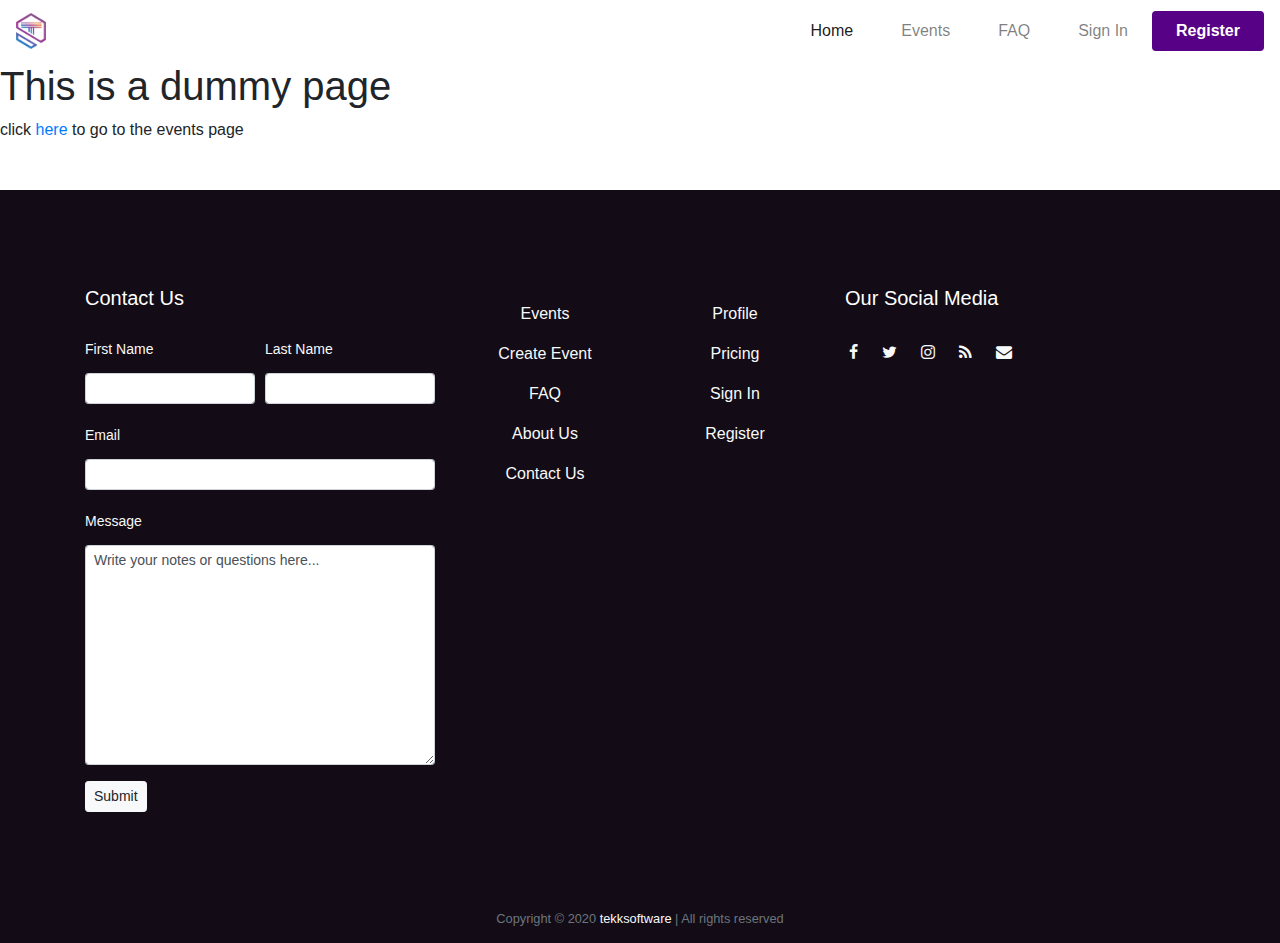
<file: index.html>
<!DOCTYPE html>
<html lang="en">

<head>
  <meta charset="UTF-8">
  <meta name="viewport" content="width=device-width, initial-scale=1.0">
  <link rel="icon" href="img/tu Logo 2.png">
  <title>TURN UP</title>
  <!-- CSS -->
  <link rel="stylesheet" href="css/bootstrap.min.css">
  <!-- <link rel="stylesheet" href="https://stackpath.bootstrapcdn.com/bootstrap/4.3.1/css/bootstrap.min.css" integrity="sha384-ggOyR0iXCbMQv3Xipma34MD+dH/1fQ784/j6cY/iJTQUOhcWr7x9JvoRxT2MZw1T" crossorigin="anonymous"> -->
  <link rel="stylesheet" href="css/style.css">
  <link rel="stylesheet" href="fonts/icomoon/style.css">
  <link rel="stylesheet" href="fonts/flaticon/font/flaticon.css">
  <!-- FONTS -->
  <link href="https://fonts.googleapis.com/css?family=Montserrat&display=swap" rel="stylesheet">
</head>

<body>
  <header>
    <nav class="navbar navbar-expand-lg navbar-light bg-white">
      <a class="navbar-brand" href="#"><img src="img/new/logo.png" height="36px" alt=""></a>
      <button class="navbar-toggler" type="button" data-toggle="collapse" data-target="#navbarNavDropdown"
        aria-controls="navbarNavDropdown" aria-expanded="false" aria-label="Toggle navigation">
        <span class="navbar-toggler-icon"></span>
      </button>
      <div class="collapse navbar-collapse" id="navbarNavDropdown">
        <ul class="navbar-nav ml-auto">
          <li class="nav-item active">
            <a class="nav-link mx-3 text-purple" href="index.html">Home <span class="sr-only">(current)</span></a>
          </li>
          <li class="nav-item">
            <a class="nav-link mx-3" href="events.html">Events</a>
          </li>
          <li class="nav-item">
            <a class="nav-link mx-3" href="FAQ.html">FAQ</a>
          </li>
          <li class="nav-item">
            <a class="nav-link mx-3" href="login.html">Sign In</a>
          </li>
          <li class="nav-item bg-purple rounded">
            <a class="nav-link text-white font-weight-bold mx-3" href="register.html">Register</a>
          </li>
        </ul>
      </div>
    </nav>
  </header>
  
  <h1>This is a dummy page</h1>
  <p>click <a href="events.html">here </a> to go to the events page</p>

  <footer class="bg-dark-purple">
    <div class="container mt-5">
      <div class="row py-5">
        <!-- Contact Form -->
        <div class="col-md-4 my-5">
          <h5 class="mb-4 text-white">Contact Us</h5>
          <form action="/" class="text-light" method="post">
            <div class="form-row">
              <div class="form-group col-md-6">
                <label class="col-form-label-sm" for="inputEmail4">First Name</label>
                <input type="text" class="form-control form-control-sm" id="contact_first_name" name="contact_first_name">
              </div>
              <div class="form-group col-md-6">
                <label class="col-form-label-sm" for="inputPassword4">Last Name</label>
                <input type="text" class="form-control form-control-sm" id="contact_last_name" name="contact_last_name">
              </div>
            </div>
            <div class="form-group">
              <label class="col-form-label-sm" for="inputAddress2">Email</label>
              <input type="text" class="form-control form-control-sm" id="contact_email" name="contact_email">
            </div>
            <div class="form-group">
              <label class="col-form-label-sm" for="inputAddress2">Message</label>
              <!-- <input type="text" class="form-control" id="inputAddress2" placeholder="Apartment, studio, or floor"> -->
              <textarea name="contact_message" id="contact_message" class="form-control form-control-sm" cols="30"
                rows="10">Write your notes or questions here...</textarea>
            </div>
            <button type="submit" class="btn btn-light btn-sm">Submit</button>
          </form>
        </div>
        <!-- Contact Form -->
        <div class="col-md-4 my-5">
          <div class="row footer-nav">
            <div class="col-6">
              <ul class="list-unstyled px-3">
                <li class="my-3 text-center"><a class="footer-link text-decoration-none text-light font-weight-light"
                    href="">Events</a></li>
                <li class="my-3 text-center"><a class="footer-link text-decoration-none text-light font-weight-light"
                    href="">Create Event</a></li>
                <li class="my-3 text-center"><a class="footer-link text-decoration-none text-light font-weight-light"
                    href="">FAQ</a></li>
                <li class="my-3 text-center"><a class="footer-link text-decoration-none text-light font-weight-light"
                    href="">About Us</a></li>
                <li class="my-3 text-center"><a class="footer-link text-decoration-none text-light font-weight-light"
                    href="">Contact Us</a></li>
              </ul>
            </div>
            <div class="col-6">
              <ul class="list-unstyled px-3">
                <li class="my-3 text-center"><a class="footer-link text-decoration-none text-light font-weight-light"
                    href="">Profile</a></li>
                <li class="my-3 text-center"><a class="footer-link text-decoration-none text-light font-weight-light"
                    href="">Pricing</a></li>
                <li class="my-3 text-center"><a class="footer-link text-decoration-none text-light font-weight-light"
                    href="">Sign In</a></li>
                <li class="my-3 text-center"><a class="footer-link text-decoration-none text-light font-weight-light"
                    href="">Register</a></li>
              </ul>
            </div>
          </div>
        </div>
        <div class="col-md-4 my-5">
          <h5 class="mb-4 text-white">Our Social Media </h5>
          <ul class="nav">
            <a class="nav-link px-1 text-light" href="#"><span class="icon-facebook pt-2 pr-2 pb-2 pl-0"></span></a>
            <a class="nav-link px-1 text-light" href="#"><span class="icon-twitter p-2"></span></a>
            <a class="nav-link px-1 text-light" href="#"><span class="icon-instagram p-2"></span></a>
            <a class="nav-link px-1 text-light" href="#"><span class="icon-rss p-2"></span></a>
            <a class="nav-link px-1 text-light" href="#"><span class="icon-envelope p-2"></span></a>
          </ul>
        </div>
      </div>
      <!-- Copyright -->
      <h6 class="text-secondary text-center mb-0 pb-3"><small>Copyright &copy; 2020 <a class="text-light"
            href="http://www.tekksoftware.xyz">tekksoftware</a> | All rights reserved</small></h6>
    </div>
  </footer>
  </body>
  <!-- JS -->
  <script src="https://code.jquery.com/jquery-3.3.1.slim.min.js"
    integrity="sha384-q8i/X+965DzO0rT7abK41JStQIAqVgRVzpbzo5smXKp4YfRvH+8abtTE1Pi6jizo" crossorigin="anonymous"></script>
  <script src="https://cdnjs.cloudflare.com/ajax/libs/popper.js/1.14.7/umd/popper.min.js"
    integrity="sha384-UO2eT0CpHqdSJQ6hJty5KVphtPhzWj9WO1clHTMGa3JDZwrnQq4sF86dIHNDz0W1" crossorigin="anonymous"></script>
  <script src="https://stackpath.bootstrapcdn.com/bootstrap/4.3.1/js/bootstrap.min.js"
    integrity="sha384-JjSmVgyd0p3pXB1rRibZUAYoIIy6OrQ6VrjIEaFf/nJGzIxFDsf4x0xIM+B07jRM" crossorigin="anonymous"></script>
  
  </html>
</file>
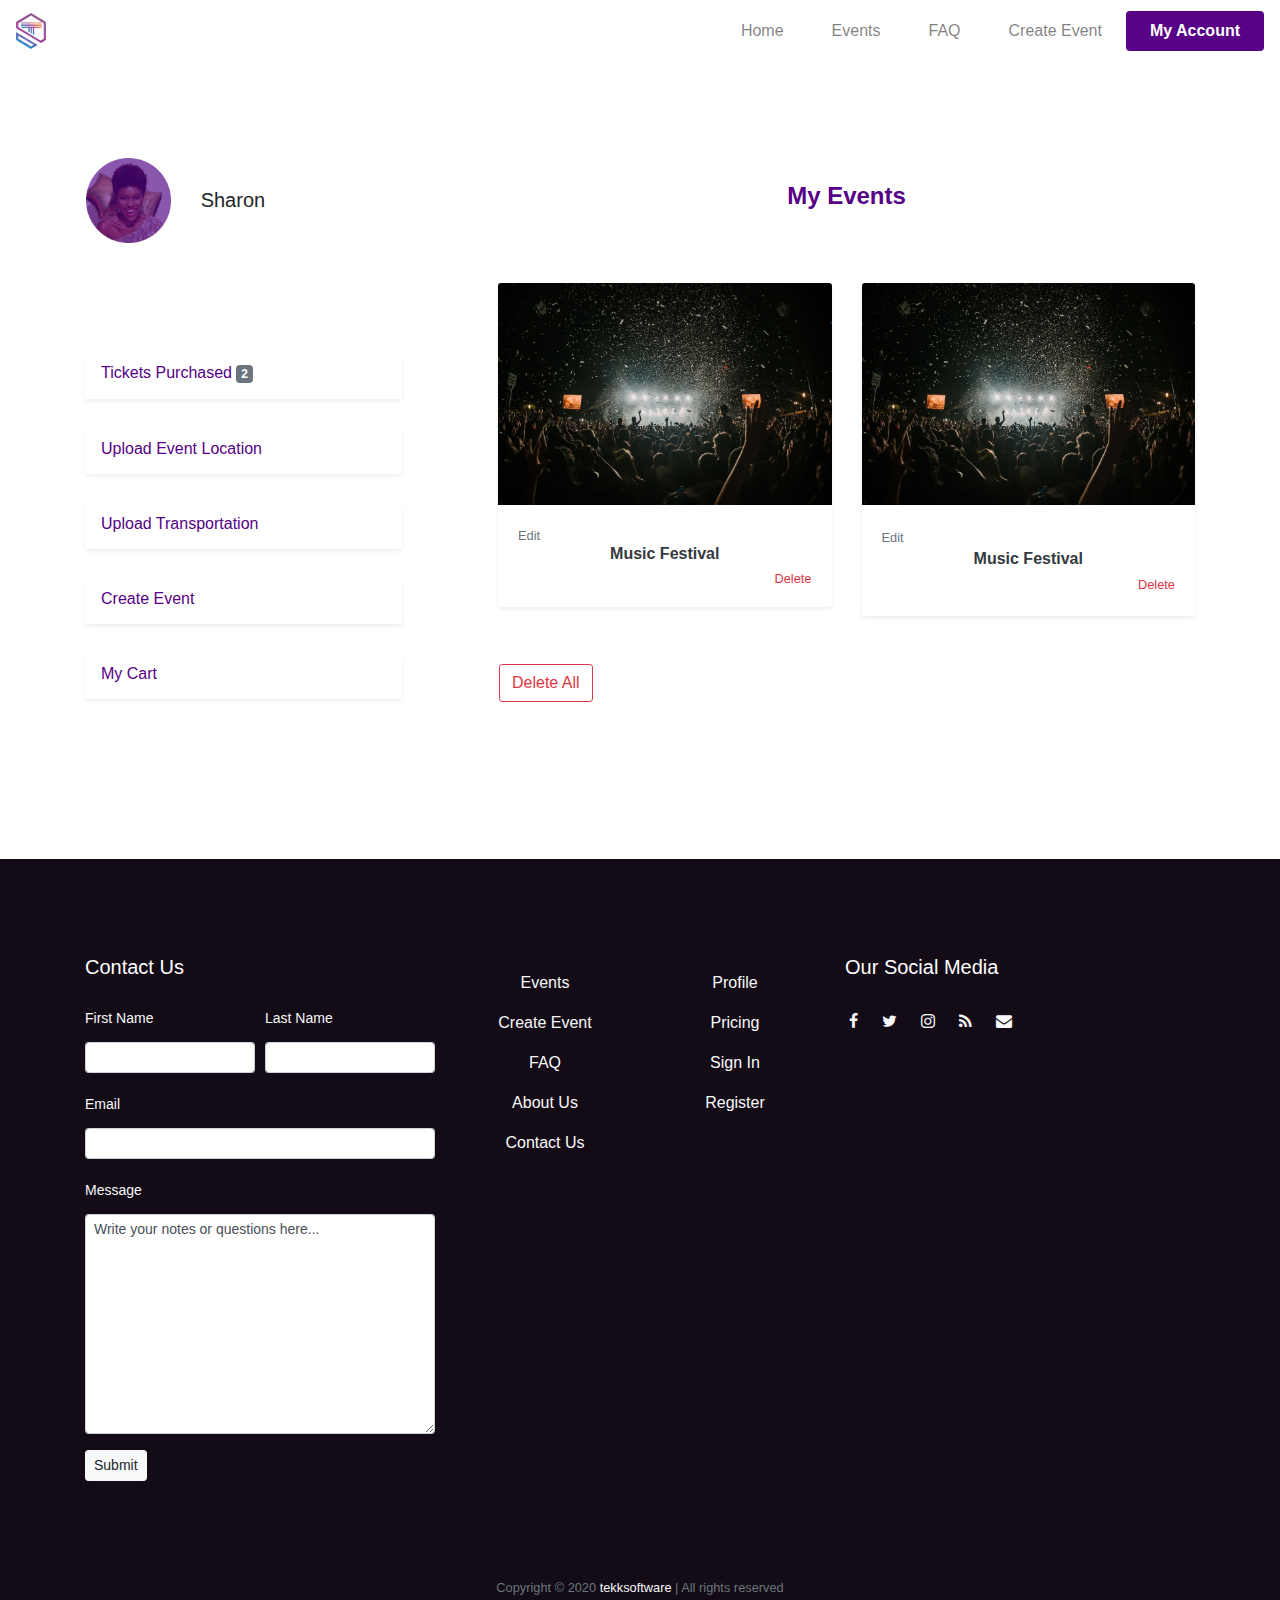
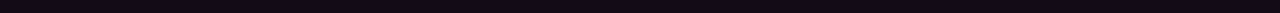
<file: account.html>
<!DOCTYPE html>
<html lang="en">
<head>
  <meta charset="UTF-8">
  <meta name="viewport" content="width=device-width, initial-scale=1.0">
  <link rel="icon" href="img/tu Logo 2.png">
  <title>TURN UP</title>
    <!-- CSS -->
    <link rel="stylesheet" href="css/bootstrap.min.css">
  <!-- <link rel="stylesheet" href="https://stackpath.bootstrapcdn.com/bootstrap/4.3.1/css/bootstrap.min.css" integrity="sha384-ggOyR0iXCbMQv3Xipma34MD+dH/1fQ784/j6cY/iJTQUOhcWr7x9JvoRxT2MZw1T" crossorigin="anonymous"> -->
  <link rel="stylesheet" href="css/style.css">
  <link rel="stylesheet" href="fonts/icomoon/style.css">
  <link rel="stylesheet" href="fonts/flaticon/font/flaticon.css">
  <!-- FONTS -->
  <link href="https://fonts.googleapis.com/css?family=Montserrat&display=swap" rel="stylesheet">
</head>
<body>
  <header>
    <nav class="navbar navbar-expand-lg navbar-light bg-white">
      <a class="navbar-brand" href="#"><img src="img/new/logo.png" height="36px" alt=""></a>
      <button class="navbar-toggler" type="button" data-toggle="collapse" data-target="#navbarNavDropdown"
        aria-controls="navbarNavDropdown" aria-expanded="false" aria-label="Toggle navigation">
        <span class="navbar-toggler-icon"></span>
      </button>
      <div class="collapse navbar-collapse" id="navbarNavDropdown">
        <ul class="navbar-nav ml-auto">
          <li class="nav-item">
            <a class="nav-link mx-3" href="index.html">Home</a>
          </li>
          <li class="nav-item">
            <a class="nav-link mx-3" href="events.html">Events</a>
          </li>
          <li class="nav-item">
            <a class="nav-link mx-3 text-purple" href="FAQ.html">FAQ</a>
          </li>
          <li class="nav-item">
            <a class="nav-link mx-3" href="create event.html">Create Event</a>
          </li>
          <li class="nav-item bg-purple rounded active">
            <a class="nav-link text-white font-weight-bold mx-3" href="account.html">My Account <span class="sr-only">(current)</span></a>
          </li>
        </ul>
      </div>
    </nav>  
  </header>

  <main>
    <div class="container my-5">
      <div class="row">
        <div class="col-md-4 pr-md-5 my-5">
          <div class="row">
            <div class="col-4 pl-4 pl-md-3">
              <img class="img-fluid" src="img/new/img 3.png" alt="">
            </div>
            <div class="col-8 align-self-center">
              <h5 class="p-0 m-0">Sharon</h5>
            </div>
          </div>
          <div class="my-5 pt-5 px-0 mx-0 ">
            <nav class="nav flex-column p-0 m-0 ">
              <a class="nav-link my-3 shadow-sm rounded-sm text-purple active" href="#">
                <h6>Tickets Purchased <span class="badge badge-secondary">2</span></h6>
              </a>
              <a class="nav-link my-3 shadow-sm rounded-sm text-purple" href="#">
                <h6>Upload Event Location</h6>
              </a>
              <a class="nav-link my-3 shadow-sm rounded-sm text-purple" href="#">
                <h6>Upload Transportation</h6>
              </a>
              <a class="nav-link my-3 shadow-sm rounded-sm text-purple" href="create event.html">  
                <h6>Create Event</h6>
              </a>
              <a class="nav-link my-3 shadow-sm rounded-sm text-purple" href="cart.html">
                <h6>My Cart</h6>
              </a>
            </nav>
          </div>
        </div>
        <div class="col-md-8 pl-md-5 my-5">
          <h4 class="my-4 pl-0 text-center font-weight-bold text-purple">My Events</h4>
          <div class="row">

            <div class="col-md-6">
              <div class="card mx-0 my-5 border-0 shadow-sm">
                <a href="event.html">
                  <img src="img/new/img 3.jpeg" class="card-img-top" alt="...">
                </a>
                <div class="card-body">
                  <h6 class="mb-0"><a href="" class="text-muted"><small class="">Edit</small></a></h6>
                  <h6 class="card-title mb-1 font-weight-bold text-center text-dark">Music Festival</h6>
                  <h6 class="text-right mb-0"><a href="" class="text-danger"><small class="">Delete</small></a></h6>
                </div>
              </div>
            </div>

            <div class="col-md-6">
              <div class="card mx-0 my-5 border-0 shadow-sm">
                <a href="event.html">
                  <img src="img/new/img 3.jpeg" class="card-img-top" alt="...">
                </a>
                <div class="card-body">
                  <p class="mb-0"><a href="" class="text-muted"><small class="">Edit</small></a></p>
                  <h6 class="card-title mb-1 font-weight-bold text-center text-dark">Music Festival</h6>
                  <p class="text-right mb-0"><a href="" class="text-danger"><small class="">Delete</small></a></p>
                </div>
              </div>
            </div>

            <h6 class="pl-3"><a href="" class="btn btn-outline-danger rounded-sm">Delete All</a></h6>

          </div>
        </div>
      </div>
    </div>
  </main>

  <footer class="bg-dark-purple">
    <div class="container mt-5">
      <div class="row py-5">
        <!-- Contact Form -->
        <div class="col-md-4 my-5">
          <h5 class="mb-4 text-white">Contact Us</h5>
          <form action="/" class="text-light" method="post">
            <div class="form-row">
              <div class="form-group col-md-6">
                <label class="col-form-label-sm" for="inputEmail4">First Name</label>
                <input type="text" class="form-control form-control-sm" id="contact_first_name" name="contact_first_name">
              </div>
              <div class="form-group col-md-6">
                <label class="col-form-label-sm" for="inputPassword4">Last Name</label>
                <input type="text" class="form-control form-control-sm" id="contact_last_name" name="contact_last_name">
              </div>
            </div>
            <div class="form-group">
              <label class="col-form-label-sm" for="inputAddress2">Email</label>
              <input type="text" class="form-control form-control-sm" id="contact_email" name="contact_email">
            </div>
            <div class="form-group">
              <label class="col-form-label-sm" for="inputAddress2">Message</label>
              <!-- <input type="text" class="form-control" id="inputAddress2" placeholder="Apartment, studio, or floor"> -->
              <textarea name="contact_message" id="contact_message" class="form-control form-control-sm" cols="30"
                rows="10">Write your notes or questions here...</textarea>
            </div>
            <button type="submit" class="btn btn-light btn-sm">Submit</button>
          </form>
        </div>
        <!-- Contact Form -->
        <div class="col-md-4 my-5">
          <div class="row footer-nav">
            <div class="col-6">
              <ul class="list-unstyled px-3">
                <li class="my-3 text-center"><a class="footer-link text-decoration-none text-light font-weight-light"
                    href="">Events</a></li>
                <li class="my-3 text-center"><a class="footer-link text-decoration-none text-light font-weight-light"
                    href="">Create Event</a></li>
                <li class="my-3 text-center"><a class="footer-link text-decoration-none text-light font-weight-light"
                    href="">FAQ</a></li>
                <li class="my-3 text-center"><a class="footer-link text-decoration-none text-light font-weight-light"
                    href="">About Us</a></li>
                <li class="my-3 text-center"><a class="footer-link text-decoration-none text-light font-weight-light"
                    href="">Contact Us</a></li>
              </ul>
            </div>
            <div class="col-6">
              <ul class="list-unstyled px-3">
                <li class="my-3 text-center"><a class="footer-link text-decoration-none text-light font-weight-light"
                    href="">Profile</a></li>
                <li class="my-3 text-center"><a class="footer-link text-decoration-none text-light font-weight-light"
                    href="">Pricing</a></li>
                <li class="my-3 text-center"><a class="footer-link text-decoration-none text-light font-weight-light"
                    href="">Sign In</a></li>
                <li class="my-3 text-center"><a class="footer-link text-decoration-none text-light font-weight-light"
                    href="">Register</a></li>
              </ul>
            </div>
          </div>
        </div>
        <div class="col-md-4 my-5">
          <h5 class="mb-4 text-white">Our Social Media </h5>
          <ul class="nav">
            <a class="nav-link px-1 text-light" href="#"><span class="icon-facebook pt-2 pr-2 pb-2 pl-0"></span></a>
            <a class="nav-link px-1 text-light" href="#"><span class="icon-twitter p-2"></span></a>
            <a class="nav-link px-1 text-light" href="#"><span class="icon-instagram p-2"></span></a>
            <a class="nav-link px-1 text-light" href="#"><span class="icon-rss p-2"></span></a>
            <a class="nav-link px-1 text-light" href="#"><span class="icon-envelope p-2"></span></a>
          </ul>
        </div>
      </div>
      <!-- Copyright -->
      <h6 class="text-secondary text-center mb-0 pb-3"><small>Copyright &copy; 2020 <a class="text-light"
            href="http://www.tekksoftware.xyz">tekksoftware</a> | All rights reserved</small></h6>
    </div>
  </footer>
</body>
  <!-- JS -->
  <script src="js/jquery-3.3.1.min.js"></script>
  <script src="js/popper.min.js"></script>
  <script src="js/bootstrap.min.js"></script>
  <!-- <script src="https://code.jquery.com/jquery-3.3.1.slim.min.js" integrity="sha384-q8i/X+965DzO0rT7abK41JStQIAqVgRVzpbzo5smXKp4YfRvH+8abtTE1Pi6jizo" crossorigin="anonymous"></script>
    <script src="https://cdnjs.cloudflare.com/ajax/libs/popper.js/1.14.7/umd/popper.min.js" integrity="sha384-UO2eT0CpHqdSJQ6hJty5KVphtPhzWj9WO1clHTMGa3JDZwrnQq4sF86dIHNDz0W1" crossorigin="anonymous"></script>
    <script src="https://stackpath.bootstrapcdn.com/bootstrap/4.3.1/js/bootstrap.min.js" integrity="sha384-JjSmVgyd0p3pXB1rRibZUAYoIIy6OrQ6VrjIEaFf/nJGzIxFDsf4x0xIM+B07jRM" crossorigin="anonymous"></script> -->
  
</html>
</file>
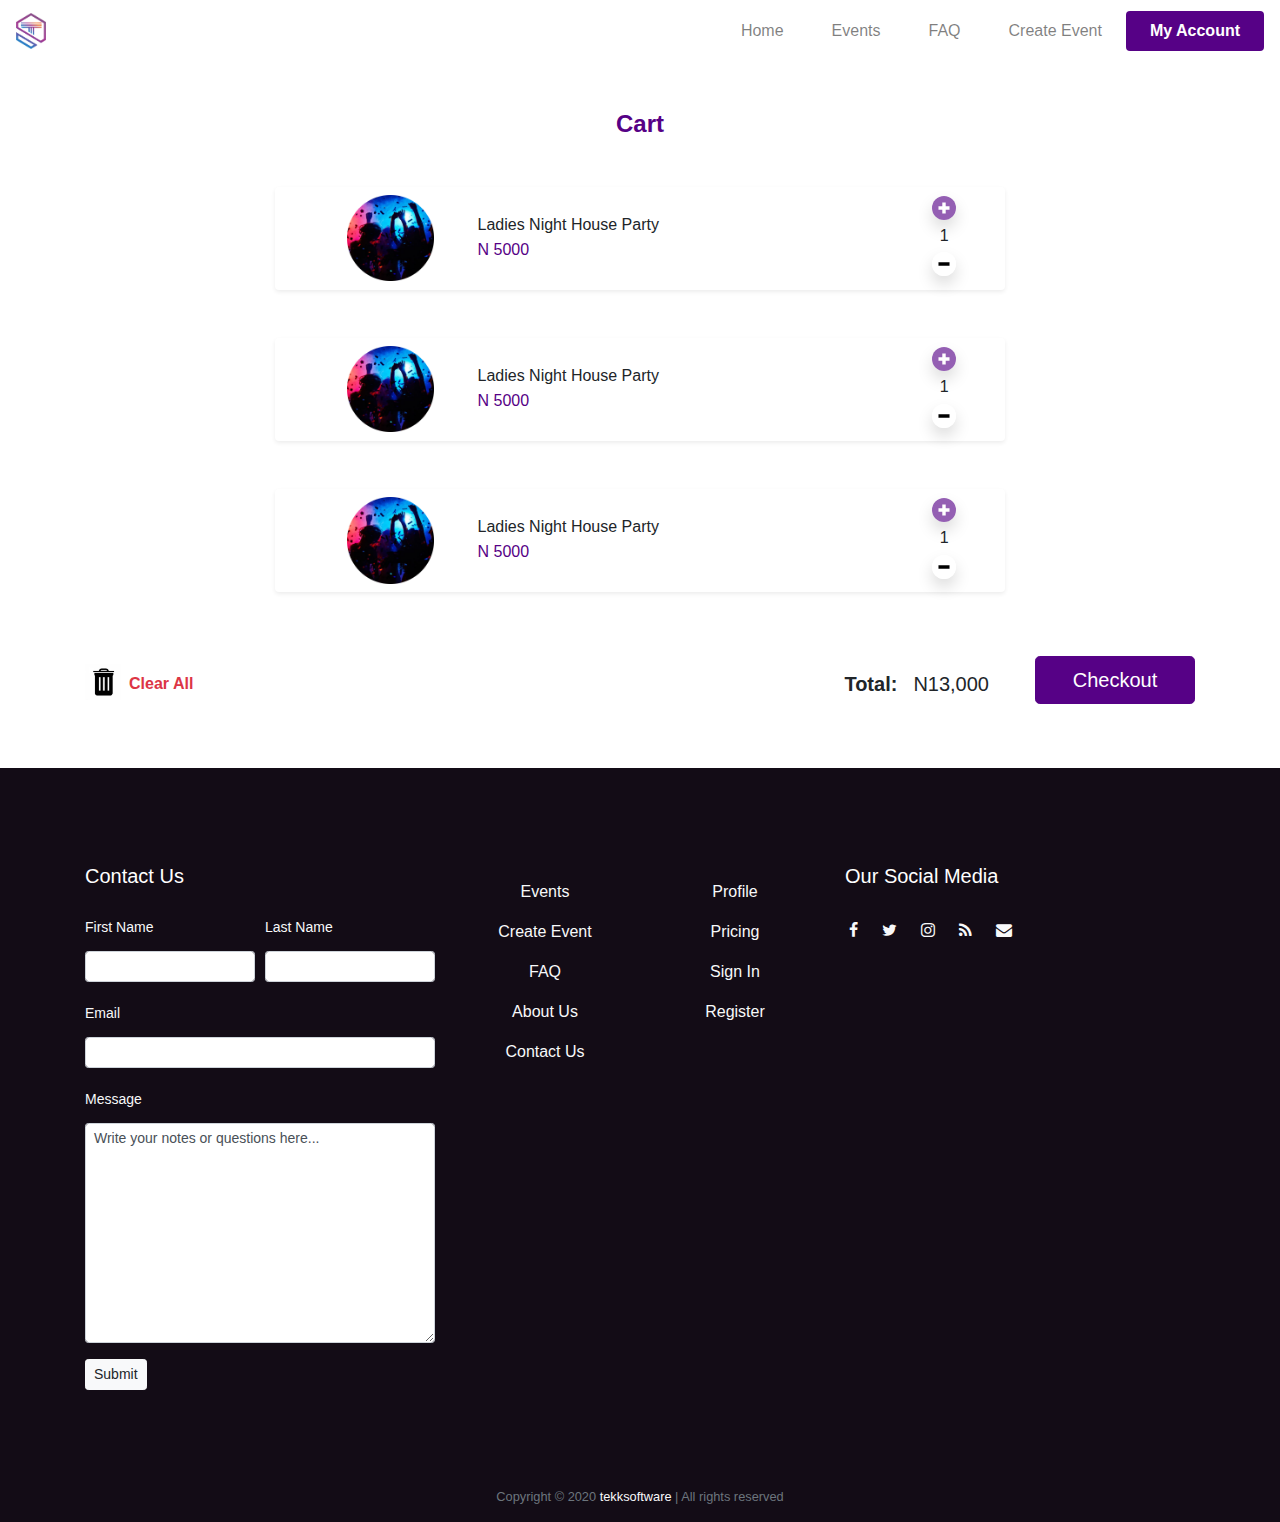
<file: cart.html>
<!DOCTYPE html>
<html lang="en">
<head>
  <meta charset="UTF-8">
  <meta name="viewport" content="width=device-width, initial-scale=1.0">
  <link rel="icon" href="img/tu Logo 2.png">
  <title>TURN UP</title>
    <!-- CSS -->
    <link rel="stylesheet" href="css/bootstrap.min.css">
  <!-- <link rel="stylesheet" href="https://stackpath.bootstrapcdn.com/bootstrap/4.3.1/css/bootstrap.min.css" integrity="sha384-ggOyR0iXCbMQv3Xipma34MD+dH/1fQ784/j6cY/iJTQUOhcWr7x9JvoRxT2MZw1T" crossorigin="anonymous"> -->
  <link rel="stylesheet" href="css/style.css">
  <link rel="stylesheet" href="fonts/icomoon/style.css">
  <link rel="stylesheet" href="fonts/flaticon/font/flaticon.css">
  <!-- FONTS -->
  <link href="https://fonts.googleapis.com/css?family=Montserrat&display=swap" rel="stylesheet">
</head>
<body>
  <header>
    <nav class="navbar navbar-expand-lg navbar-light bg-white">
      <a class="navbar-brand" href="#"><img src="img/new/logo.png" height="36px" alt=""></a>
      <button class="navbar-toggler" type="button" data-toggle="collapse" data-target="#navbarNavDropdown"
        aria-controls="navbarNavDropdown" aria-expanded="false" aria-label="Toggle navigation">
        <span class="navbar-toggler-icon"></span>
      </button>
      <div class="collapse navbar-collapse" id="navbarNavDropdown">
        <ul class="navbar-nav ml-auto">
          <li class="nav-item">
            <a class="nav-link mx-3" href="index.html">Home</a>
          </li>
          <li class="nav-item">
            <a class="nav-link mx-3" href="events.html">Events</a>
          </li>
          <li class="nav-item">
            <a class="nav-link mx-3 text-purple" href="FAQ.html">FAQ</a>
          </li>
          <li class="nav-item">
            <a class="nav-link mx-3" href="create event.html">Create Event</a>
          </li>
          <li class="nav-item bg-purple rounded">
            <a class="nav-link text-white font-weight-bold mx-3" href="account.html">My Account</a>
          </li>
        </ul>
      </div>
    </nav>  
  </header>

  <main>
    <div class="container my-5">
      <div class="row justify-content-center">
        <div class="col-md-8">
          <h4 class="text-purple mb-5 text-center font-weight-bold">Cart</h4>
         
          <div class="card mb-5 border-0 shadow-sm">
            <div class="row my-2 no-gutters">
              <div class="col-md-3">
                <!-- <img src="img/new/img 2.jpeg" class="card-img mx-auto my-3 d-block" alt="..." style="height: 100px; width: 100px; border-radius: 50%;"> -->
                <img src="img/new/img 6-no filter.png" alt="" class="card-img px-5 ml-4">
              </div>
              <div class="col-md-7">
                <div class="card-body my-0">
                  <h6 class="card-title mb-1">Ladies Night House Party</h6>
                  <p class="card-text text-purple">N 5000</p>
                </div>
              </div>
              <div class="col-md-2">
                <ul class="nav flex-column">
                  <a class="nav-link py-0 text-center" href="#"><img src="img/new/positive sq.svg" alt="" class="rounded-circle shadow" height="24px"></a>
                  <a class="nav-link py-1 text-center">1</a>
                  <a class="nav-link py-0 text-center" href="#"><img src="img/new/negative sq.svg" alt="" class="rounded-circle shadow" height="24px"></a>
                </ul>
              </div>
            </div>
          </div>

          <div class="card mb-5 border-0 shadow-sm">
            <div class="row my-2 no-gutters">
              <div class="col-md-3">
                <!-- <img src="img/new/img 2.jpeg" class="card-img mx-auto my-3 d-block" alt="..." style="height: 100px; width: 100px; border-radius: 50%;"> -->
                <img src="img/new/img 6-no filter.png" alt="" class="card-img px-5 ml-4">
              </div>
              <div class="col-md-7">
                <div class="card-body my-0">
                  <h6 class="card-title mb-1">Ladies Night House Party</h6>
                  <p class="card-text text-purple">N 5000</p>
                </div>
              </div>
              <div class="col-md-2">
                <ul class="nav flex-column">
                  <a class="nav-link py-0 text-center" href="#"><img src="img/new/positive sq.svg" alt="" class="rounded-circle shadow" height="24px"></a>
                  <a class="nav-link py-1 text-center">1</a>
                  <a class="nav-link py-0 text-center" href="#"><img src="img/new/negative sq.svg" alt="" class="rounded-circle shadow" height="24px"></a>
                </ul>
              </div>
            </div>
          </div>

          <div class="card mb-5 border-0 shadow-sm">
            <div class="row my-2 no-gutters">
              <div class="col-md-3">
                <!-- <img src="img/new/img 2.jpeg" class="card-img mx-auto my-3 d-block" alt="..." style="height: 100px; width: 100px; border-radius: 50%;"> -->
                <img src="img/new/img 6-no filter.png" alt="" class="card-img px-5 ml-4">
              </div>
              <div class="col-md-7">
                <div class="card-body my-0">
                  <h6 class="card-title mb-1">Ladies Night House Party</h6>
                  <p class="card-text text-purple">N 5000</p>
                </div>
              </div>
              <div class="col-md-2">
                <ul class="nav flex-column">
                  <a class="nav-link py-0 text-center" href="#"><img src="img/new/positive sq.svg" alt="" class="rounded-circle shadow" height="24px"></a>
                  <a class="nav-link py-1 text-center">1</a>
                  <a class="nav-link py-0 text-center" href="#"><img src="img/new/negative sq.svg" alt="" class="rounded-circle shadow" height="24px"></a>
                </ul>
              </div>
            </div>
          </div>

        </div>
      </div>
      <div class="row">
        <div class="col-md-2 my-3">
          <a href="" class="text-danger"><img src="img/new/trash.jpeg" alt="" class="mt-2 float-left" width="36px"><span class="mt-3 ml-2 font-weight-bolder float-left">Clear All</span> </a>
        </div>
        <div class="col-md-8 my-3">
          <!-- <h5><span class="float-right pr-3">N13,000</span></h5> -->
          <h5 class="mt-3"><span class="float-right pr-3">N13,000</span><span class="font-weight-bold float-right pr-3">Total:</span></h5>
        </div>
        <div class="col-md-2 my-3">
          <a href="checkout.html" class="btn btn-lg btn-purple w-100 ">Checkout</a>
        </div>
      </div>
    </div>
  </main>

  <footer class="bg-dark-purple">
    <div class="container mt-5">
      <div class="row py-5">
        <!-- Contact Form -->
        <div class="col-md-4 my-5">
          <h5 class="mb-4 text-white">Contact Us</h5>
          <form action="/" class="text-light" method="post">
            <div class="form-row">
              <div class="form-group col-md-6">
                <label class="col-form-label-sm" for="inputEmail4">First Name</label>
                <input type="text" class="form-control form-control-sm" id="contact_first_name" name="contact_first_name">
              </div>
              <div class="form-group col-md-6">
                <label class="col-form-label-sm" for="inputPassword4">Last Name</label>
                <input type="text" class="form-control form-control-sm" id="contact_last_name" name="contact_last_name">
              </div>
            </div>
            <div class="form-group">
              <label class="col-form-label-sm" for="inputAddress2">Email</label>
              <input type="text" class="form-control form-control-sm" id="contact_email" name="contact_email">
            </div>
            <div class="form-group">
              <label class="col-form-label-sm" for="inputAddress2">Message</label>
              <!-- <input type="text" class="form-control" id="inputAddress2" placeholder="Apartment, studio, or floor"> -->
              <textarea name="contact_message" id="contact_message" class="form-control form-control-sm" cols="30"
                rows="10">Write your notes or questions here...</textarea>
            </div>
            <button type="submit" class="btn btn-light btn-sm">Submit</button>
          </form>
        </div>
        <!-- Contact Form -->
        <div class="col-md-4 my-5">
          <div class="row footer-nav">
            <div class="col-6">
              <ul class="list-unstyled px-3">
                <li class="my-3 text-center"><a class="footer-link text-decoration-none text-light font-weight-light"
                    href="">Events</a></li>
                <li class="my-3 text-center"><a class="footer-link text-decoration-none text-light font-weight-light"
                    href="">Create Event</a></li>
                <li class="my-3 text-center"><a class="footer-link text-decoration-none text-light font-weight-light"
                    href="">FAQ</a></li>
                <li class="my-3 text-center"><a class="footer-link text-decoration-none text-light font-weight-light"
                    href="">About Us</a></li>
                <li class="my-3 text-center"><a class="footer-link text-decoration-none text-light font-weight-light"
                    href="">Contact Us</a></li>
              </ul>
            </div>
            <div class="col-6">
              <ul class="list-unstyled px-3">
                <li class="my-3 text-center"><a class="footer-link text-decoration-none text-light font-weight-light"
                    href="">Profile</a></li>
                <li class="my-3 text-center"><a class="footer-link text-decoration-none text-light font-weight-light"
                    href="">Pricing</a></li>
                <li class="my-3 text-center"><a class="footer-link text-decoration-none text-light font-weight-light"
                    href="">Sign In</a></li>
                <li class="my-3 text-center"><a class="footer-link text-decoration-none text-light font-weight-light"
                    href="">Register</a></li>
              </ul>
            </div>
          </div>
        </div>
        <div class="col-md-4 my-5">
          <h5 class="mb-4 text-white">Our Social Media </h5>
          <ul class="nav">
            <a class="nav-link px-1 text-light" href="#"><span class="icon-facebook pt-2 pr-2 pb-2 pl-0"></span></a>
            <a class="nav-link px-1 text-light" href="#"><span class="icon-twitter p-2"></span></a>
            <a class="nav-link px-1 text-light" href="#"><span class="icon-instagram p-2"></span></a>
            <a class="nav-link px-1 text-light" href="#"><span class="icon-rss p-2"></span></a>
            <a class="nav-link px-1 text-light" href="#"><span class="icon-envelope p-2"></span></a>
          </ul>
        </div>
      </div>
      <!-- Copyright -->
      <h6 class="text-secondary text-center mb-0 pb-3"><small>Copyright &copy; 2020 <a class="text-light"
            href="http://www.tekksoftware.xyz">tekksoftware</a> | All rights reserved</small></h6>
    </div>
  </footer>
</body>
  <!-- JS -->
  <script src="js/jquery-3.3.1.min.js"></script>
  <script src="js/popper.min.js"></script>
  <script src="js/bootstrap.min.js"></script>
  <!-- <script src="https://code.jquery.com/jquery-3.3.1.slim.min.js" integrity="sha384-q8i/X+965DzO0rT7abK41JStQIAqVgRVzpbzo5smXKp4YfRvH+8abtTE1Pi6jizo" crossorigin="anonymous"></script>
    <script src="https://cdnjs.cloudflare.com/ajax/libs/popper.js/1.14.7/umd/popper.min.js" integrity="sha384-UO2eT0CpHqdSJQ6hJty5KVphtPhzWj9WO1clHTMGa3JDZwrnQq4sF86dIHNDz0W1" crossorigin="anonymous"></script>
    <script src="https://stackpath.bootstrapcdn.com/bootstrap/4.3.1/js/bootstrap.min.js" integrity="sha384-JjSmVgyd0p3pXB1rRibZUAYoIIy6OrQ6VrjIEaFf/nJGzIxFDsf4x0xIM+B07jRM" crossorigin="anonymous"></script> -->
  
</html>
</file>
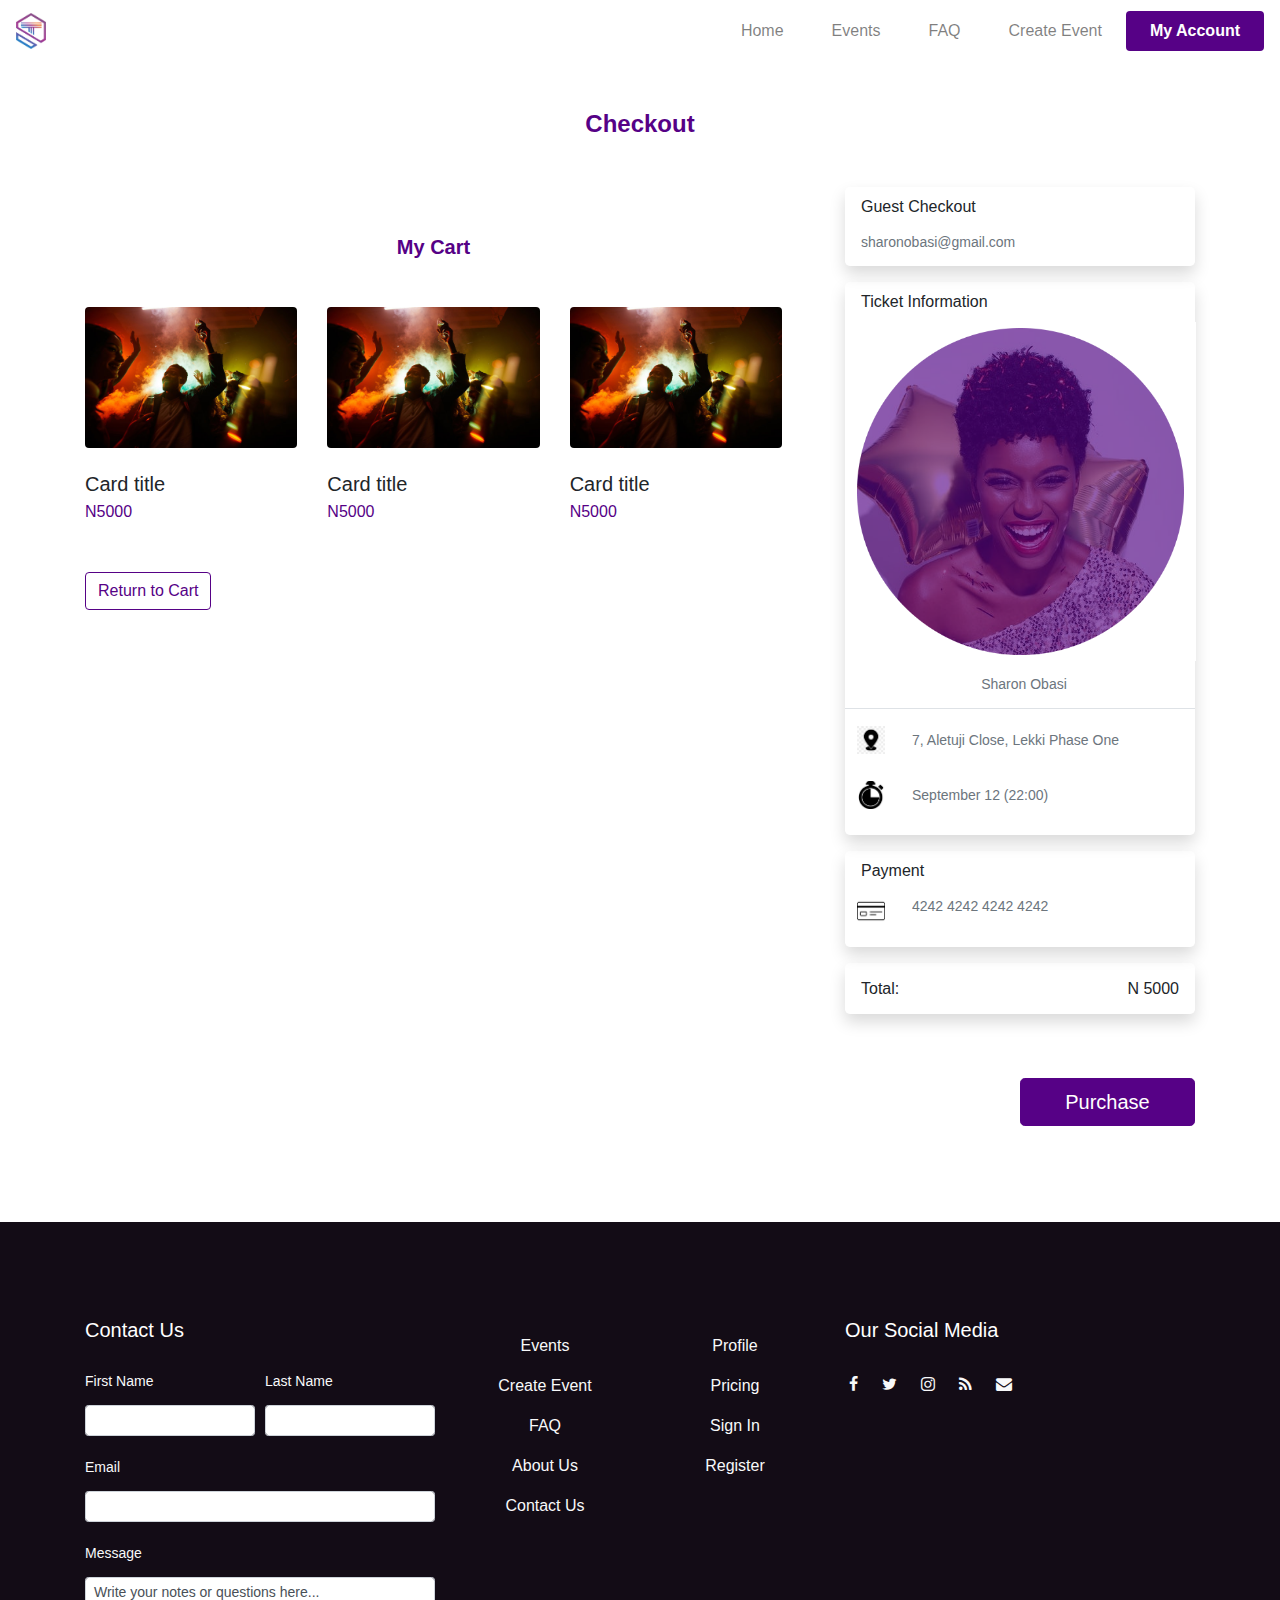
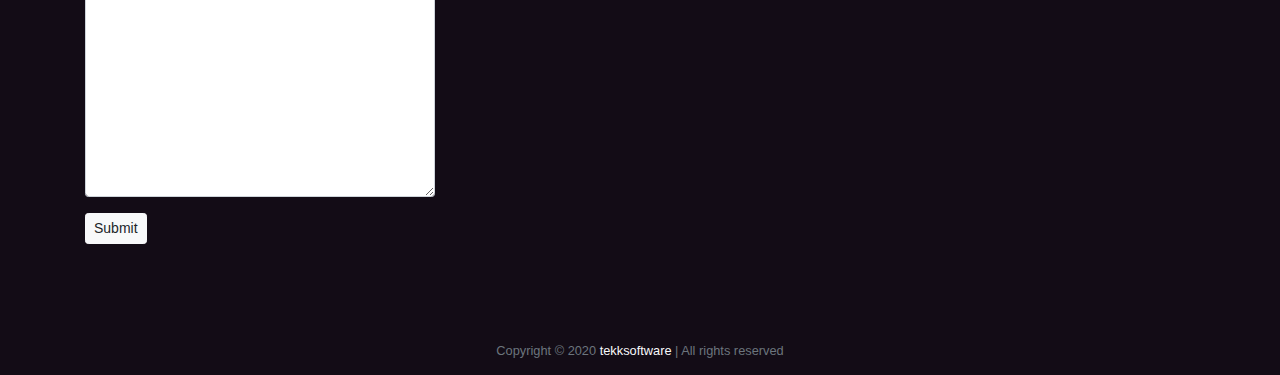
<file: checkout.html>
<!DOCTYPE html>
<html lang="en">
<head>
  <meta charset="UTF-8">
  <meta name="viewport" content="width=device-width, initial-scale=1.0">
  <link rel="icon" href="img/tu Logo 2.png">
  <title>TURN UP</title>
    <!-- CSS -->
    <link rel="stylesheet" href="css/bootstrap.min.css">
  <!-- <link rel="stylesheet" href="https://stackpath.bootstrapcdn.com/bootstrap/4.3.1/css/bootstrap.min.css" integrity="sha384-ggOyR0iXCbMQv3Xipma34MD+dH/1fQ784/j6cY/iJTQUOhcWr7x9JvoRxT2MZw1T" crossorigin="anonymous"> -->
  <link rel="stylesheet" href="css/style.css">
  <link rel="stylesheet" href="fonts/icomoon/style.css">
  <link rel="stylesheet" href="fonts/flaticon/font/flaticon.css">
  <!-- FONTS -->
  <link href="https://fonts.googleapis.com/css?family=Montserrat&display=swap" rel="stylesheet">
</head>
<body>
  <header>
    <nav class="navbar navbar-expand-lg navbar-light bg-white">
      <a class="navbar-brand" href="#"><img src="img/new/logo.png" height="36px" alt=""></a>
      <button class="navbar-toggler" type="button" data-toggle="collapse" data-target="#navbarNavDropdown"
        aria-controls="navbarNavDropdown" aria-expanded="false" aria-label="Toggle navigation">
        <span class="navbar-toggler-icon"></span>
      </button>
      <div class="collapse navbar-collapse" id="navbarNavDropdown">
        <ul class="navbar-nav ml-auto">
          <li class="nav-item">
            <a class="nav-link mx-3" href="index.html">Home</a>
          </li>
          <li class="nav-item">
            <a class="nav-link mx-3" href="events.html">Events</a>
          </li>
          <li class="nav-item">
            <a class="nav-link mx-3 text-purple" href="FAQ.html">FAQ</a>
          </li>
          <li class="nav-item">
            <a class="nav-link mx-3" href="create event.html">Create Event</a>
          </li>
          <li class="nav-item bg-purple rounded">
            <a class="nav-link text-white font-weight-bold mx-3" href="account.html">My Account</a>
          </li>
        </ul>
      </div>
    </nav>  
  </header>

  <main>
    <div class="container my-5">
      <h4 class="text-purple mb-5 text-center font-weight-bold">Checkout</h4>
      <div class="row">
        
        <div class="col-md-8 pr-5">
          <h5 class="text-purple my-5 text-center font-weight-bold">My Cart</h5>
          <div class="row">
            <div class="col mb-4">
              <div class="card border-0">
                <img src="img/new/img 4.jpeg" class="card-img-top rounded" alt="...">
                <div class="card-body px-0">
                  <h5 class="card-title my-1">Card title</h5>
                  <p class="card-text text-purple my-1">N5000</p>
                </div>
              </div>
            </div>
            <div class="col mb-4">
              <div class="card border-0">
                <img src="img/new/img 4.jpeg" class="card-img-top rounded" alt="...">
                <div class="card-body px-0">
                  <h5 class="card-title my-1">Card title</h5>
                  <p class="card-text text-purple my-1">N5000</p>
                </div>
              </div>
            </div>
            <div class="col mb-4">
              <div class="card border-0">
                <img src="img/new/img 4.jpeg" class="card-img-top rounded" alt="...">
                <div class="card-body px-0">
                  <h5 class="card-title my-1">Card title</h5>
                  <p class="card-text text-purple my-1">N5000</p>
                </div>
              </div>
            </div>
          </div>
          <a href="cart.html" class="btn btn-outline-purple">Return to Cart</a>
        </div>
        <div class="col-md-4">
          <form>
            <!-- <div class="form-row">
              <div class="form-group col-md-6">
                <label for="inputEmail4">Email</label>
                <input type="email" class="form-control" id="inputEmail4">
              </div>
              <div class="form-group col-md-6">
                <label for="inputPassword4">Password</label>
                <input type="password" class="form-control" id="inputPassword4">
              </div>
            </div> -->
            <div class="form-group rounded-lg shadow py-2">
              <label for="inputAddress" class="px-3">Guest Checkout</label>
              <input type="text" class="form-control form-control-sm pl-3 border-0 " id="inputAddress" placeholder="sharonobasi@gmail.com">
            </div>
            <div class="form-group rounded-lg shadow py-2">
              <label for="inputAddress" class="px-3">Ticket Information</label>
              <div class="input-group mb-2 border-bottom">
                <div class="input-group-prepend">
                  <span class="input-group-text bg-white border-0 id="basic-addon"><img src="img/new/img 3.png" alt="" class="img-fluid" height="32px"></span>
                </div>
                <input type="text" class="form-control form-control-sm pl-3 my-2 border-0 bg-white text-center" id="inputAddress" placeholder="Sharon Obasi" disabled>  
              </div>
              <div class="input-group mb-2">
                <div class="input-group-prepend">
                  <span class="input-group-text bg-white border-0 id="basic-addon"><img src="img/new/location.jpeg" alt="" class="" height="28px"></span>
                </div>
                <input type="text" class="form-control form-control-sm pl-3 my-2 border-0 bg-white" id="inputAddress" placeholder="7, Aletuji Close, Lekki Phase One" disabled>  
              </div>
              <div class="input-group mb-2">
                <div class="input-group-prepend">
                  <span class="input-group-text bg-white border-0 id="basic-addon"><img src="img/new/stopwatch.jpeg" alt="" class="" height="28px"></span>
                </div>
                <input type="text" class="form-control form-control-sm pl-3 my-2 border-0 bg-white" id="inputAddress" placeholder="September 12 (22:00)" disabled>  
              </div>
              <!-- <input type="text" class="form-control form-control-sm pl-3 my-2 border-0 bg-white" id="inputAddress" placeholder="Sharon Obasi" disabled>
              <input type="text" class="form-control form-control-sm pl-3 my-2 border-0 bg-white" id="inputAddress" placeholder="7, Aletuji Close, Lekki Phase One" disabled>
              <input type="text" class="form-control form-control-sm pl-3 my-2 border-0 bg-white" id="inputAddress" placeholder="September 12 (22:00)" disabled> -->
            </div>
            <div class="form-group rounded-lg shadow py-2">
              <label for="inputAddress" class="px-3">Payment  </label>
              <div class="input-group mb-2">
                <div class="input-group-prepend">
                  <span class="input-group-text bg-white border-0 id="basic-addon"><img src="img/new/card.jpeg" alt="" class="" height="28px"></span>
                </div>
                <input type="text" class="form-control form-control-sm pl-3 border-0 " id="inputAddress" placeholder="4242 4242 4242 4242">
              </div>
            </div>
            <div class="form-group rounded-lg shadow py-2">
              <h6 class="px-3 my-2  ">Total: <a class="float-right">N 5000</a></h6>
            </div>
            <button type="submit" class="btn btn-lg btn-purple float-right my-5 w-50">Purchase</button>
          </form>
        </div>
      </div>
    </div>
  </main>

  <footer class="bg-dark-purple">
    <div class="container mt-5">
      <div class="row py-5">
        <!-- Contact Form -->
        <div class="col-md-4 my-5">
          <h5 class="mb-4 text-white">Contact Us</h5>
          <form action="/" class="text-light" method="post">
            <div class="form-row">
              <div class="form-group col-md-6">
                <label class="col-form-label-sm" for="inputEmail4">First Name</label>
                <input type="text" class="form-control form-control-sm" id="contact_first_name" name="contact_first_name">
              </div>
              <div class="form-group col-md-6">
                <label class="col-form-label-sm" for="inputPassword4">Last Name</label>
                <input type="text" class="form-control form-control-sm" id="contact_last_name" name="contact_last_name">
              </div>
            </div>
            <div class="form-group">
              <label class="col-form-label-sm" for="inputAddress2">Email</label>
              <input type="text" class="form-control form-control-sm" id="contact_email" name="contact_email">
            </div>
            <div class="form-group">
              <label class="col-form-label-sm" for="inputAddress2">Message</label>
              <!-- <input type="text" class="form-control" id="inputAddress2" placeholder="Apartment, studio, or floor"> -->
              <textarea name="contact_message" id="contact_message" class="form-control form-control-sm" cols="30"
                rows="10">Write your notes or questions here...</textarea>
            </div>
            <button type="submit" class="btn btn-light btn-sm">Submit</button>
          </form>
        </div>
        <!-- Contact Form -->
        <div class="col-md-4 my-5">
          <div class="row footer-nav">
            <div class="col-6">
              <ul class="list-unstyled px-3">
                <li class="my-3 text-center"><a class="footer-link text-decoration-none text-light font-weight-light"
                    href="">Events</a></li>
                <li class="my-3 text-center"><a class="footer-link text-decoration-none text-light font-weight-light"
                    href="">Create Event</a></li>
                <li class="my-3 text-center"><a class="footer-link text-decoration-none text-light font-weight-light"
                    href="">FAQ</a></li>
                <li class="my-3 text-center"><a class="footer-link text-decoration-none text-light font-weight-light"
                    href="">About Us</a></li>
                <li class="my-3 text-center"><a class="footer-link text-decoration-none text-light font-weight-light"
                    href="">Contact Us</a></li>
              </ul>
            </div>
            <div class="col-6">
              <ul class="list-unstyled px-3">
                <li class="my-3 text-center"><a class="footer-link text-decoration-none text-light font-weight-light"
                    href="">Profile</a></li>
                <li class="my-3 text-center"><a class="footer-link text-decoration-none text-light font-weight-light"
                    href="">Pricing</a></li>
                <li class="my-3 text-center"><a class="footer-link text-decoration-none text-light font-weight-light"
                    href="">Sign In</a></li>
                <li class="my-3 text-center"><a class="footer-link text-decoration-none text-light font-weight-light"
                    href="">Register</a></li>
              </ul>
            </div>
          </div>
        </div>
        <div class="col-md-4 my-5">
          <h5 class="mb-4 text-white">Our Social Media </h5>
          <ul class="nav">
            <a class="nav-link px-1 text-light" href="#"><span class="icon-facebook pt-2 pr-2 pb-2 pl-0"></span></a>
            <a class="nav-link px-1 text-light" href="#"><span class="icon-twitter p-2"></span></a>
            <a class="nav-link px-1 text-light" href="#"><span class="icon-instagram p-2"></span></a>
            <a class="nav-link px-1 text-light" href="#"><span class="icon-rss p-2"></span></a>
            <a class="nav-link px-1 text-light" href="#"><span class="icon-envelope p-2"></span></a>
          </ul>
        </div>
      </div>
      <!-- Copyright -->
      <h6 class="text-secondary text-center mb-0 pb-3"><small>Copyright &copy; 2020 <a class="text-light"
            href="http://www.tekksoftware.xyz">tekksoftware</a> | All rights reserved</small></h6>
    </div>
  </footer>
</body>
  <!-- JS -->
  <script src="js/jquery-3.3.1.min.js"></script>
  <script src="js/popper.min.js"></script>
  <script src="js/bootstrap.min.js"></script>
  <!-- <script src="https://code.jquery.com/jquery-3.3.1.slim.min.js" integrity="sha384-q8i/X+965DzO0rT7abK41JStQIAqVgRVzpbzo5smXKp4YfRvH+8abtTE1Pi6jizo" crossorigin="anonymous"></script>
    <script src="https://cdnjs.cloudflare.com/ajax/libs/popper.js/1.14.7/umd/popper.min.js" integrity="sha384-UO2eT0CpHqdSJQ6hJty5KVphtPhzWj9WO1clHTMGa3JDZwrnQq4sF86dIHNDz0W1" crossorigin="anonymous"></script>
    <script src="https://stackpath.bootstrapcdn.com/bootstrap/4.3.1/js/bootstrap.min.js" integrity="sha384-JjSmVgyd0p3pXB1rRibZUAYoIIy6OrQ6VrjIEaFf/nJGzIxFDsf4x0xIM+B07jRM" crossorigin="anonymous"></script> -->
  
</html>
</file>
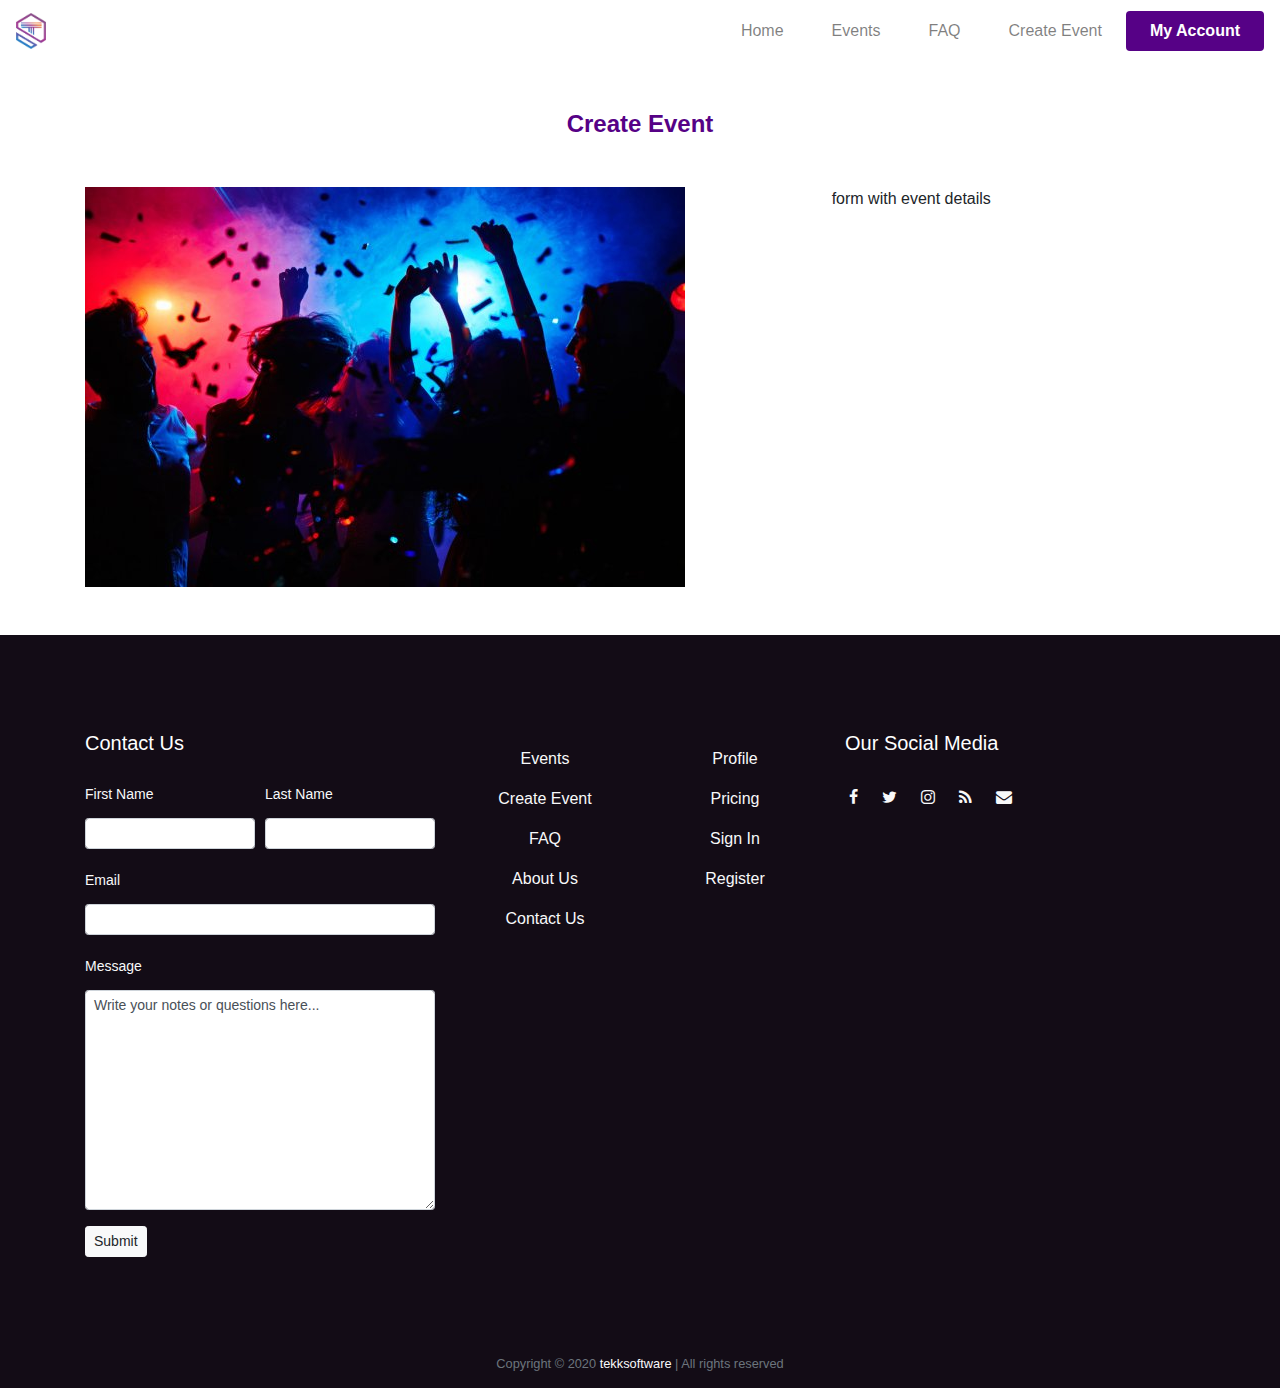
<file: create event.html>
<!DOCTYPE html>
<html lang="en">
<head>
  <meta charset="UTF-8">
  <meta name="viewport" content="width=device-width, initial-scale=1.0">
  <link rel="icon" href="img/tu Logo 2.png">
  <title>TURN UP</title>
    <!-- CSS -->
    <link rel="stylesheet" href="css/bootstrap.min.css">
  <!-- <link rel="stylesheet" href="https://stackpath.bootstrapcdn.com/bootstrap/4.3.1/css/bootstrap.min.css" integrity="sha384-ggOyR0iXCbMQv3Xipma34MD+dH/1fQ784/j6cY/iJTQUOhcWr7x9JvoRxT2MZw1T" crossorigin="anonymous"> -->
  <link rel="stylesheet" href="css/style.css">
  <link rel="stylesheet" href="fonts/icomoon/style.css">
  <link rel="stylesheet" href="fonts/flaticon/font/flaticon.css">
  <!-- FONTS -->
  <link href="https://fonts.googleapis.com/css?family=Montserrat&display=swap" rel="stylesheet">
</head>
<body>
  <header>
    <nav class="navbar navbar-expand-lg navbar-light bg-white">
      <a class="navbar-brand" href="#"><img src="img/new/logo.png" height="36px" alt=""></a>
      <button class="navbar-toggler" type="button" data-toggle="collapse" data-target="#navbarNavDropdown"
        aria-controls="navbarNavDropdown" aria-expanded="false" aria-label="Toggle navigation">
        <span class="navbar-toggler-icon"></span>
      </button>
      <div class="collapse navbar-collapse" id="navbarNavDropdown">
        <ul class="navbar-nav ml-auto">
          <li class="nav-item">
            <a class="nav-link mx-3" href="index.html">Home</a>
          </li>
          <li class="nav-item">
            <a class="nav-link mx-3" href="events.html">Events</a>
          </li>
          <li class="nav-item">
            <a class="nav-link mx-3 text-purple" href="FAQ.html">FAQ</a>
          </li>
          <li class="nav-item">
            <a class="nav-link mx-3" href="create event.html">Create Event</a>
          </li>
          <li class="nav-item bg-purple rounded">
            <a class="nav-link text-white font-weight-bold mx-3" href="account.html">My Account</a>
          </li>
        </ul>
      </div>
    </nav>  
  </header>

  <main>
    <div class="container my-5">
      <h4 class="text-purple mb-5 text-center font-weight-bold">Create Event</h4>
      <div class="form">
        <div class="form-row">
          <div class="col-md-8">
            <img src="img/new/img 2.jpeg" alt="" class="img-fluid">
          </div>
          <div class="col-md-4"> form with event details</div>
        </div>
      </div>
    </div>
  </main>

  <footer class="bg-dark-purple">
    <div class="container mt-5">
      <div class="row py-5">
        <!-- Contact Form -->
        <div class="col-md-4 my-5">
          <h5 class="mb-4 text-white">Contact Us</h5>
          <form action="/" class="text-light" method="post">
            <div class="form-row">
              <div class="form-group col-md-6">
                <label class="col-form-label-sm" for="inputEmail4">First Name</label>
                <input type="text" class="form-control form-control-sm" id="contact_first_name" name="contact_first_name">
              </div>
              <div class="form-group col-md-6">
                <label class="col-form-label-sm" for="inputPassword4">Last Name</label>
                <input type="text" class="form-control form-control-sm" id="contact_last_name" name="contact_last_name">
              </div>
            </div>
            <div class="form-group">
              <label class="col-form-label-sm" for="inputAddress2">Email</label>
              <input type="text" class="form-control form-control-sm" id="contact_email" name="contact_email">
            </div>
            <div class="form-group">
              <label class="col-form-label-sm" for="inputAddress2">Message</label>
              <!-- <input type="text" class="form-control" id="inputAddress2" placeholder="Apartment, studio, or floor"> -->
              <textarea name="contact_message" id="contact_message" class="form-control form-control-sm" cols="30"
                rows="10">Write your notes or questions here...</textarea>
            </div>
            <button type="submit" class="btn btn-light btn-sm">Submit</button>
          </form>
        </div>
        <!-- Contact Form -->
        <div class="col-md-4 my-5">
          <div class="row footer-nav">
            <div class="col-6">
              <ul class="list-unstyled px-3">
                <li class="my-3 text-center"><a class="footer-link text-decoration-none text-light font-weight-light"
                    href="">Events</a></li>
                <li class="my-3 text-center"><a class="footer-link text-decoration-none text-light font-weight-light"
                    href="">Create Event</a></li>
                <li class="my-3 text-center"><a class="footer-link text-decoration-none text-light font-weight-light"
                    href="">FAQ</a></li>
                <li class="my-3 text-center"><a class="footer-link text-decoration-none text-light font-weight-light"
                    href="">About Us</a></li>
                <li class="my-3 text-center"><a class="footer-link text-decoration-none text-light font-weight-light"
                    href="">Contact Us</a></li>
              </ul>
            </div>
            <div class="col-6">
              <ul class="list-unstyled px-3">
                <li class="my-3 text-center"><a class="footer-link text-decoration-none text-light font-weight-light"
                    href="">Profile</a></li>
                <li class="my-3 text-center"><a class="footer-link text-decoration-none text-light font-weight-light"
                    href="">Pricing</a></li>
                <li class="my-3 text-center"><a class="footer-link text-decoration-none text-light font-weight-light"
                    href="">Sign In</a></li>
                <li class="my-3 text-center"><a class="footer-link text-decoration-none text-light font-weight-light"
                    href="">Register</a></li>
              </ul>
            </div>
          </div>
        </div>
        <div class="col-md-4 my-5">
          <h5 class="mb-4 text-white">Our Social Media </h5>
          <ul class="nav">
            <a class="nav-link px-1 text-light" href="#"><span class="icon-facebook pt-2 pr-2 pb-2 pl-0"></span></a>
            <a class="nav-link px-1 text-light" href="#"><span class="icon-twitter p-2"></span></a>
            <a class="nav-link px-1 text-light" href="#"><span class="icon-instagram p-2"></span></a>
            <a class="nav-link px-1 text-light" href="#"><span class="icon-rss p-2"></span></a>
            <a class="nav-link px-1 text-light" href="#"><span class="icon-envelope p-2"></span></a>
          </ul>
        </div>
      </div>
      <!-- Copyright -->
      <h6 class="text-secondary text-center mb-0 pb-3"><small>Copyright &copy; 2020 <a class="text-light"
            href="http://www.tekksoftware.xyz">tekksoftware</a> | All rights reserved</small></h6>
    </div>
  </footer>
</body>
  <!-- JS -->
  <script src="js/jquery-3.3.1.min.js"></script>
  <script src="js/popper.min.js"></script>
  <script src="js/bootstrap.min.js"></script>
  <!-- <script src="https://code.jquery.com/jquery-3.3.1.slim.min.js" integrity="sha384-q8i/X+965DzO0rT7abK41JStQIAqVgRVzpbzo5smXKp4YfRvH+8abtTE1Pi6jizo" crossorigin="anonymous"></script>
    <script src="https://cdnjs.cloudflare.com/ajax/libs/popper.js/1.14.7/umd/popper.min.js" integrity="sha384-UO2eT0CpHqdSJQ6hJty5KVphtPhzWj9WO1clHTMGa3JDZwrnQq4sF86dIHNDz0W1" crossorigin="anonymous"></script>
    <script src="https://stackpath.bootstrapcdn.com/bootstrap/4.3.1/js/bootstrap.min.js" integrity="sha384-JjSmVgyd0p3pXB1rRibZUAYoIIy6OrQ6VrjIEaFf/nJGzIxFDsf4x0xIM+B07jRM" crossorigin="anonymous"></script> -->
  
</html>
</file>
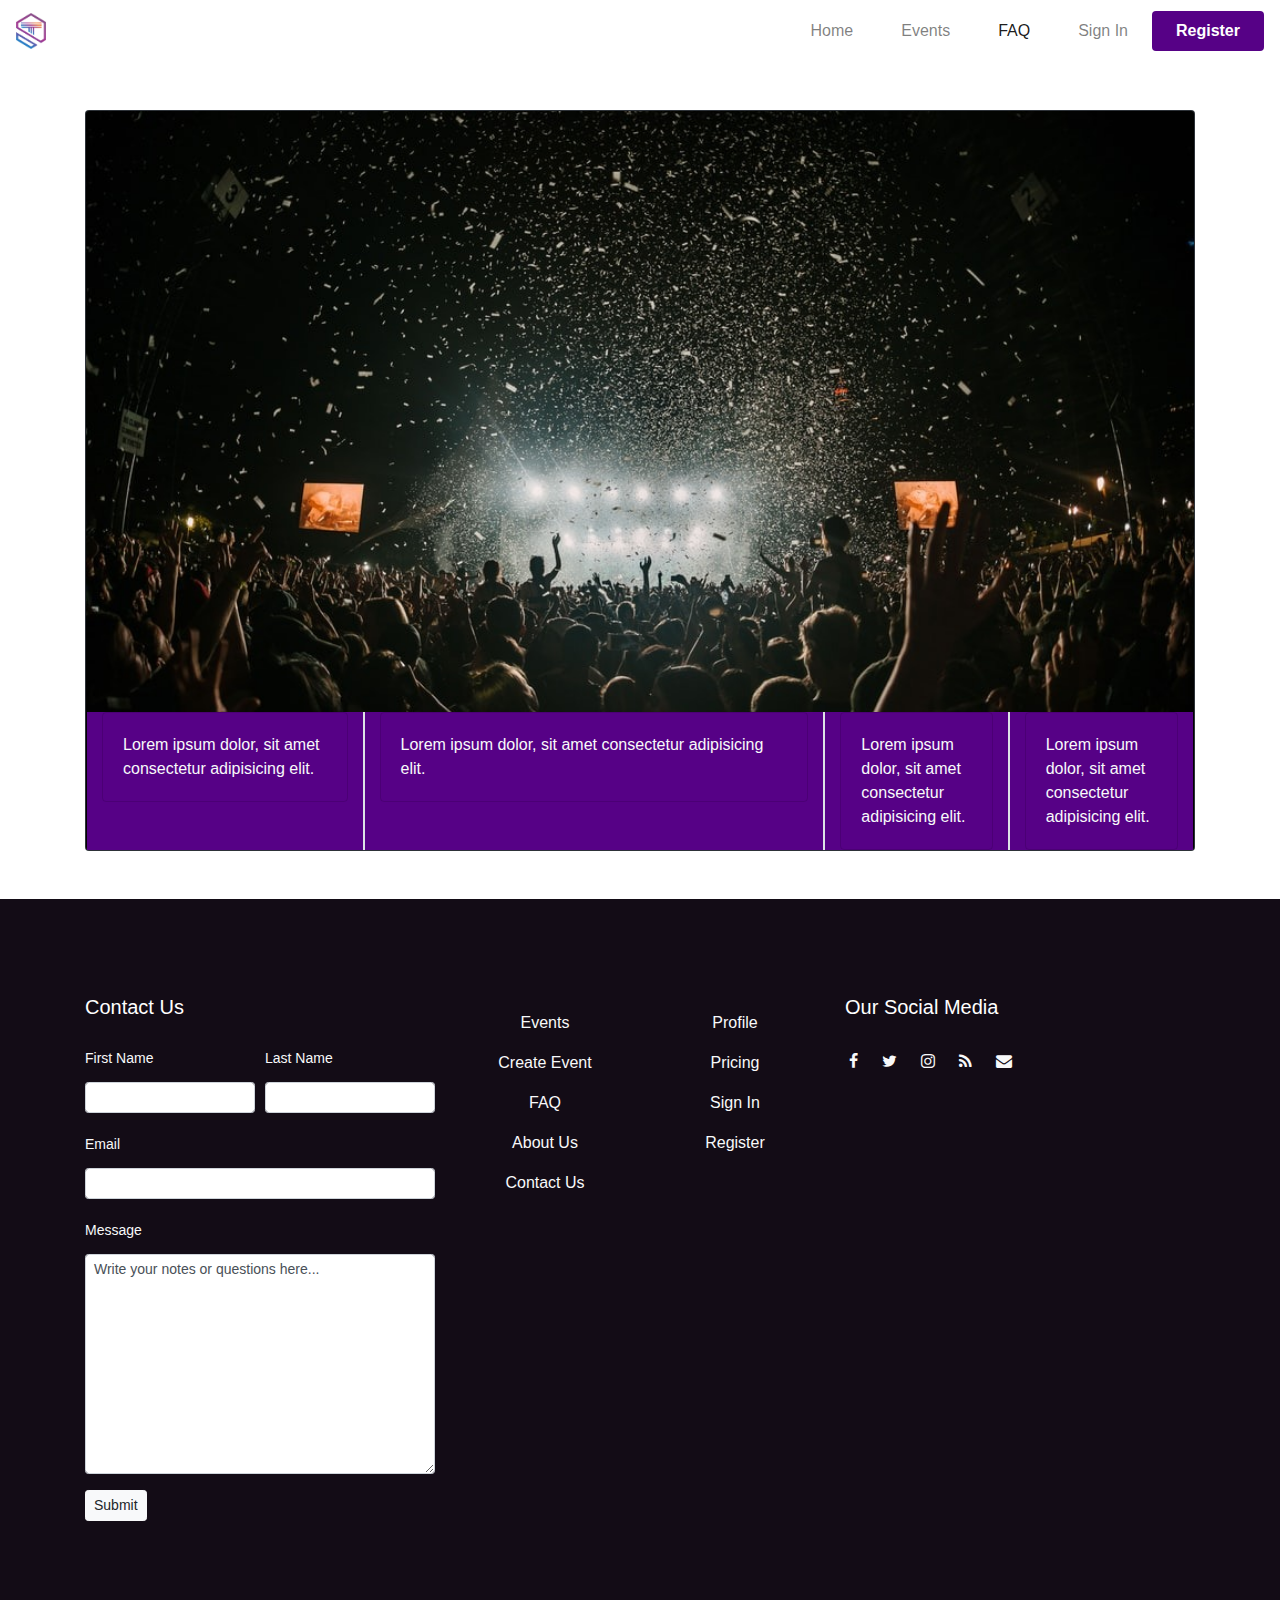
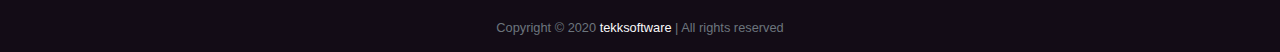
<file: event.html>
<!DOCTYPE html>
<html lang="en">
<head>
  <meta charset="UTF-8">
  <meta name="viewport" content="width=device-width, initial-scale=1.0">
  <link rel="icon" href="img/tu Logo 2.png">
  <title>TURN UP</title>
    <!-- CSS -->
    <link rel="stylesheet" href="css/bootstrap.min.css">
  <!-- <link rel="stylesheet" href="https://stackpath.bootstrapcdn.com/bootstrap/4.3.1/css/bootstrap.min.css" integrity="sha384-ggOyR0iXCbMQv3Xipma34MD+dH/1fQ784/j6cY/iJTQUOhcWr7x9JvoRxT2MZw1T" crossorigin="anonymous"> -->
  <link rel="stylesheet" href="css/style.css">
  <link rel="stylesheet" href="fonts/icomoon/style.css">
  <link rel="stylesheet" href="fonts/flaticon/font/flaticon.css">
  <!-- FONTS -->
  <link href="https://fonts.googleapis.com/css?family=Montserrat&display=swap" rel="stylesheet">
</head>
<body>
  <header>
    <nav class="navbar navbar-expand-lg navbar-light bg-white">
      <a class="navbar-brand" href="#"><img src="img/new/logo.png" height="36px" alt=""></a>
      <button class="navbar-toggler" type="button" data-toggle="collapse" data-target="#navbarNavDropdown"
        aria-controls="navbarNavDropdown" aria-expanded="false" aria-label="Toggle navigation">
        <span class="navbar-toggler-icon"></span>
      </button>
      <div class="collapse navbar-collapse" id="navbarNavDropdown">
        <ul class="navbar-nav ml-auto">
          <li class="nav-item">
            <a class="nav-link mx-3" href="index.html">Home</a>
          </li>
          <li class="nav-item">
            <a class="nav-link mx-3" href="events.html">Events</a>
          </li>
          <li class="nav-item active">
            <a class="nav-link mx-3 text-purple" href="FAQ.html">FAQ <span class="sr-only">(current)</span></a>
          </li>
          <li class="nav-item">
            <a class="nav-link mx-3" href="login.html">Sign In</a>
          </li>
          <li class="nav-item bg-purple rounded">
            <a class="nav-link text-white font-weight-bold mx-3" href="register.html">Register</a>
          </li>
        </ul>
      </div>
    </nav>  
  </header>

  <main>
    <div class="container my-5">
      <div class="card bg-dark text-white">
        <img src="img/new/img 3.jpeg" class="card-img" alt="event image">
        <div class="card-img-overlay px-3 pb-0  ">
          <div class="row h-100 align-items-end">
            <div class="card-group">
              <div class="col-md-3 bg-purple border border-top-0 border-bottom-0 border-left-0">
                <div class="card bg-transparent text-light">
                  <div class="card-body">
                    <div class="card-text">Lorem ipsum dolor, sit amet consectetur adipisicing elit.</div>
                  </div>
                </div>
              </div>
              <div class="col-md-5 bg-purple border border-top-0 border-bottom-0">
                <div class="card bg-transparent text-light">
                  <div class="card-body">
                    <div class="card-text">Lorem ipsum dolor, sit amet consectetur adipisicing elit.</div>
                  </div>
                </div>
              </div>
              <div class="col-md-2 bg-purple border border-top-0 border-bottom-0">
                <div class="card bg-transparent text-light">
                  <div class="card-body">
                    <div class="card-text">Lorem ipsum dolor, sit amet consectetur adipisicing elit.</div>
                  </div>
                </div>
              </div>
              <div class="col-md-2 bg-purple border border-top-0 border-bottom-0 border-right-0">
                <div class="card bg-transparent text-light">
                  <div class="card-body">
                    <div class="card-text">Lorem ipsum dolor, sit amet consectetur adipisicing elit.</div>
                  </div>
                </div>
              </div>
            </div>
          </div>
          <!-- <h5 class="card-title border border-danger">Card title</h5>
          <p class="card-text">This is a wider card with supporting text below as a natural lead-in to additional content.
            This content is a little bit longer.</p>
          <p class="card-text">Last updated 3 mins ago</p> -->
          <!-- <span class="align-text-bottom">Lorem, ipsum dolor.</span> -->
        </div>
      </div>
      <!-- <div class="event-img">
        <img src="img/new/img 3.jpeg" alt="">
      </div> -->
    </div>
  </main>

  <footer class="bg-dark-purple">
    <div class="container mt-5">
      <div class="row py-5">
        <!-- Contact Form -->
        <div class="col-md-4 my-5">
          <h5 class="mb-4 text-white">Contact Us</h5>
          <form action="/" class="text-light" method="post">
            <div class="form-row">
              <div class="form-group col-md-6">
                <label class="col-form-label-sm" for="inputEmail4">First Name</label>
                <input type="text" class="form-control form-control-sm" id="contact_first_name" name="contact_first_name">
              </div>
              <div class="form-group col-md-6">
                <label class="col-form-label-sm" for="inputPassword4">Last Name</label>
                <input type="text" class="form-control form-control-sm" id="contact_last_name" name="contact_last_name">
              </div>
            </div>
            <div class="form-group">
              <label class="col-form-label-sm" for="inputAddress2">Email</label>
              <input type="text" class="form-control form-control-sm" id="contact_email" name="contact_email">
            </div>
            <div class="form-group">
              <label class="col-form-label-sm" for="inputAddress2">Message</label>
              <!-- <input type="text" class="form-control" id="inputAddress2" placeholder="Apartment, studio, or floor"> -->
              <textarea name="contact_message" id="contact_message" class="form-control form-control-sm" cols="30"
                rows="10">Write your notes or questions here...</textarea>
            </div>
            <button type="submit" class="btn btn-light btn-sm">Submit</button>
          </form>
        </div>
        <!-- Contact Form -->
        <div class="col-md-4 my-5">
          <div class="row footer-nav">
            <div class="col-6">
              <ul class="list-unstyled px-3">
                <li class="my-3 text-center"><a class="footer-link text-decoration-none text-light font-weight-light"
                    href="">Events</a></li>
                <li class="my-3 text-center"><a class="footer-link text-decoration-none text-light font-weight-light"
                    href="">Create Event</a></li>
                <li class="my-3 text-center"><a class="footer-link text-decoration-none text-light font-weight-light"
                    href="">FAQ</a></li>
                <li class="my-3 text-center"><a class="footer-link text-decoration-none text-light font-weight-light"
                    href="">About Us</a></li>
                <li class="my-3 text-center"><a class="footer-link text-decoration-none text-light font-weight-light"
                    href="">Contact Us</a></li>
              </ul>
            </div>
            <div class="col-6">
              <ul class="list-unstyled px-3">
                <li class="my-3 text-center"><a class="footer-link text-decoration-none text-light font-weight-light"
                    href="">Profile</a></li>
                <li class="my-3 text-center"><a class="footer-link text-decoration-none text-light font-weight-light"
                    href="">Pricing</a></li>
                <li class="my-3 text-center"><a class="footer-link text-decoration-none text-light font-weight-light"
                    href="">Sign In</a></li>
                <li class="my-3 text-center"><a class="footer-link text-decoration-none text-light font-weight-light"
                    href="">Register</a></li>
              </ul>
            </div>
          </div>
        </div>
        <div class="col-md-4 my-5">
          <h5 class="mb-4 text-white">Our Social Media </h5>
          <ul class="nav">
            <a class="nav-link px-1 text-light" href="#"><span class="icon-facebook pt-2 pr-2 pb-2 pl-0"></span></a>
            <a class="nav-link px-1 text-light" href="#"><span class="icon-twitter p-2"></span></a>
            <a class="nav-link px-1 text-light" href="#"><span class="icon-instagram p-2"></span></a>
            <a class="nav-link px-1 text-light" href="#"><span class="icon-rss p-2"></span></a>
            <a class="nav-link px-1 text-light" href="#"><span class="icon-envelope p-2"></span></a>
          </ul>
        </div>
      </div>
      <!-- Copyright -->
      <h6 class="text-secondary text-center mb-0 pb-3"><small>Copyright &copy; 2020 <a class="text-light"
            href="http://www.tekksoftware.xyz">tekksoftware</a> | All rights reserved</small></h6>
    </div>
  </footer>
</body>
  <!-- JS -->
  <script src="js/jquery-3.3.1.min.js"></script>
  <script src="js/popper.min.js"></script>
  <script src="js/bootstrap.min.js"></script>
  <!-- <script src="https://code.jquery.com/jquery-3.3.1.slim.min.js" integrity="sha384-q8i/X+965DzO0rT7abK41JStQIAqVgRVzpbzo5smXKp4YfRvH+8abtTE1Pi6jizo" crossorigin="anonymous"></script>
    <script src="https://cdnjs.cloudflare.com/ajax/libs/popper.js/1.14.7/umd/popper.min.js" integrity="sha384-UO2eT0CpHqdSJQ6hJty5KVphtPhzWj9WO1clHTMGa3JDZwrnQq4sF86dIHNDz0W1" crossorigin="anonymous"></script>
    <script src="https://stackpath.bootstrapcdn.com/bootstrap/4.3.1/js/bootstrap.min.js" integrity="sha384-JjSmVgyd0p3pXB1rRibZUAYoIIy6OrQ6VrjIEaFf/nJGzIxFDsf4x0xIM+B07jRM" crossorigin="anonymous"></script> -->
  
</html>
</file>
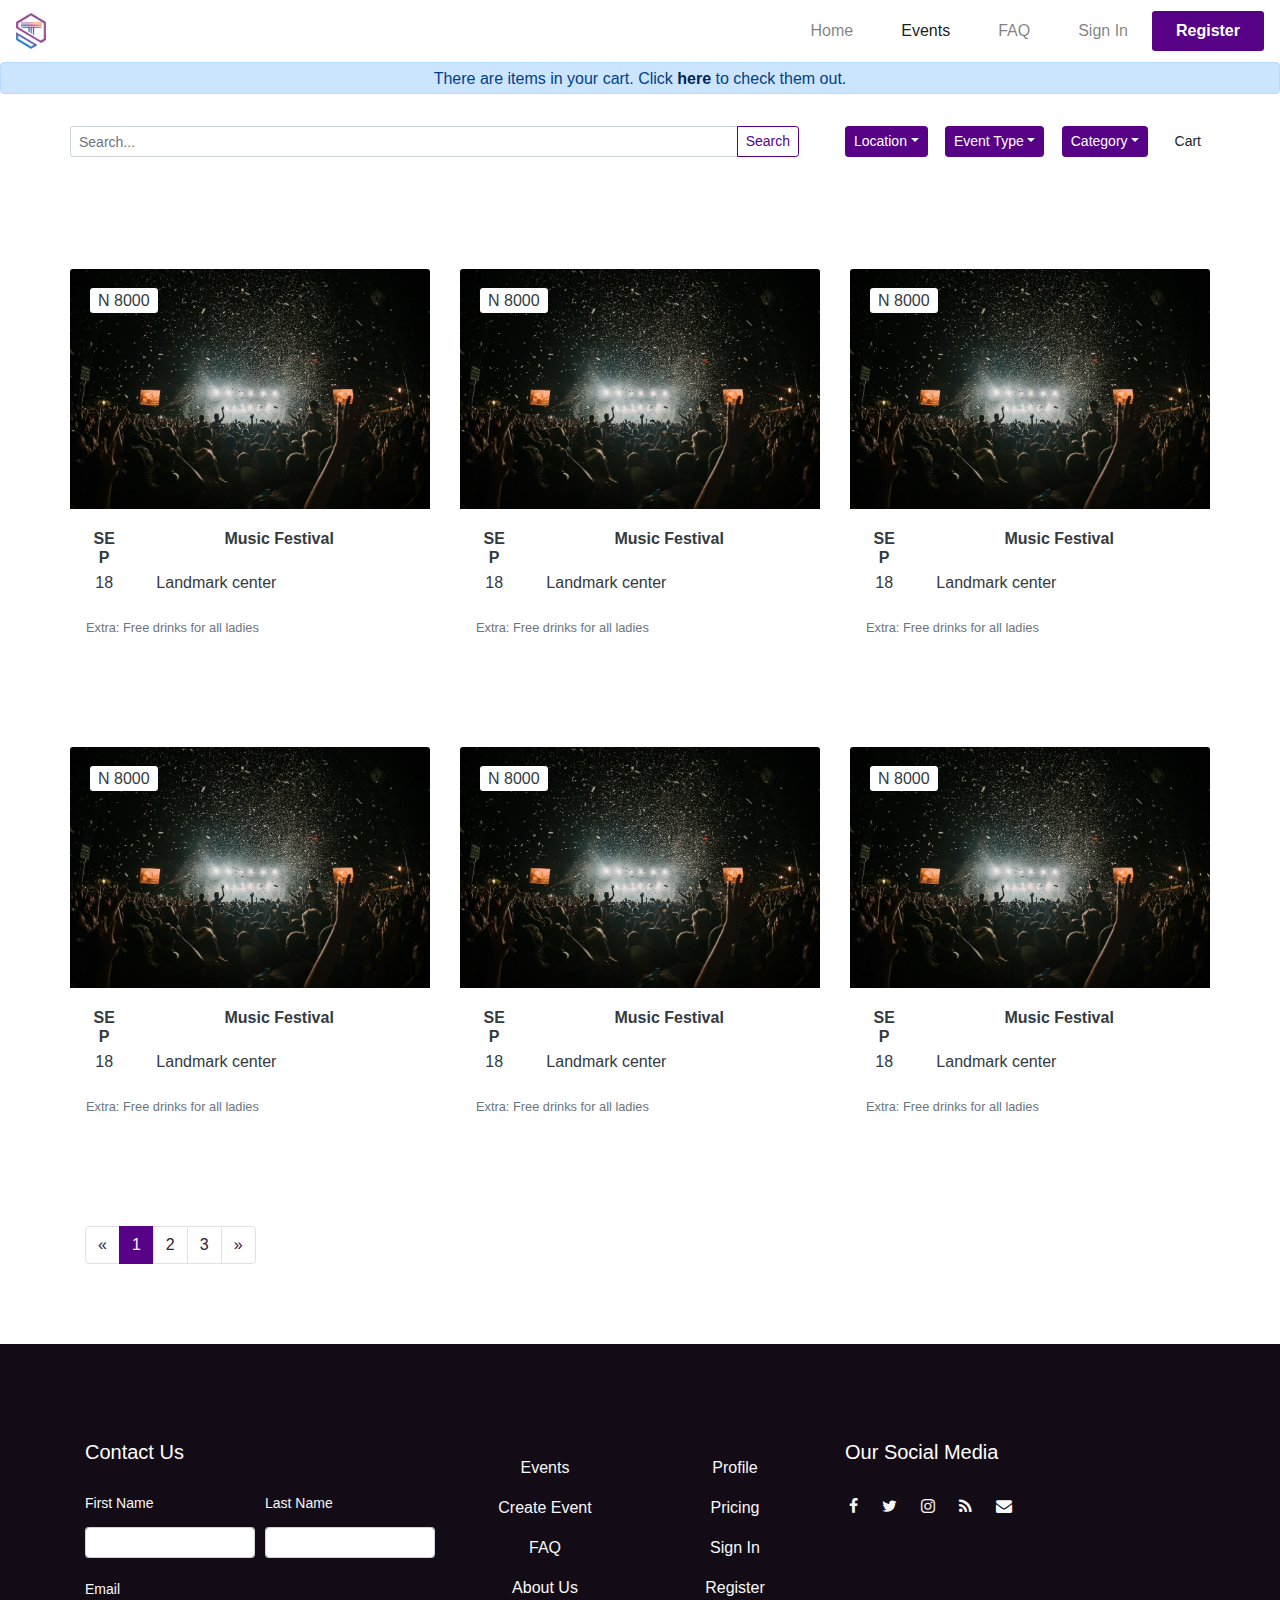
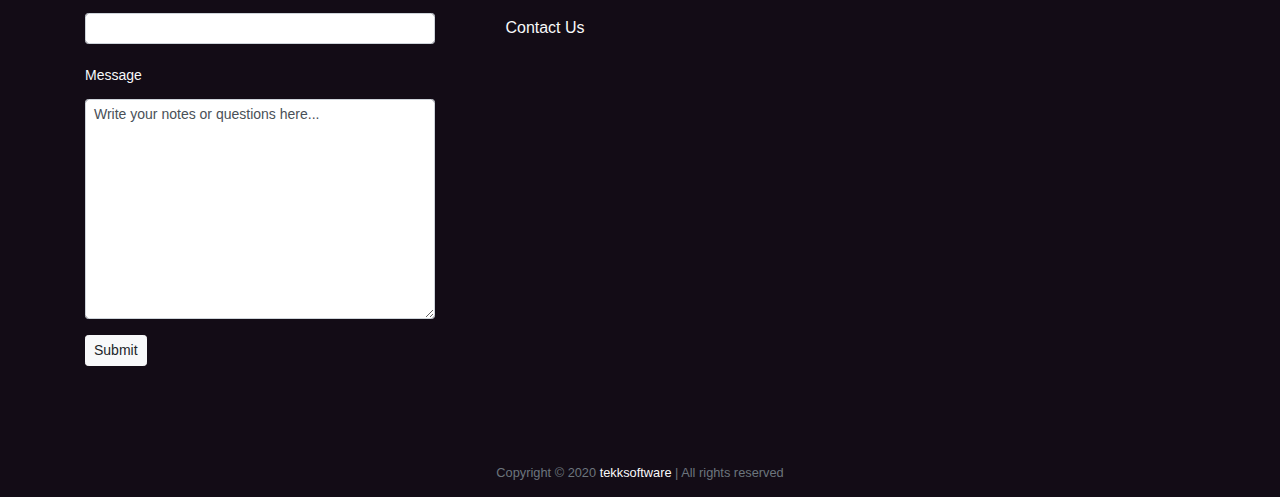
<file: events.html>
<!DOCTYPE html>
<html lang="en">
<head>
  <meta charset="UTF-8">
  <meta name="viewport" content="width=device-width, initial-scale=1.0">
  <link rel="icon" href="img/tu Logo 2.png">
  <title>TURN UP</title>
    <!-- CSS -->
    <link rel="stylesheet" href="css/bootstrap.min.css">
  <!-- <link rel="stylesheet" href="https://stackpath.bootstrapcdn.com/bootstrap/4.3.1/css/bootstrap.min.css" integrity="sha384-ggOyR0iXCbMQv3Xipma34MD+dH/1fQ784/j6cY/iJTQUOhcWr7x9JvoRxT2MZw1T" crossorigin="anonymous"> -->
  <link rel="stylesheet" href="css/style.css">
  <link rel="stylesheet" href="fonts/icomoon/style.css">
  <link rel="stylesheet" href="fonts/flaticon/font/flaticon.css">
  <!-- FONTS -->
  <link href="https://fonts.googleapis.com/css?family=Montserrat&display=swap" rel="stylesheet">
</head>
<body>
  <header>
    <nav class="navbar navbar-expand-lg navbar-light bg-white">
      <a class="navbar-brand" href="#"><img src="img/new/logo.png" height="36px" alt=""></a>
      <button class="navbar-toggler" type="button" data-toggle="collapse" data-target="#navbarNavDropdown"
        aria-controls="navbarNavDropdown" aria-expanded="false" aria-label="Toggle navigation">
        <span class="navbar-toggler-icon"></span>
      </button>
      <div class="collapse navbar-collapse" id="navbarNavDropdown">
        <ul class="navbar-nav ml-auto">
          <li class="nav-item">
            <a class="nav-link mx-3" href="index.html">Home</a>
          </li>
          <li class="nav-item active">
            <a class="nav-link mx-3 text-purple" href="events.html">Events <span class="sr-only">(current)</span></a>
          </li>
          <li class="nav-item">
            <a class="nav-link mx-3" href="FAQ.html">FAQ</a>
          </li>
          <li class="nav-item">
            <a class="nav-link mx-3" href="login.html">Sign In</a>
          </li>
          <li class="nav-item bg-purple rounded-sm">
            <a class="nav-link text-white font-weight-bold mx-3" href="register.html">Register</a>
          </li>
        </ul>
      </div>
    </nav>  
    <div class="alert alert-primary text-center p-1" role="alert" style="height: 2rem;">
      There are items in your cart. Click <a href="#" class="alert-link">here</a> to check them out.
    </div>  
  </header>

  <section class="sticky-top bg-white">
    <div class="container">
      <div class="row">

        <div class="col-md-8 pl-0 my-3">
          <div class="input-group pr-3">
            <input type="text" class="form-control form-control-sm" placeholder="Search..." aria-label="Enter search query" aria-describedby="button-addon2">
            <div class="input-group-append">
              <button class="btn btn-sm btn-outline-purple" type="button" id="button-addon2">Search</button>
            </div>
          </div>
        </div>

        <div class="col-md-4 pr-0 my-3">
          <nav class="nav justify-content-between">
            <li class="nav-item dropdown">
              <button class="dropdown-toggle btn btn-sm btn-purple rounded-sm" data-toggle="dropdown" href="#" role="button" aria-haspopup="true"
                aria-expanded="false">Location</button>
              <div class="dropdown-menu dropdown-menu-right">
                <a class="dropdown-item" href="#"><small>Action</small></a>
                <a class="dropdown-item" href="#"><small>Another action</small></a>
                <a class="dropdown-item" href="#"><small>Something else here</small></a>
                <div class="dropdown-divider"></div>
                <a class="dropdown-item" href="#"><small>Separated link</small></a>
              </div>
            </li>
            <li class="nav-item dropdown">
              <button class="dropdown-toggle btn btn-sm btn-purple rounded-sm" data-toggle="dropdown" href="#" role="button"
                aria-haspopup="true" aria-expanded="false">Event Type</button>
              <div class="dropdown-menu dropdown-menu-right">
                <a class="dropdown-item" href="#"><small>Action</small></a>
                <a class="dropdown-item" href="#"><small>Another action</small></a>
                <a class="dropdown-item" href="#"><small>Something else here</small></a>
                <div class="dropdown-divider"></div>
                <a class="dropdown-item" href="#"><small>Separated link</small></a>
              </div>
            </li>
            <li class="nav-item dropdown">
              <button class="dropdown-toggle btn btn-sm btn-purple rounded-sm" data-toggle="dropdown" href="#" role="button"
                aria-haspopup="true" aria-expanded="false">Category</button>
              <div class="dropdown-menu dropdown-menu-right">
                <a class="dropdown-item" href="#"><small>Action</small></a>
                <a class="dropdown-item" href="#"><small>Another action</small></a>
                <a class="dropdown-item" href="#"><small>Something else here</small></a>
                <div class="dropdown-divider"></div>
                <a class="dropdown-item" href="#"><small>Separated link</small></a>
              </div>
            </li>
            <li class="nav-item">
              <a href="cart.html" class="btn btn-sm">Cart</a>
            </li>
          </nav>
        </div>

      </div>
    </div>
  </section>

  <main>
    <div class="container my-5">
      <div class="row">
        <div class="card-deck">

          <div class="col-md-4">
            <div class="card mx-0 my-5 border-0">
              <a href="event.html">
                <img src="img/new/img 3.jpeg" class="card-img-top" alt="...">
                <div class="card-img-overlay">
                  <span class="px-2 py-1 bg-white rounded-sm text-dark">N 8000</span>
                </div>
              </a>
              <a class="text-decoration-none" href="event.html">
                <div class="card-body">
                  <div class="row">
                    <div class="col-2">
                      <h6 class="card-title mb-1 font-weight-bold text-center text-dark">SEP</h6>
                    </div>
                    <div class="col-10">
                      <h6 class="card-title mb-1 font-weight-bold text-center text-dark">Music Festival</h6>
                    </div>
                  </div>
                  <div class="row">
                    <div class="col-2">
                      <p class="card-text mb-1 text-center text-dark">18</p>
                    </div>
                    <div class="col-10">
                      <p class="card-text mb-1 pl-2 text-dark">Landmark center</p>
                    </div>
                  </div>
                </div>
              </a>
              <div class="card-footer bg-transparent border-0 pl-3 mt-n3">
                <small class="text-muted">Extra: Free drinks for all ladies</small>
              </div>
            </div>
          </div>

          <div class="col-md-4">
            <div class="card mx-0 my-5 border-0">
              <a href="event.html">
                <img src="img/new/img 3.jpeg" class="card-img-top" alt="...">
                <div class="card-img-overlay">
                  <span class="px-2 py-1 bg-white rounded-sm text-dark">N 8000</span>
                </div>
              </a>
              <a class="text-decoration-none" href="event.html">
                <div class="card-body">
                  <div class="row">
                    <div class="col-2">
                      <h6 class="card-title mb-1 font-weight-bold text-center text-dark">SEP</h6>
                    </div>
                    <div class="col-10">
                      <h6 class="card-title mb-1 font-weight-bold text-center text-dark">Music Festival</h6>
                    </div>
                  </div>
                  <div class="row">
                    <div class="col-2">
                      <p class="card-text mb-1 text-center text-dark">18</p>
                    </div>
                    <div class="col-10">
                      <p class="card-text mb-1 pl-2 text-dark">Landmark center</p>
                    </div>
                  </div>
                </div>
              </a>
              <div class="card-footer bg-transparent border-0 pl-3 mt-n3">
                <small class="text-muted">Extra: Free drinks for all ladies</small>
              </div>
            </div>
          </div>

          <div class="col-md-4">
            <div class="card mx-0 my-5 border-0">
              <a href="event.html">
                <img src="img/new/img 3.jpeg" class="card-img-top" alt="...">
                <div class="card-img-overlay">
                  <span class="px-2 py-1 bg-white rounded-sm text-dark">N 8000</span>
                </div>
              </a>
              <a class="text-decoration-none" href="event.html">
                <div class="card-body">
                  <div class="row">
                    <div class="col-2">
                      <h6 class="card-title mb-1 font-weight-bold text-center text-dark">SEP</h6>
                    </div>
                    <div class="col-10">
                      <h6 class="card-title mb-1 font-weight-bold text-center text-dark">Music Festival</h6>
                    </div>
                  </div>
                  <div class="row">
                    <div class="col-2">
                      <p class="card-text mb-1 text-center text-dark">18</p>
                    </div>
                    <div class="col-10">
                      <p class="card-text mb-1 pl-2 text-dark">Landmark center</p>
                    </div>
                  </div>
                </div>
              </a>
              <div class="card-footer bg-transparent border-0 pl-3 mt-n3">
                <small class="text-muted">Extra: Free drinks for all ladies</small>
              </div>
            </div>
          </div>

          <div class="col-md-4">
            <div class="card mx-0 my-5 border-0">
              <a href="event.html">
                <img src="img/new/img 3.jpeg" class="card-img-top" alt="...">
                <div class="card-img-overlay">
                  <span class="px-2 py-1 bg-white rounded-sm text-dark">N 8000</span>
                </div>
              </a>
              <a class="text-decoration-none" href="event.html">
                <div class="card-body">
                  <div class="row">
                    <div class="col-2">
                      <h6 class="card-title mb-1 font-weight-bold text-center text-dark">SEP</h6>
                    </div>
                    <div class="col-10">
                      <h6 class="card-title mb-1 font-weight-bold text-center text-dark">Music Festival</h6>
                    </div>
                  </div>
                  <div class="row">
                    <div class="col-2">
                      <p class="card-text mb-1 text-center text-dark">18</p>
                    </div>
                    <div class="col-10">
                      <p class="card-text mb-1 pl-2 text-dark">Landmark center</p>
                    </div>
                  </div>
                </div>
              </a>
              <div class="card-footer bg-transparent border-0 pl-3 mt-n3">
                <small class="text-muted">Extra: Free drinks for all ladies</small>
              </div>
            </div>
          </div>

          <div class="col-md-4">
            <div class="card mx-0 my-5 border-0">
              <a href="event.html">
                <img src="img/new/img 3.jpeg" class="card-img-top" alt="...">
                <div class="card-img-overlay">
                  <span class="px-2 py-1 bg-white rounded-sm text-dark">N 8000</span>
                </div>
              </a>
              <a class="text-decoration-none" href="event.html">
                <div class="card-body">
                  <div class="row">
                    <div class="col-2">
                      <h6 class="card-title mb-1 font-weight-bold text-center text-dark">SEP</h6>
                    </div>
                    <div class="col-10">
                      <h6 class="card-title mb-1 font-weight-bold text-center text-dark">Music Festival</h6>
                    </div>
                  </div>
                  <div class="row">
                    <div class="col-2">
                      <p class="card-text mb-1 text-center text-dark">18</p>
                    </div>
                    <div class="col-10">
                      <p class="card-text mb-1 pl-2 text-dark">Landmark center</p>
                    </div>
                  </div>
                </div>
              </a>
              <div class="card-footer bg-transparent border-0 pl-3 mt-n3">
                <small class="text-muted">Extra: Free drinks for all ladies</small>
              </div>
            </div>
          </div>

          <div class="col-md-4">
            <div class="card mx-0 my-5 border-0">
              <a href="event.html">
                <img src="img/new/img 3.jpeg" class="card-img-top" alt="...">
                <div class="card-img-overlay">
                  <span class="px-2 py-1 bg-white rounded-sm text-dark">N 8000</span>
                </div>
              </a>
              <a class="text-decoration-none" href="event.html">
                <div class="card-body">
                  <div class="row">
                    <div class="col-2">
                      <h6 class="card-title mb-1 font-weight-bold text-center text-dark">SEP</h6>
                    </div>
                    <div class="col-10">
                      <h6 class="card-title mb-1 font-weight-bold text-center text-dark">Music Festival</h6>
                    </div>
                  </div>
                  <div class="row">
                    <div class="col-2">
                      <p class="card-text mb-1 text-center text-dark">18</p>
                    </div>
                    <div class="col-10">
                      <p class="card-text mb-1 pl-2 text-dark">Landmark center</p>
                    </div>
                  </div>
                </div>
              </a>
              <div class="card-footer bg-transparent border-0 pl-3 mt-n3">
                <small class="text-muted">Extra: Free drinks for all ladies</small>
              </div>
            </div>
          </div>


        </div>
      </div>
      <!-- pagination -->
      <div class="my-5 pb-3">
        <nav aria-label="Page navigation">
          <ul class="pagination rounded-sm">
            <li class="page-item">
              <a class="page-link text-dark-purple" href="#" aria-label="Previous">
                <span aria-hidden="true">&laquo;</span>
              </a>
            </li>
            <li class="page-item"><a class="page-link bg-purple btn-outline-purple text-light" href="#">1</a></li>
            <li class="page-item"><a class="page-link text-dark-purple" href="#">2</a></li>
            <li class="page-item"><a class="page-link text-dark-purple" href="#">3</a></li>
            <li class="page-item">
              <a class="page-link text-dark-purple" href="#" aria-label="Next">
                <span aria-hidden="true">&raquo;</span>
              </a>
            </li>
          </ul>
        </nav>
      </div>
    </div>
  </main>

  <footer class="bg-dark-purple">
    <div class="container mt-5">
      <div class="row py-5">
        <!-- Contact Form -->
        <div class="col-md-4 my-5">
          <h5 class="mb-4 text-white">Contact Us</h5>
          <form action="/" class="text-light" method="post">
            <div class="form-row">
              <div class="form-group col-md-6">
                <label class="col-form-label-sm" for="inputEmail4">First Name</label>
                <input type="text" class="form-control form-control-sm" id="contact_first_name" name="contact_first_name">
              </div>
              <div class="form-group col-md-6">
                <label class="col-form-label-sm" for="inputPassword4">Last Name</label>
                <input type="text" class="form-control form-control-sm" id="contact_last_name" name="contact_last_name">
              </div>
            </div>
            <div class="form-group">
              <label class="col-form-label-sm" for="inputAddress2">Email</label>
              <input type="text" class="form-control form-control-sm" id="contact_email" name="contact_email">
            </div>
            <div class="form-group">
              <label class="col-form-label-sm" for="inputAddress2">Message</label>
              <!-- <input type="text" class="form-control" id="inputAddress2" placeholder="Apartment, studio, or floor"> -->
              <textarea name="contact_message" id="contact_message" class="form-control form-control-sm" cols="30" rows="10">Write your notes or questions here...</textarea>
            </div>
            <button type="submit" class="btn btn-light btn-sm">Submit</button>
          </form>
        </div>
        <!-- Contact Form -->
        <div class="col-md-4 my-5">
          <div class="row footer-nav">
            <div class="col-6">
              <ul class="list-unstyled px-3">
                <li class="my-3 text-center"><a class="footer-link text-decoration-none text-light font-weight-light" href="">Events</a></li>
                <li class="my-3 text-center"><a class="footer-link text-decoration-none text-light font-weight-light" href="">Create Event</a></li>
                <li class="my-3 text-center"><a class="footer-link text-decoration-none text-light font-weight-light" href="">FAQ</a></li>
                <li class="my-3 text-center"><a class="footer-link text-decoration-none text-light font-weight-light" href="">About Us</a></li>
                <li class="my-3 text-center"><a class="footer-link text-decoration-none text-light font-weight-light" href="">Contact Us</a></li>
              </ul>
            </div>
            <div class="col-6">
              <ul class="list-unstyled px-3">
                <li class="my-3 text-center"><a class="footer-link text-decoration-none text-light font-weight-light" href="">Profile</a></li>
                <li class="my-3 text-center"><a class="footer-link text-decoration-none text-light font-weight-light" href="">Pricing</a></li>
                <li class="my-3 text-center"><a class="footer-link text-decoration-none text-light font-weight-light" href="">Sign In</a></li>
                <li class="my-3 text-center"><a class="footer-link text-decoration-none text-light font-weight-light" href="">Register</a></li>
              </ul>
            </div>
          </div>
        </div>
        <div class="col-md-4 my-5">
          <h5 class="mb-4 text-white">Our Social Media </h5>
          <ul class="nav">
            <a class="nav-link px-1 text-light" href="#"><span class="icon-facebook pt-2 pr-2 pb-2 pl-0"></span></a>
            <a class="nav-link px-1 text-light" href="#"><span class="icon-twitter p-2"></span></a>
            <a class="nav-link px-1 text-light" href="#"><span class="icon-instagram p-2"></span></a>
            <a class="nav-link px-1 text-light" href="#"><span class="icon-rss p-2"></span></a>
            <a class="nav-link px-1 text-light" href="#"><span class="icon-envelope p-2"></span></a>
          </ul>
        </div>
      </div>
      <!-- Copyright -->
      <h6 class="text-secondary text-center mb-0 pb-3"><small>Copyright &copy; 2020 <a class="text-light" href="http://www.tekksoftware.xyz">tekksoftware</a> | All rights reserved</small></h6>
    </div>
  </footer>
</body>
  <!-- JS -->
  <script src="js/jquery-3.3.1.min.js"></script>
  <script src="js/popper.min.js"></script>
  <script src="js/bootstrap.min.js"></script>
  <!-- <script src="https://code.jquery.com/jquery-3.3.1.slim.min.js" integrity="sha384-q8i/X+965DzO0rT7abK41JStQIAqVgRVzpbzo5smXKp4YfRvH+8abtTE1Pi6jizo" crossorigin="anonymous"></script>
  <script src="https://cdnjs.cloudflare.com/ajax/libs/popper.js/1.14.7/umd/popper.min.js" integrity="sha384-UO2eT0CpHqdSJQ6hJty5KVphtPhzWj9WO1clHTMGa3JDZwrnQq4sF86dIHNDz0W1" crossorigin="anonymous"></script>
  <script src="https://stackpath.bootstrapcdn.com/bootstrap/4.3.1/js/bootstrap.min.js" integrity="sha384-JjSmVgyd0p3pXB1rRibZUAYoIIy6OrQ6VrjIEaFf/nJGzIxFDsf4x0xIM+B07jRM" crossorigin="anonymous"></script> -->
</html>
</file>
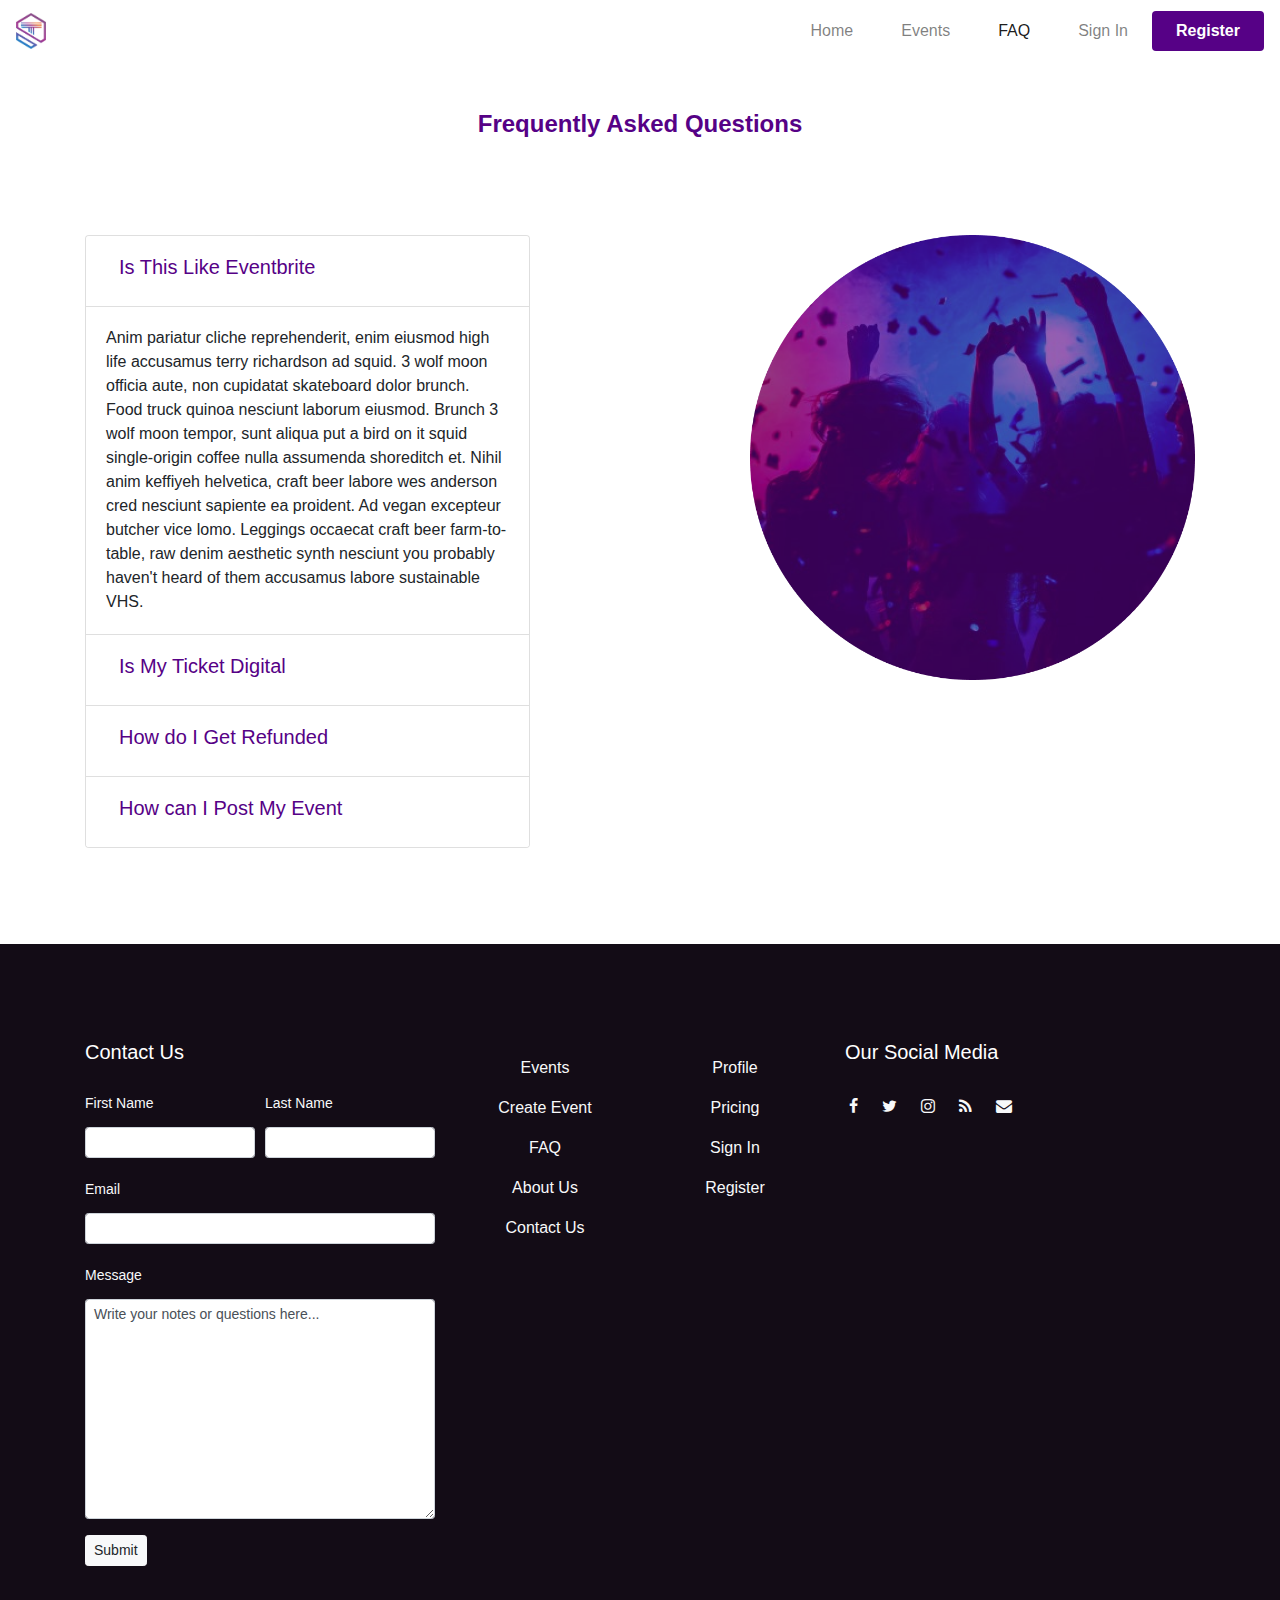
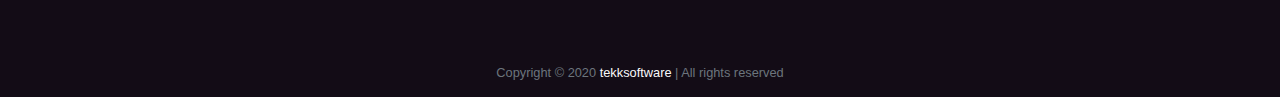
<file: FAQ.html>
<!DOCTYPE html>
<html lang="en">
<head>
  <meta charset="UTF-8">
  <meta name="viewport" content="width=device-width, initial-scale=1.0">
  <link rel="icon" href="img/tu Logo 2.png">
  <title>TURN UP</title>
    <!-- CSS -->
    <link rel="stylesheet" href="css/bootstrap.min.css">
  <!-- <link rel="stylesheet" href="https://stackpath.bootstrapcdn.com/bootstrap/4.3.1/css/bootstrap.min.css" integrity="sha384-ggOyR0iXCbMQv3Xipma34MD+dH/1fQ784/j6cY/iJTQUOhcWr7x9JvoRxT2MZw1T" crossorigin="anonymous"> -->
  <link rel="stylesheet" href="css/style.css">
  <link rel="stylesheet" href="fonts/icomoon/style.css">
  <link rel="stylesheet" href="fonts/flaticon/font/flaticon.css">
  <!-- FONTS -->
  <link href="https://fonts.googleapis.com/css?family=Montserrat&display=swap" rel="stylesheet">
</head>
<body>
  <header>
    <nav class="navbar navbar-expand-lg navbar-light bg-white">
      <a class="navbar-brand" href="#"><img src="img/new/logo.png" height="36px" alt=""></a>
      <button class="navbar-toggler" type="button" data-toggle="collapse" data-target="#navbarNavDropdown"
        aria-controls="navbarNavDropdown" aria-expanded="false" aria-label="Toggle navigation">
        <span class="navbar-toggler-icon"></span>
      </button>
      <div class="collapse navbar-collapse" id="navbarNavDropdown">
        <ul class="navbar-nav ml-auto">
          <li class="nav-item">
            <a class="nav-link mx-3" href="index.html">Home</a>
          </li>
          <li class="nav-item">
            <a class="nav-link mx-3" href="events.html">Events</a>
          </li>
          <li class="nav-item active">
            <a class="nav-link mx-3 text-purple" href="FAQ.html">FAQ <span class="sr-only">(current)</span></a>
          </li>
          <li class="nav-item">
            <a class="nav-link mx-3" href="login.html">Sign In</a>
          </li>
          <li class="nav-item bg-purple rounded">
            <a class="nav-link text-white font-weight-bold mx-3" href="login.html">Register</a>
          </li>
        </ul>
      </div>
    </nav>  
  </header>

  <main>
    <div class="container my-5">
      <h4 class="text-purple my-5 text-center font-weight-bold">Frequently Asked Questions</h4>
      <div class="row py-5">
        <div class="col-md-5">
          <div class="accordion" id="accordionExample">
            <div class="card">
              <div class="card-header bg-white" id="headingOne">
                <h5 class="mb-0">
                  <button class="btn btn-link collapsed text-decoration-none text-purple" type="button" data-toggle="collapse" data-target="#collapseOne"
                    aria-expanded="true" aria-controls="collapseOne">
                    <h5>Is This Like Eventbrite</h5>
                  </button>
                </h5>
              </div>
          
              <div id="collapseOne" class="collapse show" aria-labelledby="headingOne" data-parent="#accordionExample">
                <div class="card-body">
                  Anim pariatur cliche reprehenderit, enim eiusmod high life accusamus terry richardson ad squid. 3 wolf moon
                  officia aute, non cupidatat skateboard dolor brunch. Food truck quinoa nesciunt laborum eiusmod. Brunch 3 wolf
                  moon tempor, sunt aliqua put a bird on it squid single-origin coffee nulla assumenda shoreditch et. Nihil anim
                  keffiyeh helvetica, craft beer labore wes anderson cred nesciunt sapiente ea proident. Ad vegan excepteur
                  butcher vice lomo. Leggings occaecat craft beer farm-to-table, raw denim aesthetic synth nesciunt you probably
                  haven't heard of them accusamus labore sustainable VHS.
                </div>
              </div>
            </div>
            <div class="card">
              <div class="card-header bg-white" id="headingTwo">
                <h5 class="mb-0">
                  <button class="btn btn-link collapsed text-decoration-none text-purple" type="button" data-toggle="collapse" data-target="#collapseTwo"
                    aria-expanded="false" aria-controls="collapseTwo">
                    <h5>Is My Ticket Digital</h5>
                  </button>
                </h5>
              </div>
              <div id="collapseTwo" class="collapse" aria-labelledby="headingTwo" data-parent="#accordionExample">
                <div class="card-body">
                  Anim pariatur cliche reprehenderit, enim eiusmod high life accusamus terry richardson ad squid. 3 wolf moon
                  officia aute, non cupidatat skateboard dolor brunch. Food truck quinoa nesciunt laborum eiusmod. Brunch 3 wolf
                  moon tempor, sunt aliqua put a bird on it squid single-origin coffee nulla assumenda shoreditch et. Nihil anim
                  keffiyeh helvetica, craft beer labore wes anderson cred nesciunt sapiente ea proident. Ad vegan excepteur
                  butcher vice lomo. Leggings occaecat craft beer farm-to-table, raw denim aesthetic synth nesciunt you probably
                  haven't heard of them accusamus labore sustainable VHS.
                </div>
              </div>
            </div>
            <div class="card">
              <div class="card-header bg-white" id="headingThree">
                <h5 class="mb-0">
                  <button class="btn btn-link collapsed text-decoration-none text-purple" type="button" data-toggle="collapse" data-target="#collapseThree"
                    aria-expanded="false" aria-controls="collapseThree">
                    <h5>How do I Get Refunded</h5>
                  </button>
                </h5>
              </div>
              <div id="collapseThree" class="collapse" aria-labelledby="headingThree" data-parent="#accordionExample">
                <div class="card-body">
                  Anim pariatur cliche reprehenderit, enim eiusmod high life accusamus terry richardson ad squid. 3 wolf moon
                  officia aute, non cupidatat skateboard dolor brunch. Food truck quinoa nesciunt laborum eiusmod. Brunch 3 wolf
                  moon tempor, sunt aliqua put a bird on it squid single-origin coffee nulla assumenda shoreditch et. Nihil anim
                  keffiyeh helvetica, craft beer labore wes anderson cred nesciunt sapiente ea proident. Ad vegan excepteur
                  butcher vice lomo. Leggings occaecat craft beer farm-to-table, raw denim aesthetic synth nesciunt you probably
                  haven't heard of them accusamus labore sustainable VHS.
                </div>
              </div>
            </div>
            <div class="card">
              <div class="card-header bg-white" id="headingFour">
                <h5 class="mb-0">
                  <button class="btn btn-link collapsed text-decoration-none text-purple" type="button" data-toggle="collapse" data-target="#collapseFour"
                    aria-expanded="false" aria-controls="collapseFour">
                    <h5>How can I Post My Event</h5>
                  </button>
                </h5>
              </div>
              <div id="collapseFour" class="collapse" aria-labelledby="headingFour" data-parent="#accordionExample">
                <div class="card-body">
                  Anim pariatur cliche reprehenderit, enim eiusmod high life accusamus terry richardson ad squid. 3 wolf moon
                  officia aute, non cupidatat skateboard dolor brunch. Food truck quinoa nesciunt laborum eiusmod. Brunch 3 wolf
                  moon tempor, sunt aliqua put a bird on it squid single-origin coffee nulla assumenda shoreditch et. Nihil anim
                  keffiyeh helvetica, craft beer labore wes anderson cred nesciunt sapiente ea proident. Ad vegan excepteur
                  butcher vice lomo. Leggings occaecat craft beer farm-to-table, raw denim aesthetic synth nesciunt you probably
                  haven't heard of them accusamus labore sustainable VHS.
                </div>
              </div>
            </div>
          </div>
        </div>
        <div class="col-md-5 offset-md-2"> 
          <img src="img/new/img 6.png" class="img-fluid" alt="">
        </div>
      </div>
    </div>
  </main>

  <footer class="bg-dark-purple">
    <div class="container mt-5">
      <div class="row py-5">
        <!-- Contact Form -->
        <div class="col-md-4 my-5">
          <h5 class="mb-4 text-white">Contact Us</h5>
          <form action="/" class="text-light" method="post">
            <div class="form-row">
              <div class="form-group col-md-6">
                <label class="col-form-label-sm" for="inputEmail4">First Name</label>
                <input type="text" class="form-control form-control-sm" id="contact_first_name" name="contact_first_name">
              </div>
              <div class="form-group col-md-6">
                <label class="col-form-label-sm" for="inputPassword4">Last Name</label>
                <input type="text" class="form-control form-control-sm" id="contact_last_name" name="contact_last_name">
              </div>
            </div>
            <div class="form-group">
              <label class="col-form-label-sm" for="inputAddress2">Email</label>
              <input type="text" class="form-control form-control-sm" id="contact_email" name="contact_email">
            </div>
            <div class="form-group">
              <label class="col-form-label-sm" for="inputAddress2">Message</label>
              <!-- <input type="text" class="form-control" id="inputAddress2" placeholder="Apartment, studio, or floor"> -->
              <textarea name="contact_message" id="contact_message" class="form-control form-control-sm" cols="30"
                rows="10">Write your notes or questions here...</textarea>
            </div>
            <button type="submit" class="btn btn-light btn-sm">Submit</button>
          </form>
        </div>
        <!-- Contact Form -->
        <div class="col-md-4 my-5">
          <div class="row footer-nav">
            <div class="col-6">
              <ul class="list-unstyled px-3">
                <li class="my-3 text-center"><a class="footer-link text-decoration-none text-light font-weight-light"
                    href="">Events</a></li>
                <li class="my-3 text-center"><a class="footer-link text-decoration-none text-light font-weight-light"
                    href="">Create Event</a></li>
                <li class="my-3 text-center"><a class="footer-link text-decoration-none text-light font-weight-light"
                    href="">FAQ</a></li>
                <li class="my-3 text-center"><a class="footer-link text-decoration-none text-light font-weight-light"
                    href="">About Us</a></li>
                <li class="my-3 text-center"><a class="footer-link text-decoration-none text-light font-weight-light"
                    href="">Contact Us</a></li>
              </ul>
            </div>
            <div class="col-6">
              <ul class="list-unstyled px-3">
                <li class="my-3 text-center"><a class="footer-link text-decoration-none text-light font-weight-light"
                    href="">Profile</a></li>
                <li class="my-3 text-center"><a class="footer-link text-decoration-none text-light font-weight-light"
                    href="">Pricing</a></li>
                <li class="my-3 text-center"><a class="footer-link text-decoration-none text-light font-weight-light"
                    href="">Sign In</a></li>
                <li class="my-3 text-center"><a class="footer-link text-decoration-none text-light font-weight-light"
                    href="">Register</a></li>
              </ul>
            </div>
          </div>
        </div>
        <div class="col-md-4 my-5">
          <h5 class="mb-4 text-white">Our Social Media </h5>
          <ul class="nav">
            <a class="nav-link px-1 text-light" href="#"><span class="icon-facebook pt-2 pr-2 pb-2 pl-0"></span></a>
            <a class="nav-link px-1 text-light" href="#"><span class="icon-twitter p-2"></span></a>
            <a class="nav-link px-1 text-light" href="#"><span class="icon-instagram p-2"></span></a>
            <a class="nav-link px-1 text-light" href="#"><span class="icon-rss p-2"></span></a>
            <a class="nav-link px-1 text-light" href="#"><span class="icon-envelope p-2"></span></a>
          </ul>
        </div>
      </div>
      <!-- Copyright -->
      <h6 class="text-secondary text-center mb-0 pb-3"><small>Copyright &copy; 2020 <a class="text-light"
            href="http://www.tekksoftware.xyz">tekksoftware</a> | All rights reserved</small></h6>
    </div>
  </footer>
</body>
    <!-- JS -->
  <script src="https://code.jquery.com/jquery-3.3.1.slim.min.js" integrity="sha384-q8i/X+965DzO0rT7abK41JStQIAqVgRVzpbzo5smXKp4YfRvH+8abtTE1Pi6jizo" crossorigin="anonymous"></script>
  <script src="https://cdnjs.cloudflare.com/ajax/libs/popper.js/1.14.7/umd/popper.min.js" integrity="sha384-UO2eT0CpHqdSJQ6hJty5KVphtPhzWj9WO1clHTMGa3JDZwrnQq4sF86dIHNDz0W1" crossorigin="anonymous"></script>
  <script src="https://stackpath.bootstrapcdn.com/bootstrap/4.3.1/js/bootstrap.min.js" integrity="sha384-JjSmVgyd0p3pXB1rRibZUAYoIIy6OrQ6VrjIEaFf/nJGzIxFDsf4x0xIM+B07jRM" crossorigin="anonymous"></script>
</html>
</file>
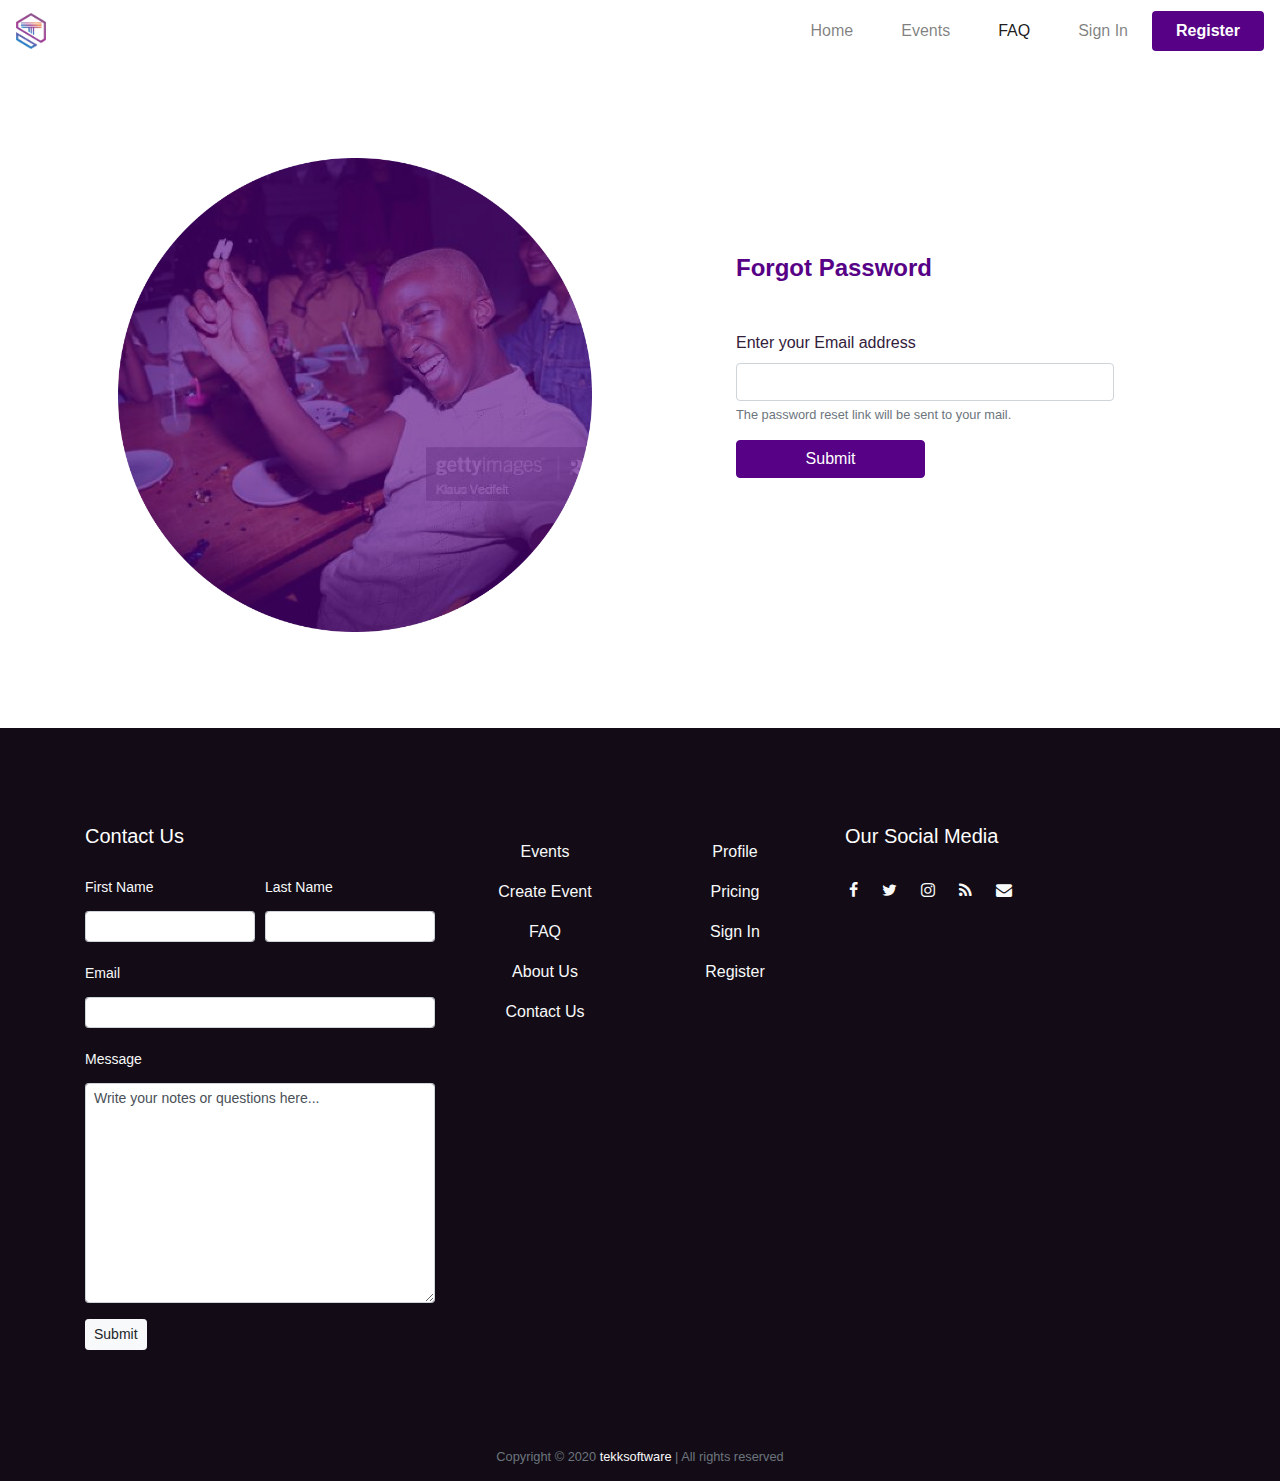
<file: forgot password.html>
<!DOCTYPE html>
<html lang="en">
<head>
  <meta charset="UTF-8">
  <meta name="viewport" content="width=device-width, initial-scale=1.0">
  <link rel="icon" href="img/tu Logo 2.png">
  <title>TURN UP</title>
    <!-- CSS -->
    <link rel="stylesheet" href="css/bootstrap.min.css">
  <!-- <link rel="stylesheet" href="https://stackpath.bootstrapcdn.com/bootstrap/4.3.1/css/bootstrap.min.css" integrity="sha384-ggOyR0iXCbMQv3Xipma34MD+dH/1fQ784/j6cY/iJTQUOhcWr7x9JvoRxT2MZw1T" crossorigin="anonymous"> -->
  <link rel="stylesheet" href="css/style.css">
  <link rel="stylesheet" href="fonts/icomoon/style.css">
  <link rel="stylesheet" href="fonts/flaticon/font/flaticon.css">
  <!-- FONTS -->
  <link href="https://fonts.googleapis.com/css?family=Montserrat&display=swap" rel="stylesheet">
</head>
<body>
  <header>
    <nav class="navbar navbar-expand-lg navbar-light bg-white">
      <a class="navbar-brand" href="#"><img src="img/new/logo.png" height="36px" alt=""></a>
      <button class="navbar-toggler" type="button" data-toggle="collapse" data-target="#navbarNavDropdown"
        aria-controls="navbarNavDropdown" aria-expanded="false" aria-label="Toggle navigation">
        <span class="navbar-toggler-icon"></span>
      </button>
      <div class="collapse navbar-collapse" id="navbarNavDropdown">
        <ul class="navbar-nav ml-auto">
          <li class="nav-item">
            <a class="nav-link mx-3" href="index.html">Home</a>
          </li>
          <li class="nav-item">
            <a class="nav-link mx-3" href="events.html">Events</a>
          </li>
          <li class="nav-item active">
            <a class="nav-link mx-3 text-purple" href="FAQ.html">FAQ <span class="sr-only">(current)</span></a>
          </li>
          <li class="nav-item">
            <a class="nav-link mx-3" href="login.html">Sign In</a>
          </li>
          <li class="nav-item bg-purple rounded">
            <a class="nav-link text-white font-weight-bold mx-3" href="register.html">Register</a>
          </li>
        </ul>
      </div>
    </nav>  
  </header>

  <main>
    <div class="container my-5">      
      <div class="row py-5">
        <div class="col-md-6 px-5">
          <div class="">
            <img src="img/new/img 7.png" class="img-fluid" alt="">
          </div>
        </div>
        <div class="col-md-6 px-5"> 
          <h4 class="text-purple my-5 px-md-5 pt-5 font-weight-bold">Forgot Password</h4>
          <form class="px-md-5">
            <div class="form-group">
              <label class="text-dark-purple" for="Email">Enter your Email address</label>
              <input type="email" class="form-control" id="Email" aria-describedby="emailHelp">
              <small id="emailHelp" class="form-text text-muted">The password reset link will be sent to your mail.</small>
            </div>
            <button type="submit" class="btn btn-purple w-50">Submit</button>
          </form>
        </div>
      </div>
    </div>
  </main>

  <footer class="bg-dark-purple">
    <div class="container mt-5">
      <div class="row py-5">
        <!-- Contact Form -->
        <div class="col-md-4 my-5">
          <h5 class="mb-4 text-white">Contact Us</h5>
          <form action="/" class="text-light" method="post">
            <div class="form-row">
              <div class="form-group col-md-6">
                <label class="col-form-label-sm" for="inputEmail4">First Name</label>
                <input type="text" class="form-control form-control-sm" id="contact_first_name" name="contact_first_name">
              </div>
              <div class="form-group col-md-6">
                <label class="col-form-label-sm" for="inputPassword4">Last Name</label>
                <input type="text" class="form-control form-control-sm" id="contact_last_name" name="contact_last_name">
              </div>
            </div>
            <div class="form-group">
              <label class="col-form-label-sm" for="inputAddress2">Email</label>
              <input type="text" class="form-control form-control-sm" id="contact_email" name="contact_email">
            </div>
            <div class="form-group">
              <label class="col-form-label-sm" for="inputAddress2">Message</label>
              <!-- <input type="text" class="form-control" id="inputAddress2" placeholder="Apartment, studio, or floor"> -->
              <textarea name="contact_message" id="contact_message" class="form-control form-control-sm" cols="30"
                rows="10">Write your notes or questions here...</textarea>
            </div>
            <button type="submit" class="btn btn-light btn-sm">Submit</button>
          </form>
        </div>
        <!-- Contact Form -->
        <div class="col-md-4 my-5">
          <div class="row footer-nav">
            <div class="col-6">
              <ul class="list-unstyled px-3">
                <li class="my-3 text-center"><a class="footer-link text-decoration-none text-light font-weight-light"
                    href="">Events</a></li>
                <li class="my-3 text-center"><a class="footer-link text-decoration-none text-light font-weight-light"
                    href="">Create Event</a></li>
                <li class="my-3 text-center"><a class="footer-link text-decoration-none text-light font-weight-light"
                    href="">FAQ</a></li>
                <li class="my-3 text-center"><a class="footer-link text-decoration-none text-light font-weight-light"
                    href="">About Us</a></li>
                <li class="my-3 text-center"><a class="footer-link text-decoration-none text-light font-weight-light"
                    href="">Contact Us</a></li>
              </ul>
            </div>
            <div class="col-6">
              <ul class="list-unstyled px-3">
                <li class="my-3 text-center"><a class="footer-link text-decoration-none text-light font-weight-light"
                    href="">Profile</a></li>
                <li class="my-3 text-center"><a class="footer-link text-decoration-none text-light font-weight-light"
                    href="">Pricing</a></li>
                <li class="my-3 text-center"><a class="footer-link text-decoration-none text-light font-weight-light"
                    href="">Sign In</a></li>
                <li class="my-3 text-center"><a class="footer-link text-decoration-none text-light font-weight-light"
                    href="">Register</a></li>
              </ul>
            </div>
          </div>
        </div>
        <div class="col-md-4 my-5">
          <h5 class="mb-4 text-white">Our Social Media </h5>
          <ul class="nav">
            <a class="nav-link px-1 text-light" href="#"><span class="icon-facebook pt-2 pr-2 pb-2 pl-0"></span></a>
            <a class="nav-link px-1 text-light" href="#"><span class="icon-twitter p-2"></span></a>
            <a class="nav-link px-1 text-light" href="#"><span class="icon-instagram p-2"></span></a>
            <a class="nav-link px-1 text-light" href="#"><span class="icon-rss p-2"></span></a>
            <a class="nav-link px-1 text-light" href="#"><span class="icon-envelope p-2"></span></a>
          </ul>
        </div>
      </div>
      <!-- Copyright -->
      <h6 class="text-secondary text-center mb-0 pb-3"><small>Copyright &copy; 2020 <a class="text-light"
            href="http://www.tekksoftware.xyz">tekksoftware</a> | All rights reserved</small></h6>
    </div>
  </footer>
</body>
  <!-- JS -->
  <script src="js/jquery-3.3.1.min.js"></script>
  <script src="js/popper.min.js"></script>
  <script src="js/bootstrap.min.js"></script>
  <!-- <script src="https://code.jquery.com/jquery-3.3.1.slim.min.js" integrity="sha384-q8i/X+965DzO0rT7abK41JStQIAqVgRVzpbzo5smXKp4YfRvH+8abtTE1Pi6jizo" crossorigin="anonymous"></script>
    <script src="https://cdnjs.cloudflare.com/ajax/libs/popper.js/1.14.7/umd/popper.min.js" integrity="sha384-UO2eT0CpHqdSJQ6hJty5KVphtPhzWj9WO1clHTMGa3JDZwrnQq4sF86dIHNDz0W1" crossorigin="anonymous"></script>
    <script src="https://stackpath.bootstrapcdn.com/bootstrap/4.3.1/js/bootstrap.min.js" integrity="sha384-JjSmVgyd0p3pXB1rRibZUAYoIIy6OrQ6VrjIEaFf/nJGzIxFDsf4x0xIM+B07jRM" crossorigin="anonymous"></script> -->
  
</html>
</file>
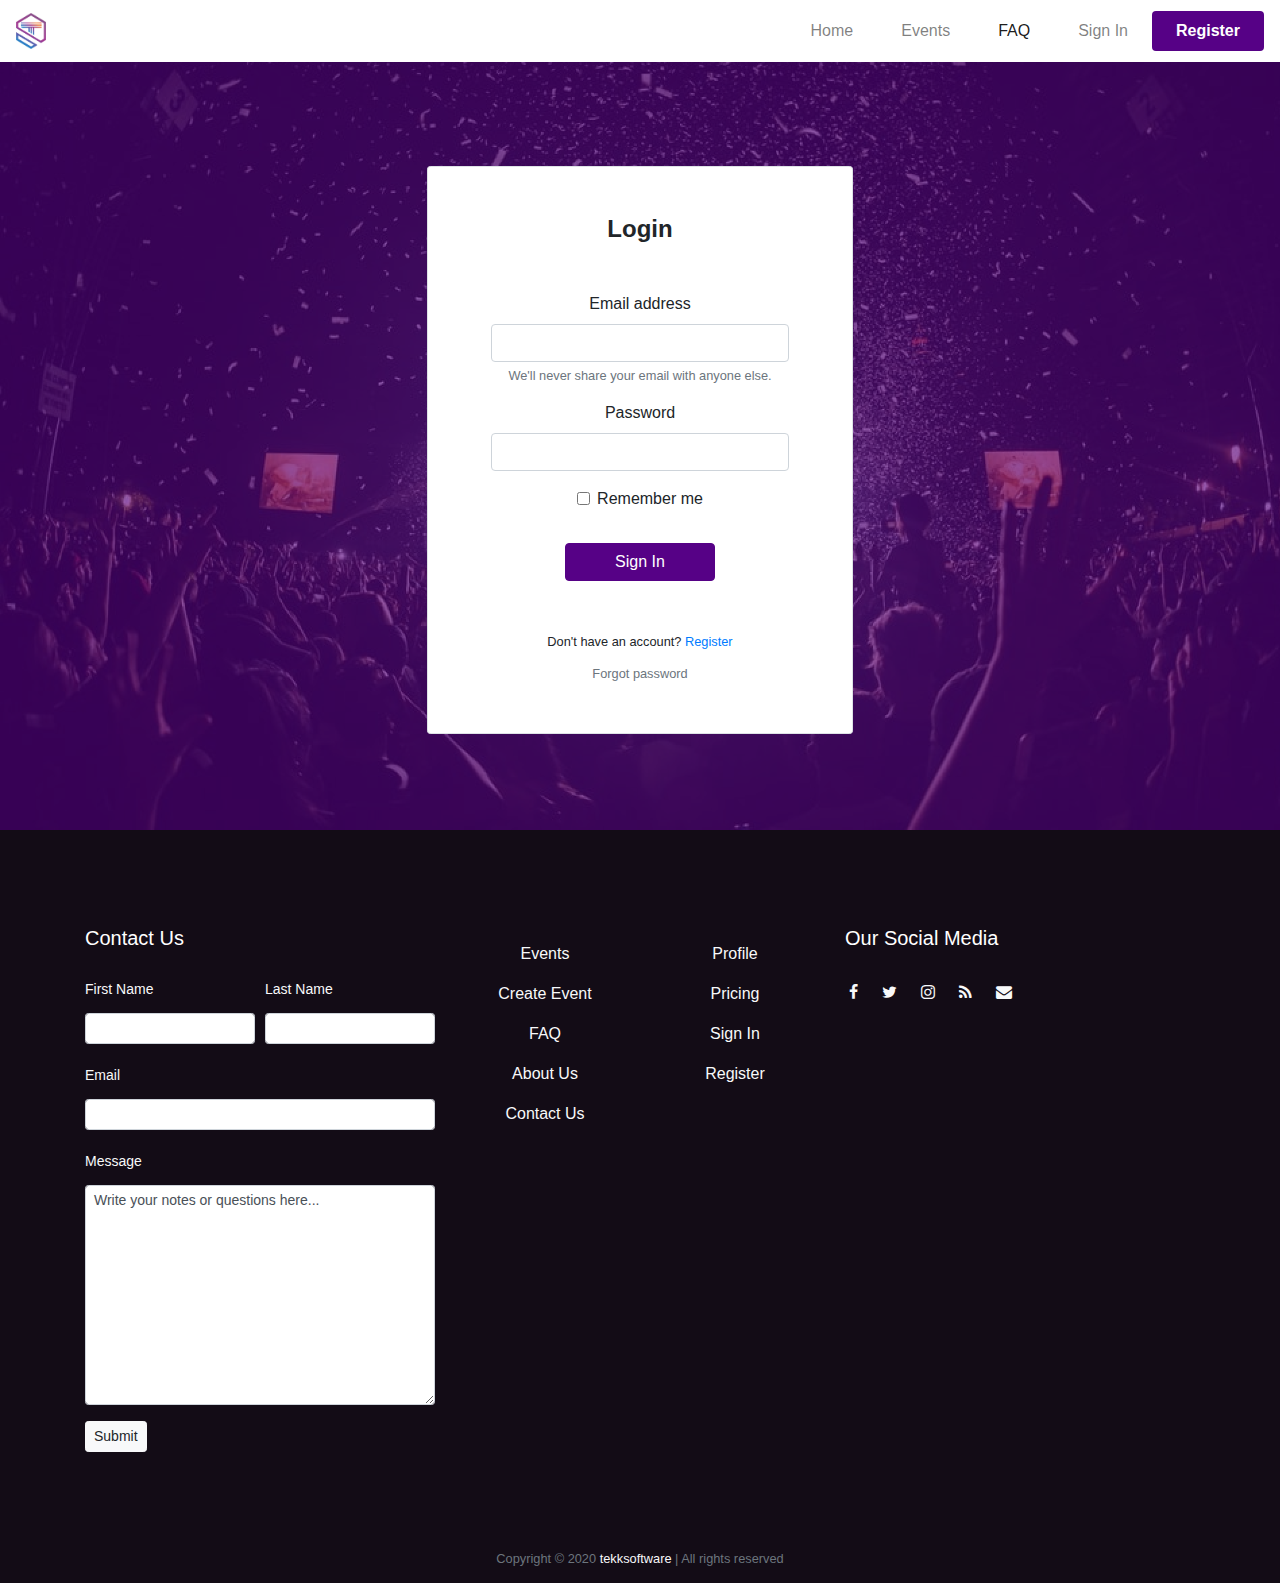
<file: login.html>
<!DOCTYPE html>
<html lang="en">

<head>
  <meta charset="UTF-8">
  <meta name="viewport" content="width=device-width, initial-scale=1.0">
  <link rel="icon" href="img/tu Logo 2.png">
  <title>TURN UP</title>
  <!-- CSS -->
  <link rel="stylesheet" href="css/bootstrap.min.css">
  <!-- <link rel="stylesheet" href="https://stackpath.bootstrapcdn.com/bootstrap/4.3.1/css/bootstrap.min.css" integrity="sha384-ggOyR0iXCbMQv3Xipma34MD+dH/1fQ784/j6cY/iJTQUOhcWr7x9JvoRxT2MZw1T" crossorigin="anonymous"> -->
  <link rel="stylesheet" href="css/style.css">
  <link rel="stylesheet" href="fonts/icomoon/style.css">
  <link rel="stylesheet" href="fonts/flaticon/font/flaticon.css">
  <!-- FONTS -->
  <link href="https://fonts.googleapis.com/css?family=Montserrat&display=swap" rel="stylesheet">
</head>

<style>
  .login-bg{
    background-image: url(img/new/img\ 3\ 1.png);
    height: 100vh;
    position: relative;
    background-size: cover;
  }
</style>

<body class="login-bg">
  <header>
    <nav class="navbar navbar-expand-lg navbar-light bg-white">
      <a class="navbar-brand" href="#"><img src="img/new/logo.png" height="36px" alt=""></a>
      <button class="navbar-toggler" type="button" data-toggle="collapse" data-target="#navbarNavDropdown"
        aria-controls="navbarNavDropdown" aria-expanded="false" aria-label="Toggle navigation">
        <span class="navbar-toggler-icon"></span>
      </button>
      <div class="collapse navbar-collapse" id="navbarNavDropdown">
        <ul class="navbar-nav ml-auto">
          <li class="nav-item">
            <a class="nav-link mx-3" href="index.html">Home</a>
          </li>
          <li class="nav-item">
            <a class="nav-link mx-3" href="events.html">Events</a>
          </li>
          <li class="nav-item active">
            <a class="nav-link mx-3 text-purple" href="FAQ.html">FAQ <span class="sr-only">(current)</span></a>
          </li>
          <li class="nav-item">
            <a class="nav-link mx-3" href="login.html">Sign In</a>
          </li>
          <li class="nav-item bg-purple rounded">
            <a class="nav-link text-white font-weight-bold mx-3" href="register.html">Register</a>
          </li>
        </ul>
      </div>
    </nav>
  </header>

  <main>
    <div class="container-fluid my-5 pt-2">
      <!-- <h4 class="text-purple my-5 text-center font-weight-bold">Frequently Asked Questions</h4> -->
      <div class="row payment">
        <div class="col-md-4 mx-auto text-center bg-white rounded-sm my-5 border">
          <h4 class="font-weight-bold my-5">Login</h4>
          <form action="/" class="px-md-5" >
            <div class="form-group">
              <label for="exampleInputEmail1">Email address</label>
              <input type="email" class="form-control" id="exampleInputEmail1" aria-describedby="emailHelp">
              <small id="emailHelp" class="form-text text-muted">We'll never share your email with anyone else.</small>
            </div>
            <div class="form-group">
              <label for="exampleInputPassword1">Password</label>
              <input type="password" class="form-control" id="exampleInputPassword1">
            </div>
            <div class="form-group form-check">
              <input type="checkbox" class="form-check-input" id="exampleCheck1">
              <label class="form-check-label" for="exampleCheck1">Remember me</label>
            </div>
            <button type="submit" class="btn btn-purple w-50 mt-3 ">Sign In</button>
          </form>
          <p class="mt-5 mb-2"><small>Don't have an account? <a class="" href="register.html">Register</a></small></p>
          <p class="mb-5"><a class="text-muted" href="forgot password.html"><small>Forgot password</small></a></p>
        </div>
      </div>
    </div>
  </main>

  <footer class="bg-dark-purple">
    <div class="container mt-5">
      <div class="row py-5">
        <!-- Contact Form -->
        <div class="col-md-4 my-5">
          <h5 class="mb-4 text-white">Contact Us</h5>
          <form action="/" class="text-light" method="post">
            <div class="form-row">
              <div class="form-group col-md-6">
                <label class="col-form-label-sm" for="inputEmail4">First Name</label>
                <input type="text" class="form-control form-control-sm" id="contact_first_name"
                  name="contact_first_name">
              </div>
              <div class="form-group col-md-6">
                <label class="col-form-label-sm" for="inputPassword4">Last Name</label>
                <input type="text" class="form-control form-control-sm" id="contact_last_name" name="contact_last_name">
              </div>
            </div>
            <div class="form-group">
              <label class="col-form-label-sm" for="inputAddress2">Email</label>
              <input type="text" class="form-control form-control-sm" id="contact_email" name="contact_email">
            </div>
            <div class="form-group">
              <label class="col-form-label-sm" for="inputAddress2">Message</label>
              <!-- <input type="text" class="form-control" id="inputAddress2" placeholder="Apartment, studio, or floor"> -->
              <textarea name="contact_message" id="contact_message" class="form-control form-control-sm" cols="30"
                rows="10">Write your notes or questions here...</textarea>
            </div>
            <button type="submit" class="btn btn-light btn-sm">Submit</button>
          </form>
        </div>
        <!-- Contact Form -->
        <div class="col-md-4 my-5">
          <div class="row footer-nav">
            <div class="col-6">
              <ul class="list-unstyled px-3">
                <li class="my-3 text-center"><a class="footer-link text-decoration-none text-light font-weight-light"
                    href="">Events</a></li>
                <li class="my-3 text-center"><a class="footer-link text-decoration-none text-light font-weight-light"
                    href="">Create Event</a></li>
                <li class="my-3 text-center"><a class="footer-link text-decoration-none text-light font-weight-light"
                    href="">FAQ</a></li>
                <li class="my-3 text-center"><a class="footer-link text-decoration-none text-light font-weight-light"
                    href="">About Us</a></li>
                <li class="my-3 text-center"><a class="footer-link text-decoration-none text-light font-weight-light"
                    href="">Contact Us</a></li>
              </ul>
            </div>
            <div class="col-6">
              <ul class="list-unstyled px-3">
                <li class="my-3 text-center"><a class="footer-link text-decoration-none text-light font-weight-light"
                    href="">Profile</a></li>
                <li class="my-3 text-center"><a class="footer-link text-decoration-none text-light font-weight-light"
                    href="">Pricing</a></li>
                <li class="my-3 text-center"><a class="footer-link text-decoration-none text-light font-weight-light"
                    href="">Sign In</a></li>
                <li class="my-3 text-center"><a class="footer-link text-decoration-none text-light font-weight-light"
                    href="">Register</a></li>
              </ul>
            </div>
          </div>
        </div>
        <div class="col-md-4 my-5">
          <h5 class="mb-4 text-white">Our Social Media </h5>
          <ul class="nav">
            <a class="nav-link px-1 text-light" href="#"><span class="icon-facebook pt-2 pr-2 pb-2 pl-0"></span></a>
            <a class="nav-link px-1 text-light" href="#"><span class="icon-twitter p-2"></span></a>
            <a class="nav-link px-1 text-light" href="#"><span class="icon-instagram p-2"></span></a>
            <a class="nav-link px-1 text-light" href="#"><span class="icon-rss p-2"></span></a>
            <a class="nav-link px-1 text-light" href="#"><span class="icon-envelope p-2"></span></a>
          </ul>
        </div>
      </div>
      <!-- Copyright -->
      <h6 class="text-secondary text-center mb-0 pb-3"><small>Copyright &copy; 2020 <a class="text-light"
            href="http://www.tekksoftware.xyz">tekksoftware</a> | All rights reserved</small></h6>
    </div>
  </footer>
</body>
<!-- JS -->
<script src="js/jquery-3.3.1.min.js"></script>
<script src="js/popper.min.js"></script>
<script src="js/bootstrap.min.js"></script>
<!-- <script src="https://code.jquery.com/jquery-3.3.1.slim.min.js" integrity="sha384-q8i/X+965DzO0rT7abK41JStQIAqVgRVzpbzo5smXKp4YfRvH+8abtTE1Pi6jizo" crossorigin="anonymous"></script>
    <script src="https://cdnjs.cloudflare.com/ajax/libs/popper.js/1.14.7/umd/popper.min.js" integrity="sha384-UO2eT0CpHqdSJQ6hJty5KVphtPhzWj9WO1clHTMGa3JDZwrnQq4sF86dIHNDz0W1" crossorigin="anonymous"></script>
    <script src="https://stackpath.bootstrapcdn.com/bootstrap/4.3.1/js/bootstrap.min.js" integrity="sha384-JjSmVgyd0p3pXB1rRibZUAYoIIy6OrQ6VrjIEaFf/nJGzIxFDsf4x0xIM+B07jRM" crossorigin="anonymous"></script> -->

</html>
</file>
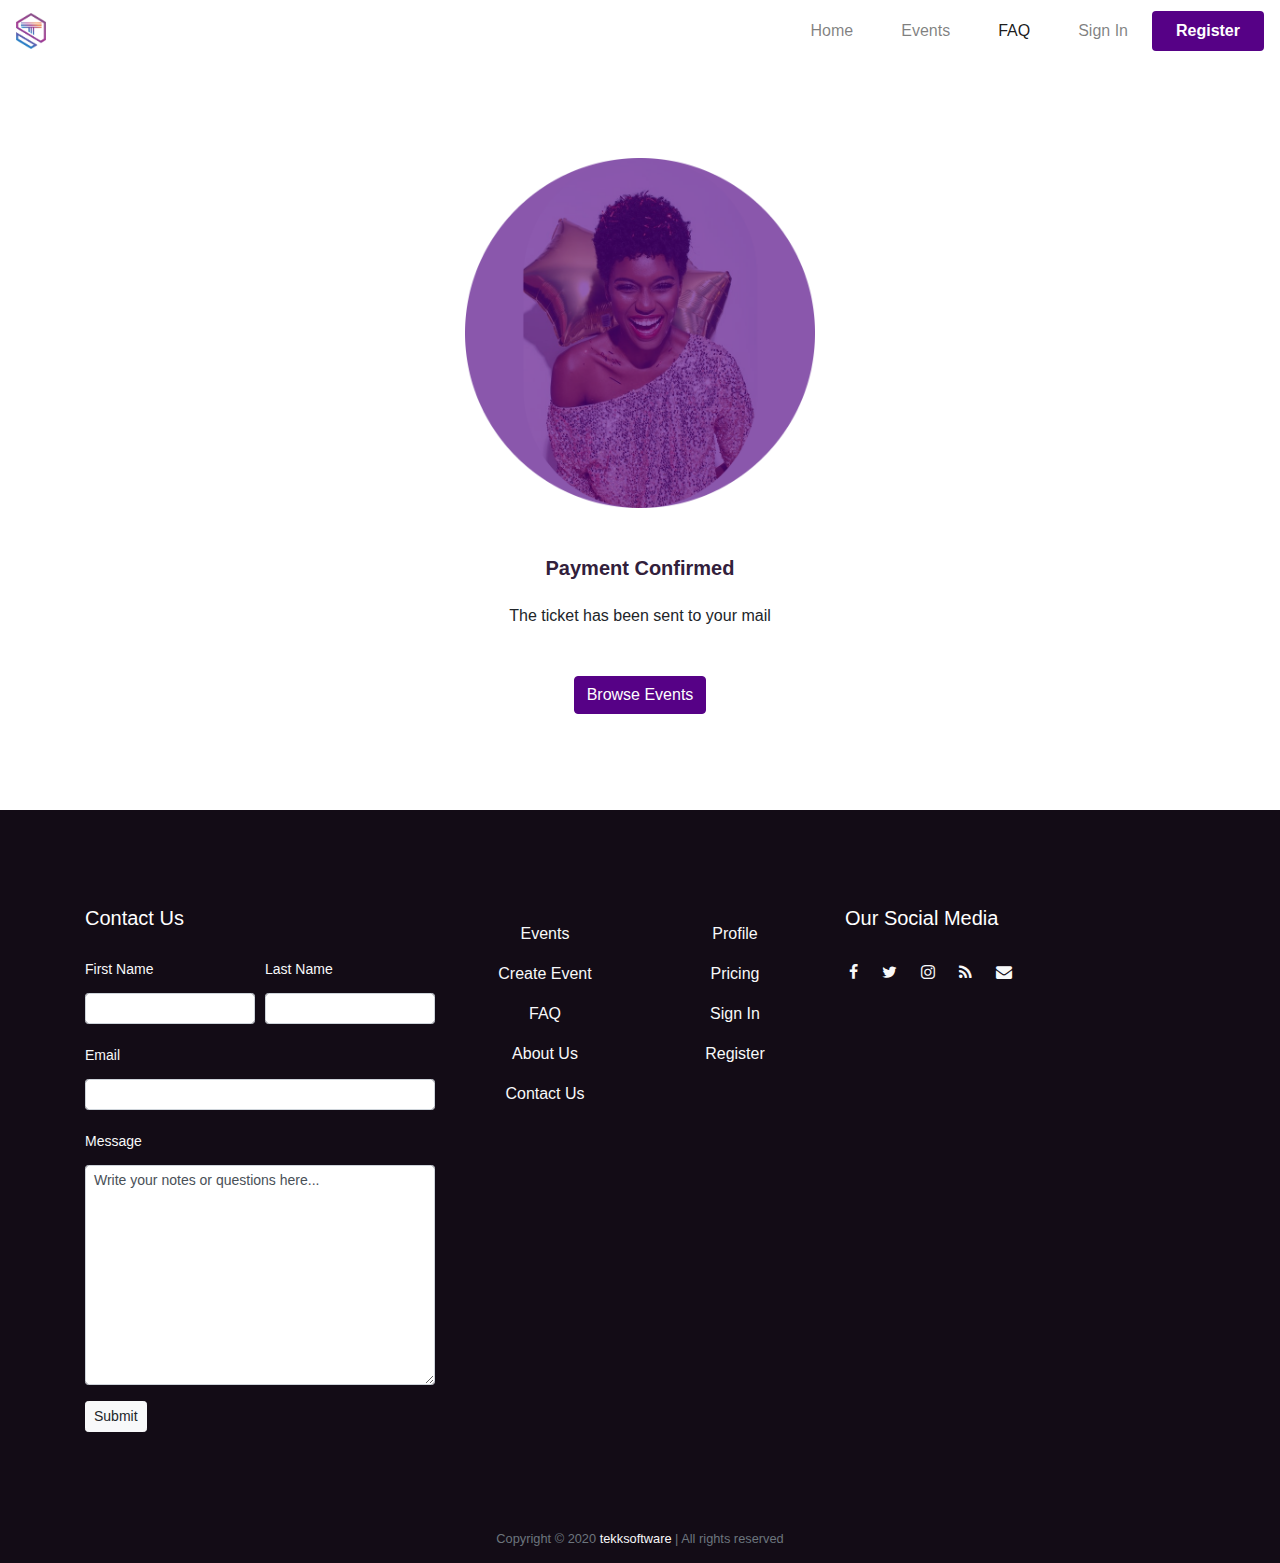
<file: payment.html>
<!DOCTYPE html>
<html lang="en">

<head>
    <meta charset="UTF-8">
    <meta name="viewport" content="width=device-width, initial-scale=1.0">
    <link rel="icon" href="img/tu Logo 2.png">
    <title>TURN UP</title>
    <!-- CSS -->
    <link rel="stylesheet" href="css/bootstrap.min.css">
    <!-- <link rel="stylesheet" href="https://stackpath.bootstrapcdn.com/bootstrap/4.3.1/css/bootstrap.min.css" integrity="sha384-ggOyR0iXCbMQv3Xipma34MD+dH/1fQ784/j6cY/iJTQUOhcWr7x9JvoRxT2MZw1T" crossorigin="anonymous"> -->
    <link rel="stylesheet" href="css/style.css">
    <link rel="stylesheet" href="fonts/icomoon/style.css">
    <link rel="stylesheet" href="fonts/flaticon/font/flaticon.css">
    <!-- FONTS -->
    <link href="https://fonts.googleapis.com/css?family=Montserrat&display=swap" rel="stylesheet">
</head>

<body>
    <header>
        <nav class="navbar navbar-expand-lg navbar-light bg-white">
            <a class="navbar-brand" href="#"><img src="img/new/logo.png" height="36px" alt=""></a>
            <button class="navbar-toggler" type="button" data-toggle="collapse" data-target="#navbarNavDropdown"
                aria-controls="navbarNavDropdown" aria-expanded="false" aria-label="Toggle navigation">
                <span class="navbar-toggler-icon"></span>
            </button>
            <div class="collapse navbar-collapse" id="navbarNavDropdown">
                <ul class="navbar-nav ml-auto">
                    <li class="nav-item">
                        <a class="nav-link mx-3" href="index.html">Home</a>
                    </li>
                    <li class="nav-item">
                        <a class="nav-link mx-3" href="events.html">Events</a>
                    </li>
                    <li class="nav-item active">
                        <a class="nav-link mx-3 text-purple" href="FAQ.html">FAQ <span
                                class="sr-only">(current)</span></a>
                    </li>
                    <li class="nav-item">
                        <a class="nav-link mx-3" href="login.html">Sign In</a>
                    </li>
                    <li class="nav-item bg-purple rounded">
                        <a class="nav-link text-white font-weight-bold mx-3" href="register.html">Register</a>
                    </li>
                </ul>
            </div>
        </nav>
    </header>

    <main>
        <div class="container my-5">
            <div class="row py-5">
                <div class="col-md-4 mx-auto text-center">
                    <img src="img/new/img 3 lg.png" class="img-fluid" alt="">
                    <h5 class="text-dark-purple mt-5 mb-4 font-weight-bold">Payment Confirmed</h5>
                    <p class="mb-5">The ticket has been sent to your mail</p>
                    <a href="events.html" class="btn btn-purple">Browse Events</a>
                </div>
            </div>
        </div>
    </main>

    <footer class="bg-dark-purple">
        <div class="container mt-5">
            <div class="row py-5">
                <!-- Contact Form -->
                <div class="col-md-4 my-5">
                    <h5 class="mb-4 text-white">Contact Us</h5>
                    <form action="/" class="text-light" method="post">
                        <div class="form-row">
                            <div class="form-group col-md-6">
                                <label class="col-form-label-sm" for="inputEmail4">First Name</label>
                                <input type="text" class="form-control form-control-sm" id="contact_first_name"
                                    name="contact_first_name">
                            </div>
                            <div class="form-group col-md-6">
                                <label class="col-form-label-sm" for="inputPassword4">Last Name</label>
                                <input type="text" class="form-control form-control-sm" id="contact_last_name"
                                    name="contact_last_name">
                            </div>
                        </div>
                        <div class="form-group">
                            <label class="col-form-label-sm" for="inputAddress2">Email</label>
                            <input type="text" class="form-control form-control-sm" id="contact_email"
                                name="contact_email">
                        </div>
                        <div class="form-group">
                            <label class="col-form-label-sm" for="inputAddress2">Message</label>
                            <!-- <input type="text" class="form-control" id="inputAddress2" placeholder="Apartment, studio, or floor"> -->
                            <textarea name="contact_message" id="contact_message" class="form-control form-control-sm"
                                cols="30" rows="10">Write your notes or questions here...</textarea>
                        </div>
                        <button type="submit" class="btn btn-light btn-sm">Submit</button>
                    </form>
                </div>
                <!-- Contact Form -->
                <div class="col-md-4 my-5">
                    <div class="row footer-nav">
                        <div class="col-6">
                            <ul class="list-unstyled px-3">
                                <li class="my-3 text-center"><a
                                        class="footer-link text-decoration-none text-light font-weight-light"
                                        href="">Events</a></li>
                                <li class="my-3 text-center"><a
                                        class="footer-link text-decoration-none text-light font-weight-light"
                                        href="">Create Event</a></li>
                                <li class="my-3 text-center"><a
                                        class="footer-link text-decoration-none text-light font-weight-light"
                                        href="">FAQ</a></li>
                                <li class="my-3 text-center"><a
                                        class="footer-link text-decoration-none text-light font-weight-light"
                                        href="">About Us</a></li>
                                <li class="my-3 text-center"><a
                                        class="footer-link text-decoration-none text-light font-weight-light"
                                        href="">Contact Us</a></li>
                            </ul>
                        </div>
                        <div class="col-6">
                            <ul class="list-unstyled px-3">
                                <li class="my-3 text-center"><a
                                        class="footer-link text-decoration-none text-light font-weight-light"
                                        href="">Profile</a></li>
                                <li class="my-3 text-center"><a
                                        class="footer-link text-decoration-none text-light font-weight-light"
                                        href="">Pricing</a></li>
                                <li class="my-3 text-center"><a
                                        class="footer-link text-decoration-none text-light font-weight-light"
                                        href="">Sign In</a></li>
                                <li class="my-3 text-center"><a
                                        class="footer-link text-decoration-none text-light font-weight-light"
                                        href="">Register</a></li>
                            </ul>
                        </div>
                    </div>
                </div>
                <div class="col-md-4 my-5">
                    <h5 class="mb-4 text-white">Our Social Media </h5>
                    <ul class="nav">
                        <a class="nav-link px-1 text-light" href="#"><span
                                class="icon-facebook pt-2 pr-2 pb-2 pl-0"></span></a>
                        <a class="nav-link px-1 text-light" href="#"><span class="icon-twitter p-2"></span></a>
                        <a class="nav-link px-1 text-light" href="#"><span class="icon-instagram p-2"></span></a>
                        <a class="nav-link px-1 text-light" href="#"><span class="icon-rss p-2"></span></a>
                        <a class="nav-link px-1 text-light" href="#"><span class="icon-envelope p-2"></span></a>
                    </ul>
                </div>
            </div>
            <!-- Copyright -->
            <h6 class="text-secondary text-center mb-0 pb-3"><small>Copyright &copy; 2020 <a class="text-light"
                        href="http://www.tekksoftware.xyz">tekksoftware</a> | All rights reserved</small></h6>
        </div>
    </footer>
</body>
<!-- JS -->
<script src="js/jquery-3.3.1.min.js"></script>
<script src="js/popper.min.js"></script>
<script src="js/bootstrap.min.js"></script>
<!-- <script src="https://code.jquery.com/jquery-3.3.1.slim.min.js" integrity="sha384-q8i/X+965DzO0rT7abK41JStQIAqVgRVzpbzo5smXKp4YfRvH+8abtTE1Pi6jizo" crossorigin="anonymous"></script>
    <script src="https://cdnjs.cloudflare.com/ajax/libs/popper.js/1.14.7/umd/popper.min.js" integrity="sha384-UO2eT0CpHqdSJQ6hJty5KVphtPhzWj9WO1clHTMGa3JDZwrnQq4sF86dIHNDz0W1" crossorigin="anonymous"></script>
    <script src="https://stackpath.bootstrapcdn.com/bootstrap/4.3.1/js/bootstrap.min.js" integrity="sha384-JjSmVgyd0p3pXB1rRibZUAYoIIy6OrQ6VrjIEaFf/nJGzIxFDsf4x0xIM+B07jRM" crossorigin="anonymous"></script> -->

</html>
</file>
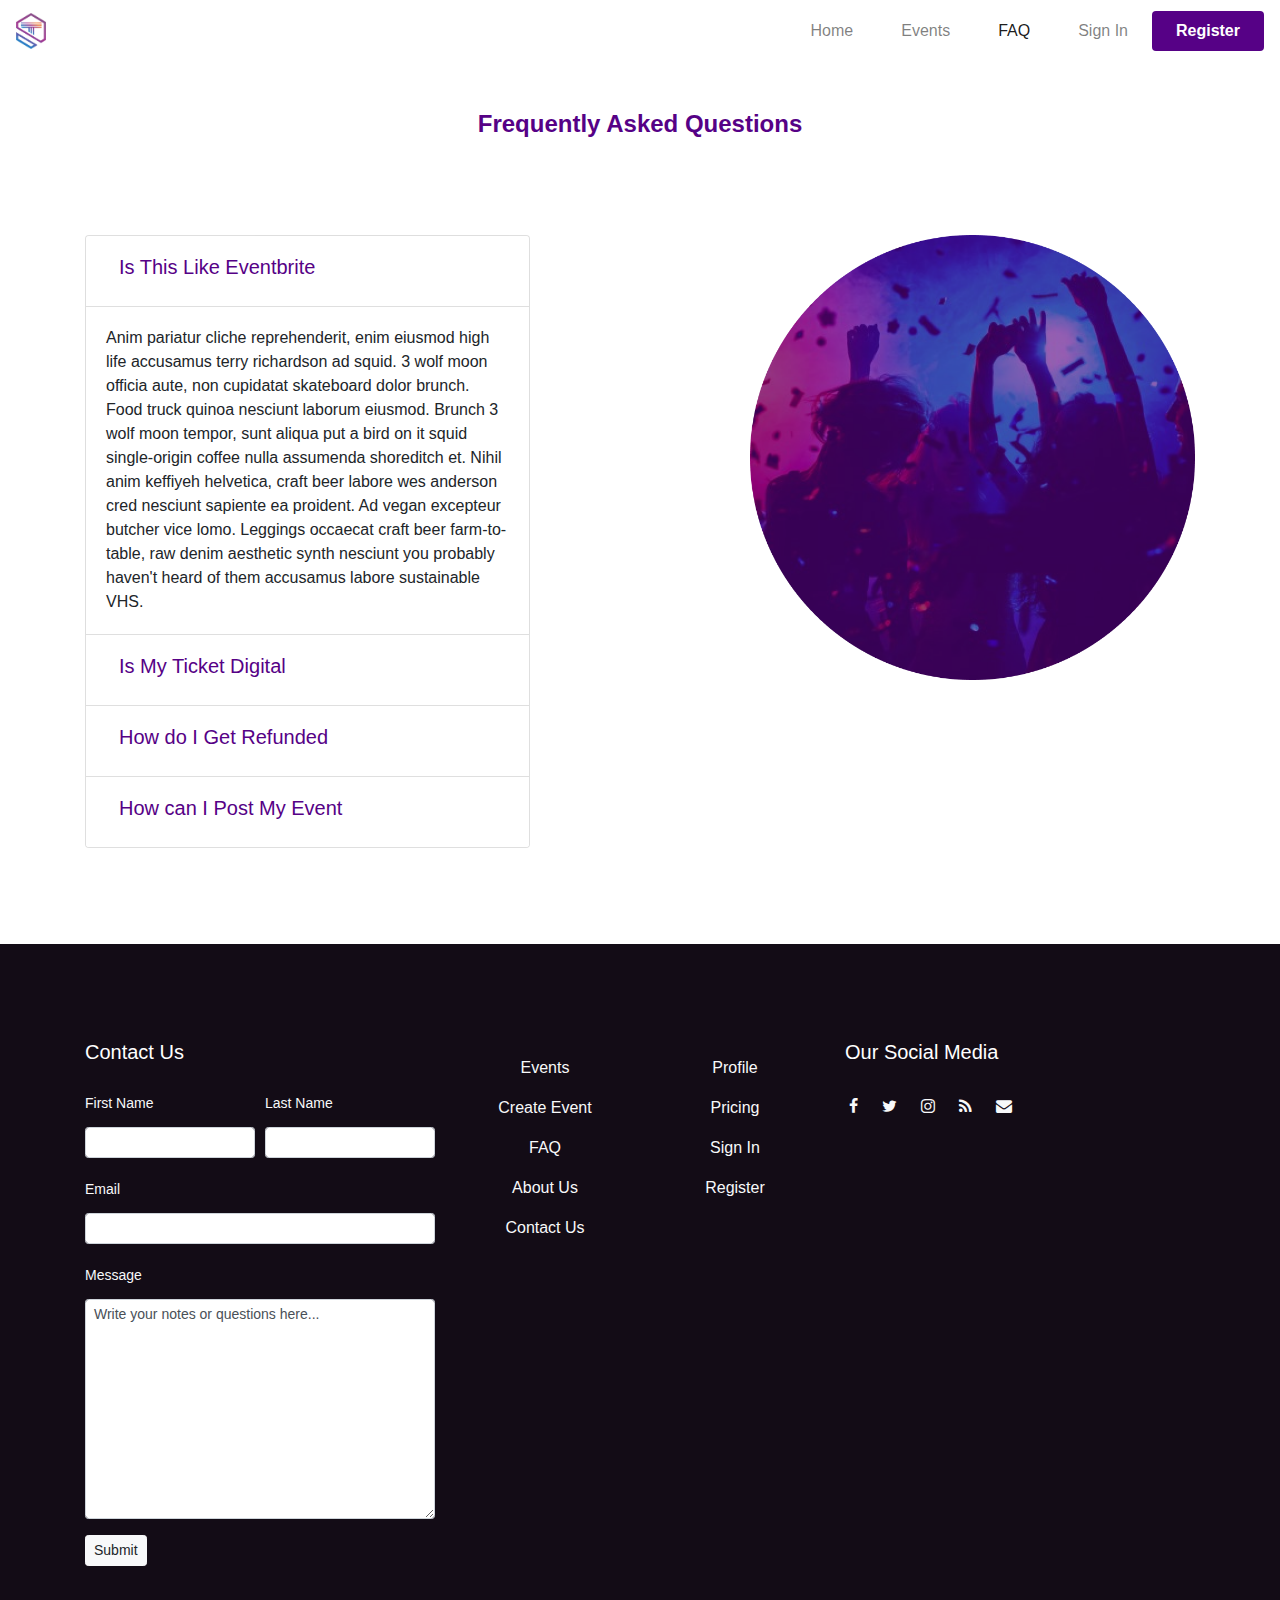
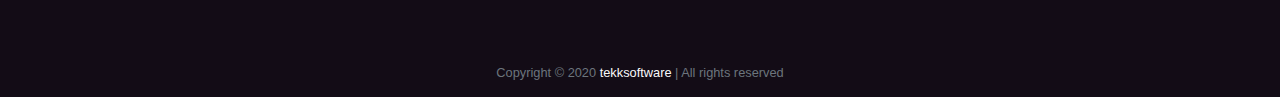
<file: register.html>
<!DOCTYPE html>
<html lang="en">

<head>
  <meta charset="UTF-8">
  <meta name="viewport" content="width=device-width, initial-scale=1.0">
  <link rel="icon" href="img/tu Logo 2.png">
  <title>TURN UP</title>
  <!-- CSS -->
  <link rel="stylesheet" href="css/bootstrap.min.css">
  <!-- <link rel="stylesheet" href="https://stackpath.bootstrapcdn.com/bootstrap/4.3.1/css/bootstrap.min.css" integrity="sha384-ggOyR0iXCbMQv3Xipma34MD+dH/1fQ784/j6cY/iJTQUOhcWr7x9JvoRxT2MZw1T" crossorigin="anonymous"> -->
  <link rel="stylesheet" href="css/style.css">
  <link rel="stylesheet" href="fonts/icomoon/style.css">
  <link rel="stylesheet" href="fonts/flaticon/font/flaticon.css">
  <!-- FONTS -->
  <link href="https://fonts.googleapis.com/css?family=Montserrat&display=swap" rel="stylesheet">
</head>

<body>
  <header>
    <nav class="navbar navbar-expand-lg navbar-light bg-white">
      <a class="navbar-brand" href="#"><img src="img/new/logo.png" height="36px" alt=""></a>
      <button class="navbar-toggler" type="button" data-toggle="collapse" data-target="#navbarNavDropdown"
        aria-controls="navbarNavDropdown" aria-expanded="false" aria-label="Toggle navigation">
        <span class="navbar-toggler-icon"></span>
      </button>
      <div class="collapse navbar-collapse" id="navbarNavDropdown">
        <ul class="navbar-nav ml-auto">
          <li class="nav-item">
            <a class="nav-link mx-3" href="index.html">Home</a>
          </li>
          <li class="nav-item">
            <a class="nav-link mx-3" href="events.html">Events</a>
          </li>
          <li class="nav-item active">
            <a class="nav-link mx-3 text-purple" href="FAQ.html">FAQ <span class="sr-only">(current)</span></a>
          </li>
          <li class="nav-item">
            <a class="nav-link mx-3" href="login.html">Sign In</a>
          </li>
          <li class="nav-item bg-purple rounded">
            <a class="nav-link text-white font-weight-bold mx-3" href="register.html">Register</a>
          </li>
        </ul>
      </div>
    </nav>
  </header>

  <main>
    <div class="container my-5">
      <h4 class="text-purple my-5 text-center font-weight-bold">Frequently Asked Questions</h4>
      <div class="row py-5">
        <div class="col-md-5">
          <div class="accordion" id="accordionExample">
            <div class="card">
              <div class="card-header bg-white" id="headingOne">
                <h5 class="mb-0">
                  <button class="btn btn-link collapsed text-decoration-none text-purple" type="button"
                    data-toggle="collapse" data-target="#collapseOne" aria-expanded="true" aria-controls="collapseOne">
                    <h5>Is This Like Eventbrite</h5>
                  </button>
                </h5>
              </div>

              <div id="collapseOne" class="collapse show" aria-labelledby="headingOne" data-parent="#accordionExample">
                <div class="card-body">
                  Anim pariatur cliche reprehenderit, enim eiusmod high life accusamus terry richardson ad squid. 3 wolf
                  moon
                  officia aute, non cupidatat skateboard dolor brunch. Food truck quinoa nesciunt laborum eiusmod.
                  Brunch 3 wolf
                  moon tempor, sunt aliqua put a bird on it squid single-origin coffee nulla assumenda shoreditch et.
                  Nihil anim
                  keffiyeh helvetica, craft beer labore wes anderson cred nesciunt sapiente ea proident. Ad vegan
                  excepteur
                  butcher vice lomo. Leggings occaecat craft beer farm-to-table, raw denim aesthetic synth nesciunt you
                  probably
                  haven't heard of them accusamus labore sustainable VHS.
                </div>
              </div>
            </div>
            <div class="card">
              <div class="card-header bg-white" id="headingTwo">
                <h5 class="mb-0">
                  <button class="btn btn-link collapsed text-decoration-none text-purple" type="button"
                    data-toggle="collapse" data-target="#collapseTwo" aria-expanded="false" aria-controls="collapseTwo">
                    <h5>Is My Ticket Digital</h5>
                  </button>
                </h5>
              </div>
              <div id="collapseTwo" class="collapse" aria-labelledby="headingTwo" data-parent="#accordionExample">
                <div class="card-body">
                  Anim pariatur cliche reprehenderit, enim eiusmod high life accusamus terry richardson ad squid. 3 wolf
                  moon
                  officia aute, non cupidatat skateboard dolor brunch. Food truck quinoa nesciunt laborum eiusmod.
                  Brunch 3 wolf
                  moon tempor, sunt aliqua put a bird on it squid single-origin coffee nulla assumenda shoreditch et.
                  Nihil anim
                  keffiyeh helvetica, craft beer labore wes anderson cred nesciunt sapiente ea proident. Ad vegan
                  excepteur
                  butcher vice lomo. Leggings occaecat craft beer farm-to-table, raw denim aesthetic synth nesciunt you
                  probably
                  haven't heard of them accusamus labore sustainable VHS.
                </div>
              </div>
            </div>
            <div class="card">
              <div class="card-header bg-white" id="headingThree">
                <h5 class="mb-0">
                  <button class="btn btn-link collapsed text-decoration-none text-purple" type="button"
                    data-toggle="collapse" data-target="#collapseThree" aria-expanded="false"
                    aria-controls="collapseThree">
                    <h5>How do I Get Refunded</h5>
                  </button>
                </h5>
              </div>
              <div id="collapseThree" class="collapse" aria-labelledby="headingThree" data-parent="#accordionExample">
                <div class="card-body">
                  Anim pariatur cliche reprehenderit, enim eiusmod high life accusamus terry richardson ad squid. 3 wolf
                  moon
                  officia aute, non cupidatat skateboard dolor brunch. Food truck quinoa nesciunt laborum eiusmod.
                  Brunch 3 wolf
                  moon tempor, sunt aliqua put a bird on it squid single-origin coffee nulla assumenda shoreditch et.
                  Nihil anim
                  keffiyeh helvetica, craft beer labore wes anderson cred nesciunt sapiente ea proident. Ad vegan
                  excepteur
                  butcher vice lomo. Leggings occaecat craft beer farm-to-table, raw denim aesthetic synth nesciunt you
                  probably
                  haven't heard of them accusamus labore sustainable VHS.
                </div>
              </div>
            </div>
            <div class="card">
              <div class="card-header bg-white" id="headingFour">
                <h5 class="mb-0">
                  <button class="btn btn-link collapsed text-decoration-none text-purple" type="button"
                    data-toggle="collapse" data-target="#collapseFour" aria-expanded="false"
                    aria-controls="collapseFour">
                    <h5>How can I Post My Event</h5>
                  </button>
                </h5>
              </div>
              <div id="collapseFour" class="collapse" aria-labelledby="headingFour" data-parent="#accordionExample">
                <div class="card-body">
                  Anim pariatur cliche reprehenderit, enim eiusmod high life accusamus terry richardson ad squid. 3 wolf
                  moon
                  officia aute, non cupidatat skateboard dolor brunch. Food truck quinoa nesciunt laborum eiusmod.
                  Brunch 3 wolf
                  moon tempor, sunt aliqua put a bird on it squid single-origin coffee nulla assumenda shoreditch et.
                  Nihil anim
                  keffiyeh helvetica, craft beer labore wes anderson cred nesciunt sapiente ea proident. Ad vegan
                  excepteur
                  butcher vice lomo. Leggings occaecat craft beer farm-to-table, raw denim aesthetic synth nesciunt you
                  probably
                  haven't heard of them accusamus labore sustainable VHS.
                </div>
              </div>
            </div>
          </div>
        </div>
        <div class="col-md-5 offset-md-2">
          <img src="img/new/img 6.png" class="img-fluid" alt="">
        </div>
      </div>
    </div>
  </main>

  <footer class="bg-dark-purple">
    <div class="container mt-5">
      <div class="row py-5">
        <!-- Contact Form -->
        <div class="col-md-4 my-5">
          <h5 class="mb-4 text-white">Contact Us</h5>
          <form action="/" class="text-light" method="post">
            <div class="form-row">
              <div class="form-group col-md-6">
                <label class="col-form-label-sm" for="inputEmail4">First Name</label>
                <input type="text" class="form-control form-control-sm" id="contact_first_name"
                  name="contact_first_name">
              </div>
              <div class="form-group col-md-6">
                <label class="col-form-label-sm" for="inputPassword4">Last Name</label>
                <input type="text" class="form-control form-control-sm" id="contact_last_name" name="contact_last_name">
              </div>
            </div>
            <div class="form-group">
              <label class="col-form-label-sm" for="inputAddress2">Email</label>
              <input type="text" class="form-control form-control-sm" id="contact_email" name="contact_email">
            </div>
            <div class="form-group">
              <label class="col-form-label-sm" for="inputAddress2">Message</label>
              <!-- <input type="text" class="form-control" id="inputAddress2" placeholder="Apartment, studio, or floor"> -->
              <textarea name="contact_message" id="contact_message" class="form-control form-control-sm" cols="30"
                rows="10">Write your notes or questions here...</textarea>
            </div>
            <button type="submit" class="btn btn-light btn-sm">Submit</button>
          </form>
        </div>
        <!-- Contact Form -->
        <div class="col-md-4 my-5">
          <div class="row footer-nav">
            <div class="col-6">
              <ul class="list-unstyled px-3">
                <li class="my-3 text-center"><a class="footer-link text-decoration-none text-light font-weight-light"
                    href="">Events</a></li>
                <li class="my-3 text-center"><a class="footer-link text-decoration-none text-light font-weight-light"
                    href="">Create Event</a></li>
                <li class="my-3 text-center"><a class="footer-link text-decoration-none text-light font-weight-light"
                    href="">FAQ</a></li>
                <li class="my-3 text-center"><a class="footer-link text-decoration-none text-light font-weight-light"
                    href="">About Us</a></li>
                <li class="my-3 text-center"><a class="footer-link text-decoration-none text-light font-weight-light"
                    href="">Contact Us</a></li>
              </ul>
            </div>
            <div class="col-6">
              <ul class="list-unstyled px-3">
                <li class="my-3 text-center"><a class="footer-link text-decoration-none text-light font-weight-light"
                    href="">Profile</a></li>
                <li class="my-3 text-center"><a class="footer-link text-decoration-none text-light font-weight-light"
                    href="">Pricing</a></li>
                <li class="my-3 text-center"><a class="footer-link text-decoration-none text-light font-weight-light"
                    href="">Sign In</a></li>
                <li class="my-3 text-center"><a class="footer-link text-decoration-none text-light font-weight-light"
                    href="">Register</a></li>
              </ul>
            </div>
          </div>
        </div>
        <div class="col-md-4 my-5">
          <h5 class="mb-4 text-white">Our Social Media </h5>
          <ul class="nav">
            <a class="nav-link px-1 text-light" href="#"><span class="icon-facebook pt-2 pr-2 pb-2 pl-0"></span></a>
            <a class="nav-link px-1 text-light" href="#"><span class="icon-twitter p-2"></span></a>
            <a class="nav-link px-1 text-light" href="#"><span class="icon-instagram p-2"></span></a>
            <a class="nav-link px-1 text-light" href="#"><span class="icon-rss p-2"></span></a>
            <a class="nav-link px-1 text-light" href="#"><span class="icon-envelope p-2"></span></a>
          </ul>
        </div>
      </div>
      <!-- Copyright -->
      <h6 class="text-secondary text-center mb-0 pb-3"><small>Copyright &copy; 2020 <a class="text-light"
            href="http://www.tekksoftware.xyz">tekksoftware</a> | All rights reserved</small></h6>
    </div>
  </footer>
</body>
<!-- JS -->
<script src="js/jquery-3.3.1.min.js"></script>
<script src="js/popper.min.js"></script>
<script src="js/bootstrap.min.js"></script>
<!-- <script src="https://code.jquery.com/jquery-3.3.1.slim.min.js" integrity="sha384-q8i/X+965DzO0rT7abK41JStQIAqVgRVzpbzo5smXKp4YfRvH+8abtTE1Pi6jizo" crossorigin="anonymous"></script>
    <script src="https://cdnjs.cloudflare.com/ajax/libs/popper.js/1.14.7/umd/popper.min.js" integrity="sha384-UO2eT0CpHqdSJQ6hJty5KVphtPhzWj9WO1clHTMGa3JDZwrnQq4sF86dIHNDz0W1" crossorigin="anonymous"></script>
    <script src="https://stackpath.bootstrapcdn.com/bootstrap/4.3.1/js/bootstrap.min.js" integrity="sha384-JjSmVgyd0p3pXB1rRibZUAYoIIy6OrQ6VrjIEaFf/nJGzIxFDsf4x0xIM+B07jRM" crossorigin="anonymous"></script> -->

</html>
</file>
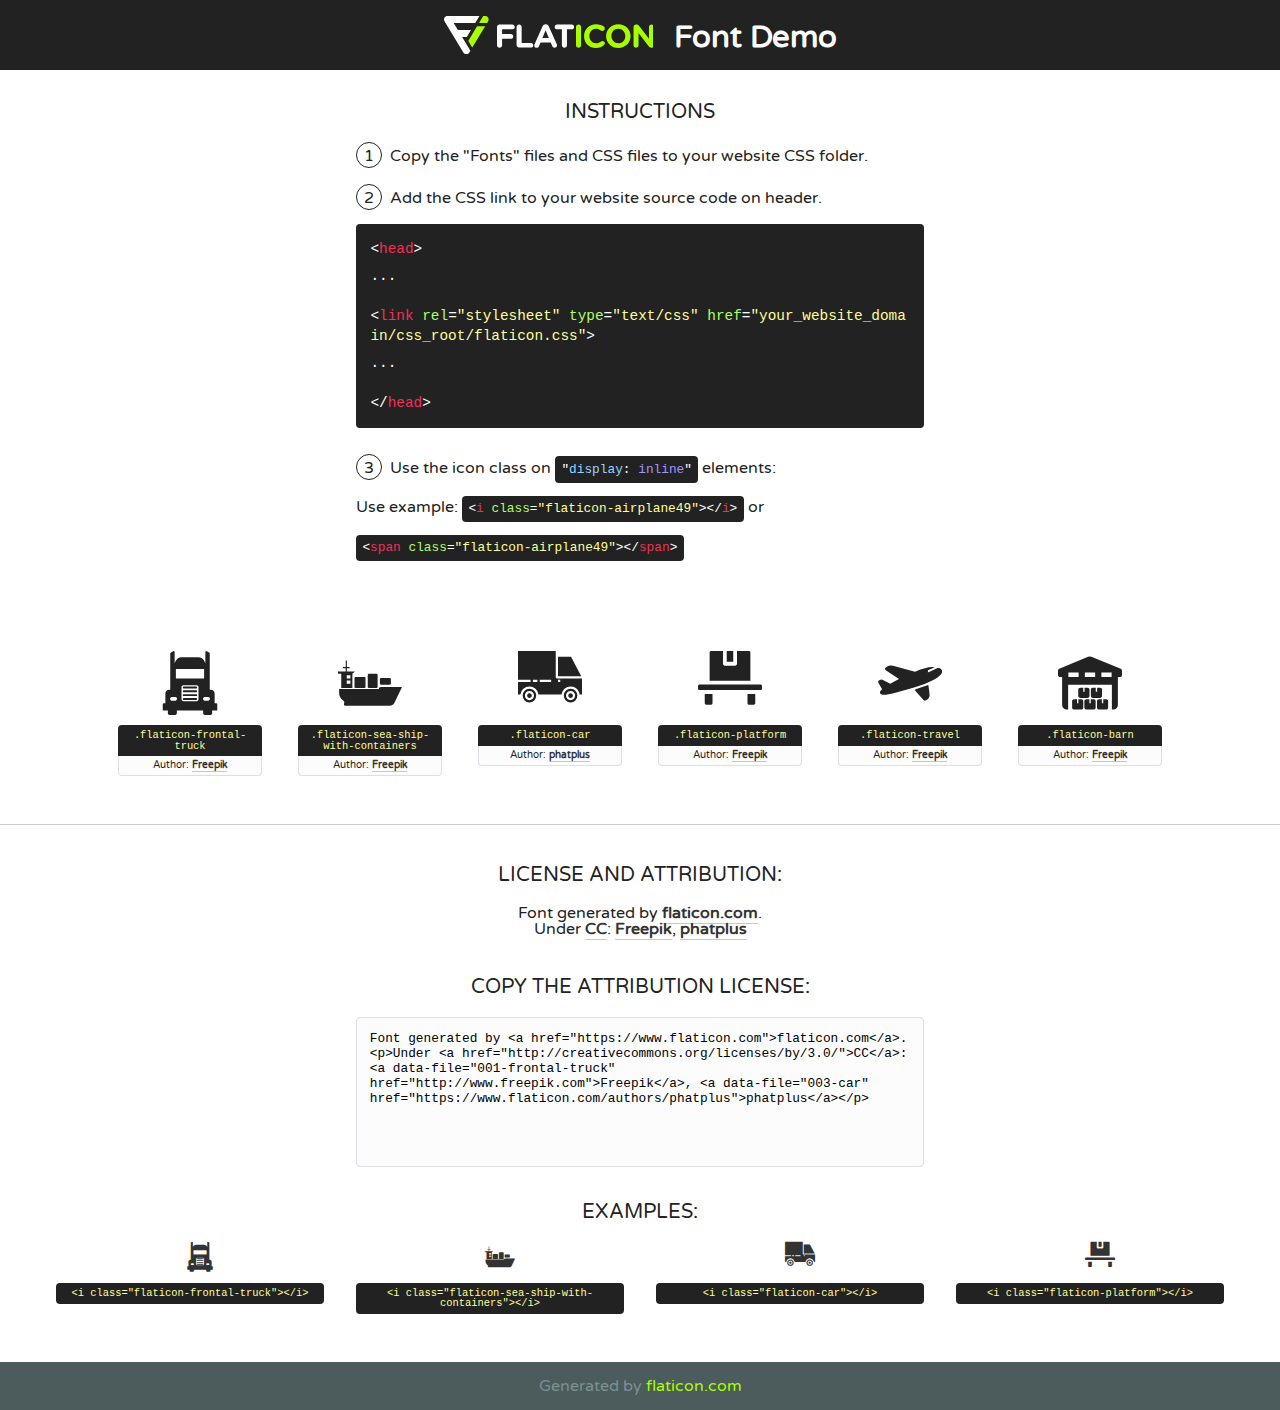
<file: fonts/flaticon/font/flaticon.html>
<!DOCTYPE html>
<!--
  Flaticon icon font: Flaticon
  Creation date: 24/01/2019 09:02
-->
<html>
<!DOCTYPE html>
<html>

<head>
    <title>Flaticon WebFont</title>
    <link href="http://fonts.googleapis.com/css?family=Varela+Round" rel="stylesheet" type="text/css" />
    <link rel="stylesheet" type="text/css" href="flaticon.css">
    <meta charset="UTF-8">
    <style>
    html, body, div, span, applet, object, iframe,
    h1, h2, h3, h4, h5, h6, p, blockquote, pre,
    a, abbr, acronym, address, big, cite, code,
    del, dfn, em, img, ins, kbd, q, s, samp,
    small, strike, strong, sub, sup, tt, var,
    b, u, i, center,
    dl, dt, dd, ol, ul, li,
    fieldset, form, label, legend,
    table, caption, tbody, tfoot, thead, tr, th, td,
    article, aside, canvas, details, embed, 
    figure, figcaption, footer, header, hgroup, 
    menu, nav, output, ruby, section, summary,
    time, mark, audio, video {
        margin: 0;
        padding: 0;
        border: 0;
        font-size: 100%;
        font: inherit;
        vertical-align: baseline;
    }
    /* HTML5 display-role reset for older browsers */
    article, aside, details, figcaption, figure, 
    footer, header, hgroup, menu, nav, section {
        display: block;
    }
    body {
        line-height: 1;
    }
    ol, ul {
        list-style: none;
    }
    blockquote, q {
        quotes: none;
    }
    blockquote:before, blockquote:after,
    q:before, q:after {
        content: '';
        content: none;
    }
    table {
        border-collapse: collapse;
        border-spacing: 0;
    }
    body {
        font-family: 'Varela Round', Helvetica, Arial, sans-serif;
        font-size: 16px;
        color: #222;
    }
    a {
        color: #333;
        border-bottom: 1px solid #a9fd00;
        font-weight: bold;
        text-decoration: none;
    }
    * {
        -moz-box-sizing: border-box;
        -webkit-box-sizing: border-box;
        box-sizing: border-box;
        margin: 0;
        padding: 0;
    }
    [class^="flaticon-"]:before, [class*=" flaticon-"]:before, [class^="flaticon-"]:after, [class*=" flaticon-"]:after {
        font-family: Flaticon;
        font-size: 30px;
        font-style: normal;
        margin-left: 20px;
        color: #333;
    }
    .wrapper {
        max-width: 600px;
        margin: auto;
        padding: 0 1em;
    }
    .title {
        font-size: 1.25em;
        text-align: center;
        margin-bottom: 1em;
        text-transform: uppercase;
    }
    header {
        text-align: center;
        background-color: #222;
        color: #fff;
        padding: 1em;
    }
    header .logo {
        width: 210px;
        height: 38px;
        display: inline-block;
        vertical-align: middle;
        margin-right: 1em;
        border: none;
    }
    header strong {
        font-size: 1.95em;
        font-weight: bold;
        vertical-align: middle;
        margin-top: 5px;
        display: inline-block;
    }
    .demo {
        margin: 2em auto;
        line-height: 1.25em;
    }
    .demo ul li {
        margin-bottom: 1em;
    }
    .demo ul li .num {
        color: #222;
        border-radius: 20px;
        display: inline-block;
        width: 26px;
        padding: 3px;
        height: 26px;
        text-align: center;
        margin-right: 0.5em;
        border: 1px solid #222;
    }
    .demo ul li code {
        background-color: #222;
        border-radius: 4px;
        padding: 0.25em 0.5em;
        display: inline-block;
        color: #fff;
        font-family: Consolas,Monaco,Lucida Console,Liberation Mono,DejaVu Sans Mono,Bitstream Vera Sans Mono,Courier New, monospace;
        font-weight: lighter;
        margin-top: 1em;
        font-size: 0.8em;
        word-break: break-all;
    }
    .demo ul li code.big {
        padding: 1em;
        font-size: 0.9em;
    }
    .demo ul li code .red {
        color: #EF3159;
    }
    .demo ul li code .green {
        color: #ACFF65;
    }
    .demo ul li code .yellow {
        color: #FFFF99;
    }
    .demo ul li code .blue {
        color: #99D3FF;
    }
    .demo ul li code .purple {
        color: #A295FF;
    }
    .demo ul li code .dots {
        margin-top: 0.5em;
        display: block;
    }
    #glyphs {
        border-bottom: 1px solid #ccc;
        padding: 2em 0;
        text-align: center;
    }
    .glyph {
        display: inline-block;
        width: 9em;
        margin: 1em;
        text-align: center;
        vertical-align: top;
        background: #FFF;
    }
    .glyph .glyph-icon {
        padding: 10px;
        display: block;
        font-family:"Flaticon";
        font-size: 64px;
        line-height: 1;
    }
    .glyph .glyph-icon:before {
        font-size: 64px;
        color: #222;
        margin-left: 0;
    }
    .class-name {
        font-size: 0.65em;
        background-color: #222;
        color: #fff;
        border-radius: 4px 4px 0 0;
        padding: 0.5em;
        color: #FFFF99;
        font-family: Consolas,Monaco,Lucida Console,Liberation Mono,DejaVu Sans Mono,Bitstream Vera Sans Mono,Courier New, monospace;
    }
    .author-name {
        font-size: 0.6em;
        background-color: #fcfcfd;
        border: 1px solid #DEDEE4;
        border-top: 0;
        border-radius: 0 0 4px 4px;
        padding: 0.5em;
    }
    .class-name:last-child {
        font-size: 10px;
        color:#888;
    }
    .class-name:last-child a {
        font-size: 10px;
        color:#555;
    }
    .class-name:last-child a:hover {
        color:#a9fd00;
    }
    .glyph > input {
        display: block;
        width: 100px;
        margin: 5px auto;
        text-align: center;
        font-size: 12px;
        cursor: text;
    }
    .glyph > input.icon-input {
        font-family:"Flaticon";
        font-size: 16px;
        margin-bottom: 10px;
    }
    .attribution .title {
        margin-top: 2em;
    }
    .attribution textarea {
        background-color: #fcfcfd;
        padding: 1em;
        border: none;
        box-shadow: none;
        border: 1px solid #DEDEE4;
        border-radius: 4px;
        resize: none;
        width: 100%;
        height: 150px;
        font-size: 0.8em;
        font-family: Consolas,Monaco,Lucida Console,Liberation Mono,DejaVu Sans Mono,Bitstream Vera Sans Mono,Courier New, monospace;
        -webkit-appearance: none;
    }
    .iconsuse {
        margin: 2em auto;
        text-align: center;
        max-width: 1200px;
    }
    .iconsuse:after {
        content: '';
        display: table;
        clear: both;
    }
    .iconsuse .image {
        float: left;
        width: 25%;
        padding: 0 1em;
    }
    .iconsuse .image p {
        margin-bottom: 1em;
    }
    .iconsuse .image span {
        display: block;
        font-size: 0.65em;
        background-color: #222;
        color: #fff;
        border-radius: 4px;
        padding: 0.5em;
        color: #FFFF99;
        margin-top: 1em;
        font-family: Consolas,Monaco,Lucida Console,Liberation Mono,DejaVu Sans Mono,Bitstream Vera Sans Mono,Courier New, monospace;
    }
    #footer {
        text-align: center;
        background-color: #4C5B5C;
        color: #7c9192;
        padding: 1em;
    }
    #footer a {
        border: none;
        color: #a9fd00;
        font-weight: normal;
    }
    @media (max-width: 960px) {
        .iconsuse .image {
            width: 50%;
        }
    }
    @media (max-width: 560px) {
        .iconsuse .image {
            width: 100%;
        }
    }
    </style>
</head>

<body class="characters-off">

    <header>
        <a href="https://www.flaticon.com" target="_blank" class="logo">
            <svg version="1.1" xmlns="http://www.w3.org/2000/svg" xmlns:xlink="http://www.w3.org/1999/xlink" xmlns:a="http://ns.adobe.com/AdobeSVGViewerExtensions/3.0/" viewBox="0 0 560.875 102.036" enable-background="new 0 0 560.875 102.036" xml:space="preserve">
                <defs>
                </defs>
                <g>
                    <g class="letters">
                        <path fill="#ffffff" d="M141.596,29.675c0-3.777,2.985-6.767,6.764-6.767h34.438c3.426,0,6.15,2.728,6.15,6.15
                        c0,3.43-2.724,6.149-6.15,6.149h-27.674v13.091h23.719c3.429,0,6.151,2.724,6.151,6.15c0,3.43-2.723,6.149-6.151,6.149h-23.719
                        v17.574c0,3.773-2.986,6.761-6.764,6.761c-3.779,0-6.764-2.989-6.764-6.761V29.675z"></path>
                        <path fill="#ffffff" d="M193.844,29.149c0-3.781,2.985-6.767,6.764-6.767c3.776,0,6.763,2.985,6.763,6.767v42.957h25.039
                        c3.426,0,6.149,2.726,6.149,6.153c0,3.425-2.723,6.15-6.149,6.15h-31.802c-3.779,0-6.764-2.986-6.764-6.768V29.149z"></path>
                        <path fill="#ffffff" d="M241.891,75.71l21.438-48.407c1.492-3.341,4.215-5.357,7.906-5.357h0.792
                        c3.686,0,6.323,2.017,7.815,5.357l21.439,48.407c0.436,0.967,0.701,1.845,0.701,2.723c0,3.602-2.809,6.501-6.414,6.501
                        c-3.161,0-5.269-1.845-6.499-4.655l-4.132-9.661h-27.059l-4.301,10.102c-1.144,2.631-3.426,4.214-6.237,4.214
                        c-3.517,0-6.24-2.81-6.24-6.325C241.1,77.64,241.451,76.677,241.891,75.71z M279.932,58.666l-8.521-20.297l-8.526,20.297H279.932
                        z"></path>
                        <path fill="#ffffff" d="M314.864,35.387H301.86c-3.429,0-6.239-2.813-6.239-6.238c0-3.429,2.811-6.24,6.239-6.24h39.533
                        c3.426,0,6.237,2.811,6.237,6.24c0,3.425-2.811,6.238-6.237,6.238h-13.001v42.785c0,3.773-2.99,6.761-6.764,6.761
                        c-3.779,0-6.764-2.989-6.764-6.761V35.387z"></path>
                        <path fill="#A9FD00" d="M352.615,29.149c0-3.781,2.985-6.767,6.767-6.767c3.774,0,6.761,2.985,6.761,6.767v49.024
                        c0,3.773-2.987,6.761-6.761,6.761c-3.781,0-6.767-2.989-6.767-6.761V29.149z"></path>
                        <path fill="#A9FD00" d="M374.132,53.836v-0.179c0-17.481,13.178-31.801,32.065-31.801c9.22,0,15.459,2.458,20.557,6.238
                        c1.402,1.054,2.637,2.985,2.637,5.357c0,3.692-2.985,6.59-6.681,6.59c-1.845,0-3.071-0.702-4.044-1.319
                        c-3.776-2.813-7.729-4.393-12.562-4.393c-10.364,0-17.831,8.611-17.831,19.154v0.173c0,10.542,7.291,19.329,17.831,19.329
                        c5.715,0,9.492-1.756,13.359-4.834c1.049-0.874,2.458-1.491,4.039-1.491c3.429,0,6.325,2.813,6.325,6.236
                        c0,2.106-1.056,3.78-2.282,4.834c-5.539,4.834-12.036,7.733-21.878,7.733C387.572,85.464,374.132,71.493,374.132,53.836z"></path>
                        <path fill="#A9FD00" d="M433.009,53.836v-0.179c0-17.481,13.79-31.801,32.766-31.801c18.981,0,32.592,14.143,32.592,31.628v0.173
                        c0,17.483-13.785,31.807-32.769,31.807C446.625,85.464,433.009,71.32,433.009,53.836z M484.224,53.836v-0.179
                        c0-10.539-7.725-19.326-18.626-19.326c-10.893,0-18.449,8.611-18.449,19.154v0.173c0,10.542,7.73,19.329,18.626,19.329
                        C476.676,72.986,484.224,64.378,484.224,53.836z"></path>
                        <path fill="#A9FD00" d="M506.233,29.321c0-3.774,2.99-6.763,6.767-6.763h1.401c3.252,0,5.183,1.583,7.029,3.953l26.093,34.265
                        V29.059c0-3.692,2.99-6.677,6.681-6.677c3.683,0,6.671,2.985,6.671,6.677v48.934c0,3.78-2.987,6.765-6.764,6.765h-0.436
                        c-3.257,0-5.188-1.581-7.034-3.953l-27.056-35.492v32.944c0,3.687-2.985,6.676-6.678,6.676c-3.683,0-6.673-2.989-6.673-6.676
                        V29.321z"></path>
                    </g>
                    <g class="insignia">
                        <path fill="#ffffff" d="M48.372,56.137h12.517l11.156-18.537H37.186L25.688,18.539h57.825L94.668,0H9.271
                        C5.925,0,2.842,1.801,1.198,4.716c-1.644,2.907-1.593,6.482,0.134,9.343l50.38,83.501c1.678,2.781,4.689,4.476,7.938,4.476
                        c3.246,0,6.257-1.695,7.935-4.476l2.898-4.804L48.372,56.137z"></path>
                        <g class="i">
                            <path fill="#A9FD00" d="M93.575,18.539h0.031v0.004l21.652,0.004l2.705-4.488c1.727-2.861,1.778-6.436,0.133-9.343
                            C116.454,1.801,113.371,0,110.026,0h-5.294L93.575,18.539z"></path>
                            <polygon fill="#A9FD00" points="88.291,27.356 64.725,66.486 75.519,84.404 109.942,27.356"></polygon>
                        </g>
                    </g>
                </g>
            </svg>
        </a>
        <strong>Font Demo</strong>
    </header>


    <section class="demo wrapper">

        <p class="title">Instructions</p>

        <ul>
            <li>
                <span class="num">1</span>Copy the "Fonts" files and CSS files to your website CSS folder.
            </li>
            <li>
                <span class="num">2</span>Add the CSS link to your website source code on header.
                <code class="big">
                    &lt;<span class="red">head</span>&gt;
                    <br/><span class="dots">...</span>
                    <br/>&lt;<span class="red">link</span> <span class="green">rel</span>=<span class="yellow">"stylesheet"</span> <span class="green">type</span>=<span class="yellow">"text/css"</span> <span class="green">href</span>=<span class="yellow">"your_website_domain/css_root/flaticon.css"</span>&gt;
                    <br/><span class="dots">...</span>
                    <br/>&lt;/<span class="red">head</span>&gt;
                </code>
            </li>

            <li>
                <p>
                    <span class="num">3</span>Use the icon class on <code>"<span class="blue">display</span>:<span class="purple"> inline</span>"</code> elements:
                    <br />
                    Use example: <code>&lt;<span class="red">i</span> <span class="green">class</span>=<span class="yellow">&quot;flaticon-airplane49&quot;</span>&gt;&lt;/<span class="red">i</span>&gt;</code> or <code>&lt;<span class="red">span</span> <span class="green">class</span>=<span class="yellow">&quot;flaticon-airplane49&quot;</span>&gt;&lt;/<span class="red">span</span>&gt;</code>
            </li>
        </ul>

    </section>




   <section id="glyphs">          
    
      
        <div class="glyph"><div class="glyph-icon flaticon-frontal-truck"></div>
            <div class="class-name">.flaticon-frontal-truck</div>
            <div class="author-name">Author: <a data-file="001-frontal-truck" href="http://www.freepik.com">Freepik</a> </div> 
        </div>        
        
        <div class="glyph"><div class="glyph-icon flaticon-sea-ship-with-containers"></div>
            <div class="class-name">.flaticon-sea-ship-with-containers</div>
            <div class="author-name">Author: <a data-file="002-sea-ship-with-containers" href="http://www.freepik.com">Freepik</a> </div> 
        </div>        
        
        <div class="glyph"><div class="glyph-icon flaticon-car"></div>
            <div class="class-name">.flaticon-car</div>
            <div class="author-name">Author: <a data-file="003-car" href="https://www.flaticon.com/authors/phatplus">phatplus</a> </div> 
        </div>        
        
        <div class="glyph"><div class="glyph-icon flaticon-platform"></div>
            <div class="class-name">.flaticon-platform</div>
            <div class="author-name">Author: <a data-file="004-platform" href="http://www.freepik.com">Freepik</a> </div> 
        </div>        
        
        <div class="glyph"><div class="glyph-icon flaticon-travel"></div>
            <div class="class-name">.flaticon-travel</div>
            <div class="author-name">Author: <a data-file="005-travel" href="http://www.freepik.com">Freepik</a> </div> 
        </div>        
        
        <div class="glyph"><div class="glyph-icon flaticon-barn"></div>
            <div class="class-name">.flaticon-barn</div>
            <div class="author-name">Author: <a data-file="006-barn" href="http://www.freepik.com">Freepik</a> </div> 
        </div>        
        

    </section>



    <section class="attribution wrapper"   style="text-align:center;">

      <div class="title">License and attribution:</div><div class="attrDiv">Font generated by <a href="https://www.flaticon.com">flaticon.com</a>. <div><p>Under <a href="http://creativecommons.org/licenses/by/3.0/">CC</a>: <a data-file="001-frontal-truck" href="http://www.freepik.com">Freepik</a>, <a data-file="003-car" href="https://www.flaticon.com/authors/phatplus">phatplus</a></p>  </div>
      </div>
      <div class="title">Copy the Attribution License:</div>

    <textarea onclick="this.focus();this.select();">Font generated by &lt;a href=&quot;https://www.flaticon.com&quot;&gt;flaticon.com&lt;/a&gt;. <p>Under <a href="http://creativecommons.org/licenses/by/3.0/">CC</a>: <a data-file="001-frontal-truck" href="http://www.freepik.com">Freepik</a>, <a data-file="003-car" href="https://www.flaticon.com/authors/phatplus">phatplus</a></p>  
     </textarea>

    </section>

    <section class="iconsuse">

          <div class="title">Examples:</div>            
             
            <div class="image">
                <p>
                    <i class="glyph-icon flaticon-frontal-truck"></i> 
                    <span>&lt;i class=&quot;flaticon-frontal-truck&quot;&gt;&lt;/i&gt;</span>
                </p>
            </div>
            
            <div class="image">
                <p>
                    <i class="glyph-icon flaticon-sea-ship-with-containers"></i> 
                    <span>&lt;i class=&quot;flaticon-sea-ship-with-containers&quot;&gt;&lt;/i&gt;</span>
                </p>
            </div>
            
            <div class="image">
                <p>
                    <i class="glyph-icon flaticon-car"></i> 
                    <span>&lt;i class=&quot;flaticon-car&quot;&gt;&lt;/i&gt;</span>
                </p>
            </div>
            
            <div class="image">
                <p>
                    <i class="glyph-icon flaticon-platform"></i> 
                    <span>&lt;i class=&quot;flaticon-platform&quot;&gt;&lt;/i&gt;</span>
                </p>
            </div>
                       
        </div>
                            
    </section>

<div id="footer">
    <div>Generated by <a href="https://www.flaticon.com">flaticon.com</a>
    </div>
</div>



</body>
</html>
</file>
<file: css/style.css>
/* body{font-family: 'Montserrat', sans-serif !important;} */
#bg-img {
  position: relative;
  background-image: url(../img/background-image-purple.jpg);
  background-color: #fff;
  /* background-image: url(../img/background-image-purple.jpg);
  height: 100vh;
  background-attachment: fixed;
  background-position: center;
  background-repeat: no-repeat;
  background-size: cover; */
}
#bg-img::before {
  content: "";
  position: absolute;
  top: 0;
  left: 0;
  width: 100%;
  height: 100%;
  background-image: url(../img/background-image-purple.jpg);
  background-attachment: fixed;
  background-position: center;
  background-repeat: no-repeat;
  background-size: cover;
  filter: blur(3px);
  z-index: -1;
}
.bg-purple {
  background-color: rgb(86, 1, 134);
}
.bg-dark-purple{
  background-color: rgb(19, 12, 22);
}
.text-purple {
  color: #560186;
}
.text-dark-purple{
  color: rgb(50, 32, 59);
}
.text-transparent-70 {
  color: rgb(255, 255, 255);
  color: rgba(255, 255, 255, 0.8);
}
.btn-purple {
  color: #fff;
  background-color: #560186;
  border-color: #560186;
}
.btn-purple:hover {
  color: #fff;
  background-color: #560186;
  border-color: #560186;
}
.btn-purple.focus,
.btn-purple:focus {
  box-shadow: 0 0 0 0.2rem rgba(85, 1, 134, 0.555);
}
.btn-outline-purple {
  color: #560186;
  border-color: #560186;
  transition: 0.5s;
}
.btn-outline-purple:hover {
  color: #fff;
  background-color: #560186;
  border-color: #560186;
}
.btn-outline-purple.focus,
.btn-outline-purple:focus {
  box-shadow: 0 0 0 0.2rem rgba(85, 1, 134, 0.555);
}
.btn-outline-w {
  color: #fff;
  border-color: #fff;
  position: relative;
}
.btn-outline-w:hover {
  color: #560186;
  background-color: #fff;
  border-color: #560186;
}
.btn-outline-w.focus,
.btn-outline-purple:focus {
  box-shadow: 0 0 0 0.2rem rgba(85, 1, 134, 0.555);
}
/* .btn-outline-purple.disabled,.btn-outline-purple:disabled{color:#560186;background-color:transparent} */
/* .btn-outline-purple:not(:disabled):not(.disabled).active, */
/* .btn-outline-purple:not(:disabled):not(.disabled):active,.show> */
.btn-outline-purple.dropdown-toggle {
  color: #fff;
  background-color: #560186;
  border-color: #560186;
}
/* .btn-outline-purple:not(:disabled):not(.disabled).active:focus, */
/* .btn-outline-purple:not(:disabled):not(.disabled):active:focus,.show> */
.btn-outline-purple.dropdown-toggle:focus {
  box-shadow: 0 0 0 0.2rem rgba(85, 1, 134, 0.555);
}
.form-control.focus,
.form-control:focus {
  box-shadow: 0 0 0 0.2rem rgba(85, 1, 134, 0.44) !important;
}
.bd-placeholder-img {
  font-size: 1.125rem;
  text-anchor: middle;
  -webkit-user-select: none;
  -moz-user-select: none;
  -ms-user-select: none;
  user-select: none;
}
.logo {
  width: 36px;
}
.copyright-text {
  font-size: 10px;
}
.rounded-xl {
  border-radius: 30px;
}
.transparent-dark {
  background-color: #4e4e4e;
  background-color: #0000004f !important;
}
.jumbotron-image {
  background-image: url(../img/02.png);
  height: 500px;
  background-position: right;
  background-repeat: no-repeat;
  background-size: cover;
}
.w-75p {
  width: 75%;
}
.w-100p {
  width: 100%;
}
.shadow-anim {
  transition: 0.5s !important;
}
.shadow-anim:hover {
  box-shadow: 1px 1px 10px rgba(51, 51, 51, 0.3) !important;
}
.shadow-anim-black {
  transition: 0.5s !important;
}
.shadow-anim-black:hover {
  box-shadow: 1px 1px 10px #000 !important;
}
.white-shadow{
  box-shadow: 1px 1px 10px rgba(255, 255, 255, 0.30);
}
.trans-500 {
  transition: 500ms;
}
.full-height {
  height: 100vh !important;
}
.height-92{
  height: 92vh !important;
}
@media (min-width: 576px) {
}
@media (min-width: 768px) {
  .bd-placeholder-img-lg {
    font-size: 3.5rem;
  }
  .ml-n25p,
  .mx-n25p {
    margin-left: -33% !important;
  }
  .mt-15p,
  .mt-15p {
    margin-top: 15% !important;
  }
  .logo {
    width: 60px;
  }
}
@media (min-width: 992px) {
}
@media (min-width: 1200px) {
}
</file>
<file: fonts/icomoon/style.css>
@font-face {
  font-family: 'icomoon';
  src:  url('fonts/icomoon.eot?10si43');
  src:  url('fonts/icomoon.eot?10si43#iefix') format('embedded-opentype'),
    url('fonts/icomoon.ttf?10si43') format('truetype'),
    url('fonts/icomoon.woff?10si43') format('woff'),
    url('fonts/icomoon.svg?10si43#icomoon') format('svg');
  font-weight: normal;
  font-style: normal;
}

[class^="icon-"], [class*=" icon-"] {
  /* use !important to prevent issues with browser extensions that change fonts */
  font-family: 'icomoon' !important;
  speak: none;
  font-style: normal;
  font-weight: normal;
  font-variant: normal;
  text-transform: none;
  line-height: 1;

  /* Better Font Rendering =========== */
  -webkit-font-smoothing: antialiased;
  -moz-osx-font-smoothing: grayscale;
}

.icon-asterisk:before {
  content: "\f069";
}
.icon-plus:before {
  content: "\f067";
}
.icon-question:before {
  content: "\f128";
}
.icon-minus:before {
  content: "\f068";
}
.icon-glass:before {
  content: "\f000";
}
.icon-music:before {
  content: "\f001";
}
.icon-search:before {
  content: "\f002";
}
.icon-envelope-o:before {
  content: "\f003";
}
.icon-heart:before {
  content: "\f004";
}
.icon-star:before {
  content: "\f005";
}
.icon-star-o:before {
  content: "\f006";
}
.icon-user:before {
  content: "\f007";
}
.icon-film:before {
  content: "\f008";
}
.icon-th-large:before {
  content: "\f009";
}
.icon-th:before {
  content: "\f00a";
}
.icon-th-list:before {
  content: "\f00b";
}
.icon-check:before {
  content: "\f00c";
}
.icon-close:before {
  content: "\f00d";
}
.icon-remove:before {
  content: "\f00d";
}
.icon-times:before {
  content: "\f00d";
}
.icon-search-plus:before {
  content: "\f00e";
}
.icon-search-minus:before {
  content: "\f010";
}
.icon-power-off:before {
  content: "\f011";
}
.icon-signal:before {
  content: "\f012";
}
.icon-cog:before {
  content: "\f013";
}
.icon-gear:before {
  content: "\f013";
}
.icon-trash-o:before {
  content: "\f014";
}
.icon-home:before {
  content: "\f015";
}
.icon-file-o:before {
  content: "\f016";
}
.icon-clock-o:before {
  content: "\f017";
}
.icon-road:before {
  content: "\f018";
}
.icon-download:before {
  content: "\f019";
}
.icon-arrow-circle-o-down:before {
  content: "\f01a";
}
.icon-arrow-circle-o-up:before {
  content: "\f01b";
}
.icon-inbox:before {
  content: "\f01c";
}
.icon-play-circle-o:before {
  content: "\f01d";
}
.icon-repeat:before {
  content: "\f01e";
}
.icon-rotate-right:before {
  content: "\f01e";
}
.icon-refresh:before {
  content: "\f021";
}
.icon-list-alt:before {
  content: "\f022";
}
.icon-lock:before {
  content: "\f023";
}
.icon-flag:before {
  content: "\f024";
}
.icon-headphones:before {
  content: "\f025";
}
.icon-volume-off:before {
  content: "\f026";
}
.icon-volume-down:before {
  content: "\f027";
}
.icon-volume-up:before {
  content: "\f028";
}
.icon-qrcode:before {
  content: "\f029";
}
.icon-barcode:before {
  content: "\f02a";
}
.icon-tag:before {
  content: "\f02b";
}
.icon-tags:before {
  content: "\f02c";
}
.icon-book:before {
  content: "\f02d";
}
.icon-bookmark:before {
  content: "\f02e";
}
.icon-print:before {
  content: "\f02f";
}
.icon-camera:before {
  content: "\f030";
}
.icon-font:before {
  content: "\f031";
}
.icon-bold:before {
  content: "\f032";
}
.icon-italic:before {
  content: "\f033";
}
.icon-text-height:before {
  content: "\f034";
}
.icon-text-width:before {
  content: "\f035";
}
.icon-align-left:before {
  content: "\f036";
}
.icon-align-center:before {
  content: "\f037";
}
.icon-align-right:before {
  content: "\f038";
}
.icon-align-justify:before {
  content: "\f039";
}
.icon-list:before {
  content: "\f03a";
}
.icon-dedent:before {
  content: "\f03b";
}
.icon-outdent:before {
  content: "\f03b";
}
.icon-indent:before {
  content: "\f03c";
}
.icon-video-camera:before {
  content: "\f03d";
}
.icon-image:before {
  content: "\f03e";
}
.icon-photo:before {
  content: "\f03e";
}
.icon-picture-o:before {
  content: "\f03e";
}
.icon-pencil:before {
  content: "\f040";
}
.icon-map-marker:before {
  content: "\f041";
}
.icon-adjust:before {
  content: "\f042";
}
.icon-tint:before {
  content: "\f043";
}
.icon-edit:before {
  content: "\f044";
}
.icon-pencil-square-o:before {
  content: "\f044";
}
.icon-share-square-o:before {
  content: "\f045";
}
.icon-check-square-o:before {
  content: "\f046";
}
.icon-arrows:before {
  content: "\f047";
}
.icon-step-backward:before {
  content: "\f048";
}
.icon-fast-backward:before {
  content: "\f049";
}
.icon-backward:before {
  content: "\f04a";
}
.icon-play:before {
  content: "\f04b";
}
.icon-pause:before {
  content: "\f04c";
}
.icon-stop:before {
  content: "\f04d";
}
.icon-forward:before {
  content: "\f04e";
}
.icon-fast-forward:before {
  content: "\f050";
}
.icon-step-forward:before {
  content: "\f051";
}
.icon-eject:before {
  content: "\f052";
}
.icon-chevron-left:before {
  content: "\f053";
}
.icon-chevron-right:before {
  content: "\f054";
}
.icon-plus-circle:before {
  content: "\f055";
}
.icon-minus-circle:before {
  content: "\f056";
}
.icon-times-circle:before {
  content: "\f057";
}
.icon-check-circle:before {
  content: "\f058";
}
.icon-question-circle:before {
  content: "\f059";
}
.icon-info-circle:before {
  content: "\f05a";
}
.icon-crosshairs:before {
  content: "\f05b";
}
.icon-times-circle-o:before {
  content: "\f05c";
}
.icon-check-circle-o:before {
  content: "\f05d";
}
.icon-ban:before {
  content: "\f05e";
}
.icon-arrow-left:before {
  content: "\f060";
}
.icon-arrow-right:before {
  content: "\f061";
}
.icon-arrow-up:before {
  content: "\f062";
}
.icon-arrow-down:before {
  content: "\f063";
}
.icon-mail-forward:before {
  content: "\f064";
}
.icon-share:before {
  content: "\f064";
}
.icon-expand:before {
  content: "\f065";
}
.icon-compress:before {
  content: "\f066";
}
.icon-exclamation-circle:before {
  content: "\f06a";
}
.icon-gift:before {
  content: "\f06b";
}
.icon-leaf:before {
  content: "\f06c";
}
.icon-fire:before {
  content: "\f06d";
}
.icon-eye:before {
  content: "\f06e";
}
.icon-eye-slash:before {
  content: "\f070";
}
.icon-exclamation-triangle:before {
  content: "\f071";
}
.icon-warning:before {
  content: "\f071";
}
.icon-plane:before {
  content: "\f072";
}
.icon-calendar:before {
  content: "\f073";
}
.icon-random:before {
  content: "\f074";
}
.icon-comment:before {
  content: "\f075";
}
.icon-magnet:before {
  content: "\f076";
}
.icon-chevron-up:before {
  content: "\f077";
}
.icon-chevron-down:before {
  content: "\f078";
}
.icon-retweet:before {
  content: "\f079";
}
.icon-shopping-cart:before {
  content: "\f07a";
}
.icon-folder:before {
  content: "\f07b";
}
.icon-folder-open:before {
  content: "\f07c";
}
.icon-arrows-v:before {
  content: "\f07d";
}
.icon-arrows-h:before {
  content: "\f07e";
}
.icon-bar-chart:before {
  content: "\f080";
}
.icon-bar-chart-o:before {
  content: "\f080";
}
.icon-twitter-square:before {
  content: "\f081";
}
.icon-facebook-square:before {
  content: "\f082";
}
.icon-camera-retro:before {
  content: "\f083";
}
.icon-key:before {
  content: "\f084";
}
.icon-cogs:before {
  content: "\f085";
}
.icon-gears:before {
  content: "\f085";
}
.icon-comments:before {
  content: "\f086";
}
.icon-thumbs-o-up:before {
  content: "\f087";
}
.icon-thumbs-o-down:before {
  content: "\f088";
}
.icon-star-half:before {
  content: "\f089";
}
.icon-heart-o:before {
  content: "\f08a";
}
.icon-sign-out:before {
  content: "\f08b";
}
.icon-linkedin-square:before {
  content: "\f08c";
}
.icon-thumb-tack:before {
  content: "\f08d";
}
.icon-external-link:before {
  content: "\f08e";
}
.icon-sign-in:before {
  content: "\f090";
}
.icon-trophy:before {
  content: "\f091";
}
.icon-github-square:before {
  content: "\f092";
}
.icon-upload:before {
  content: "\f093";
}
.icon-lemon-o:before {
  content: "\f094";
}
.icon-phone:before {
  content: "\f095";
}
.icon-square-o:before {
  content: "\f096";
}
.icon-bookmark-o:before {
  content: "\f097";
}
.icon-phone-square:before {
  content: "\f098";
}
.icon-twitter:before {
  content: "\f099";
}
.icon-facebook:before {
  content: "\f09a";
}
.icon-facebook-f:before {
  content: "\f09a";
}
.icon-github:before {
  content: "\f09b";
}
.icon-unlock:before {
  content: "\f09c";
}
.icon-credit-card:before {
  content: "\f09d";
}
.icon-feed:before {
  content: "\f09e";
}
.icon-rss:before {
  content: "\f09e";
}
.icon-hdd-o:before {
  content: "\f0a0";
}
.icon-bullhorn:before {
  content: "\f0a1";
}
.icon-bell-o:before {
  content: "\f0a2";
}
.icon-certificate:before {
  content: "\f0a3";
}
.icon-hand-o-right:before {
  content: "\f0a4";
}
.icon-hand-o-left:before {
  content: "\f0a5";
}
.icon-hand-o-up:before {
  content: "\f0a6";
}
.icon-hand-o-down:before {
  content: "\f0a7";
}
.icon-arrow-circle-left:before {
  content: "\f0a8";
}
.icon-arrow-circle-right:before {
  content: "\f0a9";
}
.icon-arrow-circle-up:before {
  content: "\f0aa";
}
.icon-arrow-circle-down:before {
  content: "\f0ab";
}
.icon-globe:before {
  content: "\f0ac";
}
.icon-wrench:before {
  content: "\f0ad";
}
.icon-tasks:before {
  content: "\f0ae";
}
.icon-filter:before {
  content: "\f0b0";
}
.icon-briefcase:before {
  content: "\f0b1";
}
.icon-arrows-alt:before {
  content: "\f0b2";
}
.icon-group:before {
  content: "\f0c0";
}
.icon-users:before {
  content: "\f0c0";
}
.icon-chain:before {
  content: "\f0c1";
}
.icon-link:before {
  content: "\f0c1";
}
.icon-cloud:before {
  content: "\f0c2";
}
.icon-flask:before {
  content: "\f0c3";
}
.icon-cut:before {
  content: "\f0c4";
}
.icon-scissors:before {
  content: "\f0c4";
}
.icon-copy:before {
  content: "\f0c5";
}
.icon-files-o:before {
  content: "\f0c5";
}
.icon-paperclip:before {
  content: "\f0c6";
}
.icon-floppy-o:before {
  content: "\f0c7";
}
.icon-save:before {
  content: "\f0c7";
}
.icon-square:before {
  content: "\f0c8";
}
.icon-bars:before {
  content: "\f0c9";
}
.icon-navicon:before {
  content: "\f0c9";
}
.icon-reorder:before {
  content: "\f0c9";
}
.icon-list-ul:before {
  content: "\f0ca";
}
.icon-list-ol:before {
  content: "\f0cb";
}
.icon-strikethrough:before {
  content: "\f0cc";
}
.icon-underline:before {
  content: "\f0cd";
}
.icon-table:before {
  content: "\f0ce";
}
.icon-magic:before {
  content: "\f0d0";
}
.icon-truck:before {
  content: "\f0d1";
}
.icon-pinterest:before {
  content: "\f0d2";
}
.icon-pinterest-square:before {
  content: "\f0d3";
}
.icon-google-plus-square:before {
  content: "\f0d4";
}
.icon-google-plus:before {
  content: "\f0d5";
}
.icon-money:before {
  content: "\f0d6";
}
.icon-caret-down:before {
  content: "\f0d7";
}
.icon-caret-up:before {
  content: "\f0d8";
}
.icon-caret-left:before {
  content: "\f0d9";
}
.icon-caret-right:before {
  content: "\f0da";
}
.icon-columns:before {
  content: "\f0db";
}
.icon-sort:before {
  content: "\f0dc";
}
.icon-unsorted:before {
  content: "\f0dc";
}
.icon-sort-desc:before {
  content: "\f0dd";
}
.icon-sort-down:before {
  content: "\f0dd";
}
.icon-sort-asc:before {
  content: "\f0de";
}
.icon-sort-up:before {
  content: "\f0de";
}
.icon-envelope:before {
  content: "\f0e0";
}
.icon-linkedin:before {
  content: "\f0e1";
}
.icon-rotate-left:before {
  content: "\f0e2";
}
.icon-undo:before {
  content: "\f0e2";
}
.icon-gavel:before {
  content: "\f0e3";
}
.icon-legal:before {
  content: "\f0e3";
}
.icon-dashboard:before {
  content: "\f0e4";
}
.icon-tachometer:before {
  content: "\f0e4";
}
.icon-comment-o:before {
  content: "\f0e5";
}
.icon-comments-o:before {
  content: "\f0e6";
}
.icon-bolt:before {
  content: "\f0e7";
}
.icon-flash:before {
  content: "\f0e7";
}
.icon-sitemap:before {
  content: "\f0e8";
}
.icon-umbrella:before {
  content: "\f0e9";
}
.icon-clipboard:before {
  content: "\f0ea";
}
.icon-paste:before {
  content: "\f0ea";
}
.icon-lightbulb-o:before {
  content: "\f0eb";
}
.icon-exchange:before {
  content: "\f0ec";
}
.icon-cloud-download:before {
  content: "\f0ed";
}
.icon-cloud-upload:before {
  content: "\f0ee";
}
.icon-user-md:before {
  content: "\f0f0";
}
.icon-stethoscope:before {
  content: "\f0f1";
}
.icon-suitcase:before {
  content: "\f0f2";
}
.icon-bell:before {
  content: "\f0f3";
}
.icon-coffee:before {
  content: "\f0f4";
}
.icon-cutlery:before {
  content: "\f0f5";
}
.icon-file-text-o:before {
  content: "\f0f6";
}
.icon-building-o:before {
  content: "\f0f7";
}
.icon-hospital-o:before {
  content: "\f0f8";
}
.icon-ambulance:before {
  content: "\f0f9";
}
.icon-medkit:before {
  content: "\f0fa";
}
.icon-fighter-jet:before {
  content: "\f0fb";
}
.icon-beer:before {
  content: "\f0fc";
}
.icon-h-square:before {
  content: "\f0fd";
}
.icon-plus-square:before {
  content: "\f0fe";
}
.icon-angle-double-left:before {
  content: "\f100";
}
.icon-angle-double-right:before {
  content: "\f101";
}
.icon-angle-double-up:before {
  content: "\f102";
}
.icon-angle-double-down:before {
  content: "\f103";
}
.icon-angle-left:before {
  content: "\f104";
}
.icon-angle-right:before {
  content: "\f105";
}
.icon-angle-up:before {
  content: "\f106";
}
.icon-angle-down:before {
  content: "\f107";
}
.icon-desktop:before {
  content: "\f108";
}
.icon-laptop:before {
  content: "\f109";
}
.icon-tablet:before {
  content: "\f10a";
}
.icon-mobile:before {
  content: "\f10b";
}
.icon-mobile-phone:before {
  content: "\f10b";
}
.icon-circle-o:before {
  content: "\f10c";
}
.icon-quote-left:before {
  content: "\f10d";
}
.icon-quote-right:before {
  content: "\f10e";
}
.icon-spinner:before {
  content: "\f110";
}
.icon-circle:before {
  content: "\f111";
}
.icon-mail-reply:before {
  content: "\f112";
}
.icon-reply:before {
  content: "\f112";
}
.icon-github-alt:before {
  content: "\f113";
}
.icon-folder-o:before {
  content: "\f114";
}
.icon-folder-open-o:before {
  content: "\f115";
}
.icon-smile-o:before {
  content: "\f118";
}
.icon-frown-o:before {
  content: "\f119";
}
.icon-meh-o:before {
  content: "\f11a";
}
.icon-gamepad:before {
  content: "\f11b";
}
.icon-keyboard-o:before {
  content: "\f11c";
}
.icon-flag-o:before {
  content: "\f11d";
}
.icon-flag-checkered:before {
  content: "\f11e";
}
.icon-terminal:before {
  content: "\f120";
}
.icon-code:before {
  content: "\f121";
}
.icon-mail-reply-all:before {
  content: "\f122";
}
.icon-reply-all:before {
  content: "\f122";
}
.icon-star-half-empty:before {
  content: "\f123";
}
.icon-star-half-full:before {
  content: "\f123";
}
.icon-star-half-o:before {
  content: "\f123";
}
.icon-location-arrow:before {
  content: "\f124";
}
.icon-crop:before {
  content: "\f125";
}
.icon-code-fork:before {
  content: "\f126";
}
.icon-chain-broken:before {
  content: "\f127";
}
.icon-unlink:before {
  content: "\f127";
}
.icon-info:before {
  content: "\f129";
}
.icon-exclamation:before {
  content: "\f12a";
}
.icon-superscript:before {
  content: "\f12b";
}
.icon-subscript:before {
  content: "\f12c";
}
.icon-eraser:before {
  content: "\f12d";
}
.icon-puzzle-piece:before {
  content: "\f12e";
}
.icon-microphone:before {
  content: "\f130";
}
.icon-microphone-slash:before {
  content: "\f131";
}
.icon-shield:before {
  content: "\f132";
}
.icon-calendar-o:before {
  content: "\f133";
}
.icon-fire-extinguisher:before {
  content: "\f134";
}
.icon-rocket:before {
  content: "\f135";
}
.icon-maxcdn:before {
  content: "\f136";
}
.icon-chevron-circle-left:before {
  content: "\f137";
}
.icon-chevron-circle-right:before {
  content: "\f138";
}
.icon-chevron-circle-up:before {
  content: "\f139";
}
.icon-chevron-circle-down:before {
  content: "\f13a";
}
.icon-html5:before {
  content: "\f13b";
}
.icon-css3:before {
  content: "\f13c";
}
.icon-anchor:before {
  content: "\f13d";
}
.icon-unlock-alt:before {
  content: "\f13e";
}
.icon-bullseye:before {
  content: "\f140";
}
.icon-ellipsis-h:before {
  content: "\f141";
}
.icon-ellipsis-v:before {
  content: "\f142";
}
.icon-rss-square:before {
  content: "\f143";
}
.icon-play-circle:before {
  content: "\f144";
}
.icon-ticket:before {
  content: "\f145";
}
.icon-minus-square:before {
  content: "\f146";
}
.icon-minus-square-o:before {
  content: "\f147";
}
.icon-level-up:before {
  content: "\f148";
}
.icon-level-down:before {
  content: "\f149";
}
.icon-check-square:before {
  content: "\f14a";
}
.icon-pencil-square:before {
  content: "\f14b";
}
.icon-external-link-square:before {
  content: "\f14c";
}
.icon-share-square:before {
  content: "\f14d";
}
.icon-compass:before {
  content: "\f14e";
}
.icon-caret-square-o-down:before {
  content: "\f150";
}
.icon-toggle-down:before {
  content: "\f150";
}
.icon-caret-square-o-up:before {
  content: "\f151";
}
.icon-toggle-up:before {
  content: "\f151";
}
.icon-caret-square-o-right:before {
  content: "\f152";
}
.icon-toggle-right:before {
  content: "\f152";
}
.icon-eur:before {
  content: "\f153";
}
.icon-euro:before {
  content: "\f153";
}
.icon-gbp:before {
  content: "\f154";
}
.icon-dollar:before {
  content: "\f155";
}
.icon-usd:before {
  content: "\f155";
}
.icon-inr:before {
  content: "\f156";
}
.icon-rupee:before {
  content: "\f156";
}
.icon-cny:before {
  content: "\f157";
}
.icon-jpy:before {
  content: "\f157";
}
.icon-rmb:before {
  content: "\f157";
}
.icon-yen:before {
  content: "\f157";
}
.icon-rouble:before {
  content: "\f158";
}
.icon-rub:before {
  content: "\f158";
}
.icon-ruble:before {
  content: "\f158";
}
.icon-krw:before {
  content: "\f159";
}
.icon-won:before {
  content: "\f159";
}
.icon-bitcoin:before {
  content: "\f15a";
}
.icon-btc:before {
  content: "\f15a";
}
.icon-file:before {
  content: "\f15b";
}
.icon-file-text:before {
  content: "\f15c";
}
.icon-sort-alpha-asc:before {
  content: "\f15d";
}
.icon-sort-alpha-desc:before {
  content: "\f15e";
}
.icon-sort-amount-asc:before {
  content: "\f160";
}
.icon-sort-amount-desc:before {
  content: "\f161";
}
.icon-sort-numeric-asc:before {
  content: "\f162";
}
.icon-sort-numeric-desc:before {
  content: "\f163";
}
.icon-thumbs-up:before {
  content: "\f164";
}
.icon-thumbs-down:before {
  content: "\f165";
}
.icon-youtube-square:before {
  content: "\f166";
}
.icon-youtube:before {
  content: "\f167";
}
.icon-xing:before {
  content: "\f168";
}
.icon-xing-square:before {
  content: "\f169";
}
.icon-youtube-play:before {
  content: "\f16a";
}
.icon-dropbox:before {
  content: "\f16b";
}
.icon-stack-overflow:before {
  content: "\f16c";
}
.icon-instagram:before {
  content: "\f16d";
}
.icon-flickr:before {
  content: "\f16e";
}
.icon-adn:before {
  content: "\f170";
}
.icon-bitbucket:before {
  content: "\f171";
}
.icon-bitbucket-square:before {
  content: "\f172";
}
.icon-tumblr:before {
  content: "\f173";
}
.icon-tumblr-square:before {
  content: "\f174";
}
.icon-long-arrow-down:before {
  content: "\f175";
}
.icon-long-arrow-up:before {
  content: "\f176";
}
.icon-long-arrow-left:before {
  content: "\f177";
}
.icon-long-arrow-right:before {
  content: "\f178";
}
.icon-apple:before {
  content: "\f179";
}
.icon-windows:before {
  content: "\f17a";
}
.icon-android:before {
  content: "\f17b";
}
.icon-linux:before {
  content: "\f17c";
}
.icon-dribbble:before {
  content: "\f17d";
}
.icon-skype:before {
  content: "\f17e";
}
.icon-foursquare:before {
  content: "\f180";
}
.icon-trello:before {
  content: "\f181";
}
.icon-female:before {
  content: "\f182";
}
.icon-male:before {
  content: "\f183";
}
.icon-gittip:before {
  content: "\f184";
}
.icon-gratipay:before {
  content: "\f184";
}
.icon-sun-o:before {
  content: "\f185";
}
.icon-moon-o:before {
  content: "\f186";
}
.icon-archive:before {
  content: "\f187";
}
.icon-bug:before {
  content: "\f188";
}
.icon-vk:before {
  content: "\f189";
}
.icon-weibo:before {
  content: "\f18a";
}
.icon-renren:before {
  content: "\f18b";
}
.icon-pagelines:before {
  content: "\f18c";
}
.icon-stack-exchange:before {
  content: "\f18d";
}
.icon-arrow-circle-o-right:before {
  content: "\f18e";
}
.icon-arrow-circle-o-left:before {
  content: "\f190";
}
.icon-caret-square-o-left:before {
  content: "\f191";
}
.icon-toggle-left:before {
  content: "\f191";
}
.icon-dot-circle-o:before {
  content: "\f192";
}
.icon-wheelchair:before {
  content: "\f193";
}
.icon-vimeo-square:before {
  content: "\f194";
}
.icon-try:before {
  content: "\f195";
}
.icon-turkish-lira:before {
  content: "\f195";
}
.icon-plus-square-o:before {
  content: "\f196";
}
.icon-space-shuttle:before {
  content: "\f197";
}
.icon-slack:before {
  content: "\f198";
}
.icon-envelope-square:before {
  content: "\f199";
}
.icon-wordpress:before {
  content: "\f19a";
}
.icon-openid:before {
  content: "\f19b";
}
.icon-bank:before {
  content: "\f19c";
}
.icon-institution:before {
  content: "\f19c";
}
.icon-university:before {
  content: "\f19c";
}
.icon-graduation-cap:before {
  content: "\f19d";
}
.icon-mortar-board:before {
  content: "\f19d";
}
.icon-yahoo:before {
  content: "\f19e";
}
.icon-google:before {
  content: "\f1a0";
}
.icon-reddit:before {
  content: "\f1a1";
}
.icon-reddit-square:before {
  content: "\f1a2";
}
.icon-stumbleupon-circle:before {
  content: "\f1a3";
}
.icon-stumbleupon:before {
  content: "\f1a4";
}
.icon-delicious:before {
  content: "\f1a5";
}
.icon-digg:before {
  content: "\f1a6";
}
.icon-pied-piper-pp:before {
  content: "\f1a7";
}
.icon-pied-piper-alt:before {
  content: "\f1a8";
}
.icon-drupal:before {
  content: "\f1a9";
}
.icon-joomla:before {
  content: "\f1aa";
}
.icon-language:before {
  content: "\f1ab";
}
.icon-fax:before {
  content: "\f1ac";
}
.icon-building:before {
  content: "\f1ad";
}
.icon-child:before {
  content: "\f1ae";
}
.icon-paw:before {
  content: "\f1b0";
}
.icon-spoon:before {
  content: "\f1b1";
}
.icon-cube:before {
  content: "\f1b2";
}
.icon-cubes:before {
  content: "\f1b3";
}
.icon-behance:before {
  content: "\f1b4";
}
.icon-behance-square:before {
  content: "\f1b5";
}
.icon-steam:before {
  content: "\f1b6";
}
.icon-steam-square:before {
  content: "\f1b7";
}
.icon-recycle:before {
  content: "\f1b8";
}
.icon-automobile:before {
  content: "\f1b9";
}
.icon-car:before {
  content: "\f1b9";
}
.icon-cab:before {
  content: "\f1ba";
}
.icon-taxi:before {
  content: "\f1ba";
}
.icon-tree:before {
  content: "\f1bb";
}
.icon-spotify:before {
  content: "\f1bc";
}
.icon-deviantart:before {
  content: "\f1bd";
}
.icon-soundcloud:before {
  content: "\f1be";
}
.icon-database:before {
  content: "\f1c0";
}
.icon-file-pdf-o:before {
  content: "\f1c1";
}
.icon-file-word-o:before {
  content: "\f1c2";
}
.icon-file-excel-o:before {
  content: "\f1c3";
}
.icon-file-powerpoint-o:before {
  content: "\f1c4";
}
.icon-file-image-o:before {
  content: "\f1c5";
}
.icon-file-photo-o:before {
  content: "\f1c5";
}
.icon-file-picture-o:before {
  content: "\f1c5";
}
.icon-file-archive-o:before {
  content: "\f1c6";
}
.icon-file-zip-o:before {
  content: "\f1c6";
}
.icon-file-audio-o:before {
  content: "\f1c7";
}
.icon-file-sound-o:before {
  content: "\f1c7";
}
.icon-file-movie-o:before {
  content: "\f1c8";
}
.icon-file-video-o:before {
  content: "\f1c8";
}
.icon-file-code-o:before {
  content: "\f1c9";
}
.icon-vine:before {
  content: "\f1ca";
}
.icon-codepen:before {
  content: "\f1cb";
}
.icon-jsfiddle:before {
  content: "\f1cc";
}
.icon-life-bouy:before {
  content: "\f1cd";
}
.icon-life-buoy:before {
  content: "\f1cd";
}
.icon-life-ring:before {
  content: "\f1cd";
}
.icon-life-saver:before {
  content: "\f1cd";
}
.icon-support:before {
  content: "\f1cd";
}
.icon-circle-o-notch:before {
  content: "\f1ce";
}
.icon-ra:before {
  content: "\f1d0";
}
.icon-rebel:before {
  content: "\f1d0";
}
.icon-resistance:before {
  content: "\f1d0";
}
.icon-empire:before {
  content: "\f1d1";
}
.icon-ge:before {
  content: "\f1d1";
}
.icon-git-square:before {
  content: "\f1d2";
}
.icon-git:before {
  content: "\f1d3";
}
.icon-hacker-news:before {
  content: "\f1d4";
}
.icon-y-combinator-square:before {
  content: "\f1d4";
}
.icon-yc-square:before {
  content: "\f1d4";
}
.icon-tencent-weibo:before {
  content: "\f1d5";
}
.icon-qq:before {
  content: "\f1d6";
}
.icon-wechat:before {
  content: "\f1d7";
}
.icon-weixin:before {
  content: "\f1d7";
}
.icon-paper-plane:before {
  content: "\f1d8";
}
.icon-send:before {
  content: "\f1d8";
}
.icon-paper-plane-o:before {
  content: "\f1d9";
}
.icon-send-o:before {
  content: "\f1d9";
}
.icon-history:before {
  content: "\f1da";
}
.icon-circle-thin:before {
  content: "\f1db";
}
.icon-header:before {
  content: "\f1dc";
}
.icon-paragraph:before {
  content: "\f1dd";
}
.icon-sliders:before {
  content: "\f1de";
}
.icon-share-alt:before {
  content: "\f1e0";
}
.icon-share-alt-square:before {
  content: "\f1e1";
}
.icon-bomb:before {
  content: "\f1e2";
}
.icon-futbol-o:before {
  content: "\f1e3";
}
.icon-soccer-ball-o:before {
  content: "\f1e3";
}
.icon-tty:before {
  content: "\f1e4";
}
.icon-binoculars:before {
  content: "\f1e5";
}
.icon-plug:before {
  content: "\f1e6";
}
.icon-slideshare:before {
  content: "\f1e7";
}
.icon-twitch:before {
  content: "\f1e8";
}
.icon-yelp:before {
  content: "\f1e9";
}
.icon-newspaper-o:before {
  content: "\f1ea";
}
.icon-wifi:before {
  content: "\f1eb";
}
.icon-calculator:before {
  content: "\f1ec";
}
.icon-paypal:before {
  content: "\f1ed";
}
.icon-google-wallet:before {
  content: "\f1ee";
}
.icon-cc-visa:before {
  content: "\f1f0";
}
.icon-cc-mastercard:before {
  content: "\f1f1";
}
.icon-cc-discover:before {
  content: "\f1f2";
}
.icon-cc-amex:before {
  content: "\f1f3";
}
.icon-cc-paypal:before {
  content: "\f1f4";
}
.icon-cc-stripe:before {
  content: "\f1f5";
}
.icon-bell-slash:before {
  content: "\f1f6";
}
.icon-bell-slash-o:before {
  content: "\f1f7";
}
.icon-trash:before {
  content: "\f1f8";
}
.icon-copyright:before {
  content: "\f1f9";
}
.icon-at:before {
  content: "\f1fa";
}
.icon-eyedropper:before {
  content: "\f1fb";
}
.icon-paint-brush:before {
  content: "\f1fc";
}
.icon-birthday-cake:before {
  content: "\f1fd";
}
.icon-area-chart:before {
  content: "\f1fe";
}
.icon-pie-chart:before {
  content: "\f200";
}
.icon-line-chart:before {
  content: "\f201";
}
.icon-lastfm:before {
  content: "\f202";
}
.icon-lastfm-square:before {
  content: "\f203";
}
.icon-toggle-off:before {
  content: "\f204";
}
.icon-toggle-on:before {
  content: "\f205";
}
.icon-bicycle:before {
  content: "\f206";
}
.icon-bus:before {
  content: "\f207";
}
.icon-ioxhost:before {
  content: "\f208";
}
.icon-angellist:before {
  content: "\f209";
}
.icon-cc:before {
  content: "\f20a";
}
.icon-ils:before {
  content: "\f20b";
}
.icon-shekel:before {
  content: "\f20b";
}
.icon-sheqel:before {
  content: "\f20b";
}
.icon-meanpath:before {
  content: "\f20c";
}
.icon-buysellads:before {
  content: "\f20d";
}
.icon-connectdevelop:before {
  content: "\f20e";
}
.icon-dashcube:before {
  content: "\f210";
}
.icon-forumbee:before {
  content: "\f211";
}
.icon-leanpub:before {
  content: "\f212";
}
.icon-sellsy:before {
  content: "\f213";
}
.icon-shirtsinbulk:before {
  content: "\f214";
}
.icon-simplybuilt:before {
  content: "\f215";
}
.icon-skyatlas:before {
  content: "\f216";
}
.icon-cart-plus:before {
  content: "\f217";
}
.icon-cart-arrow-down:before {
  content: "\f218";
}
.icon-diamond:before {
  content: "\f219";
}
.icon-ship:before {
  content: "\f21a";
}
.icon-user-secret:before {
  content: "\f21b";
}
.icon-motorcycle:before {
  content: "\f21c";
}
.icon-street-view:before {
  content: "\f21d";
}
.icon-heartbeat:before {
  content: "\f21e";
}
.icon-venus:before {
  content: "\f221";
}
.icon-mars:before {
  content: "\f222";
}
.icon-mercury:before {
  content: "\f223";
}
.icon-intersex:before {
  content: "\f224";
}
.icon-transgender:before {
  content: "\f224";
}
.icon-transgender-alt:before {
  content: "\f225";
}
.icon-venus-double:before {
  content: "\f226";
}
.icon-mars-double:before {
  content: "\f227";
}
.icon-venus-mars:before {
  content: "\f228";
}
.icon-mars-stroke:before {
  content: "\f229";
}
.icon-mars-stroke-v:before {
  content: "\f22a";
}
.icon-mars-stroke-h:before {
  content: "\f22b";
}
.icon-neuter:before {
  content: "\f22c";
}
.icon-genderless:before {
  content: "\f22d";
}
.icon-facebook-official:before {
  content: "\f230";
}
.icon-pinterest-p:before {
  content: "\f231";
}
.icon-whatsapp:before {
  content: "\f232";
}
.icon-server:before {
  content: "\f233";
}
.icon-user-plus:before {
  content: "\f234";
}
.icon-user-times:before {
  content: "\f235";
}
.icon-bed:before {
  content: "\f236";
}
.icon-hotel:before {
  content: "\f236";
}
.icon-viacoin:before {
  content: "\f237";
}
.icon-train:before {
  content: "\f238";
}
.icon-subway:before {
  content: "\f239";
}
.icon-medium:before {
  content: "\f23a";
}
.icon-y-combinator:before {
  content: "\f23b";
}
.icon-yc:before {
  content: "\f23b";
}
.icon-optin-monster:before {
  content: "\f23c";
}
.icon-opencart:before {
  content: "\f23d";
}
.icon-expeditedssl:before {
  content: "\f23e";
}
.icon-battery:before {
  content: "\f240";
}
.icon-battery-4:before {
  content: "\f240";
}
.icon-battery-full:before {
  content: "\f240";
}
.icon-battery-3:before {
  content: "\f241";
}
.icon-battery-three-quarters:before {
  content: "\f241";
}
.icon-battery-2:before {
  content: "\f242";
}
.icon-battery-half:before {
  content: "\f242";
}
.icon-battery-1:before {
  content: "\f243";
}
.icon-battery-quarter:before {
  content: "\f243";
}
.icon-battery-0:before {
  content: "\f244";
}
.icon-battery-empty:before {
  content: "\f244";
}
.icon-mouse-pointer:before {
  content: "\f245";
}
.icon-i-cursor:before {
  content: "\f246";
}
.icon-object-group:before {
  content: "\f247";
}
.icon-object-ungroup:before {
  content: "\f248";
}
.icon-sticky-note:before {
  content: "\f249";
}
.icon-sticky-note-o:before {
  content: "\f24a";
}
.icon-cc-jcb:before {
  content: "\f24b";
}
.icon-cc-diners-club:before {
  content: "\f24c";
}
.icon-clone:before {
  content: "\f24d";
}
.icon-balance-scale:before {
  content: "\f24e";
}
.icon-hourglass-o:before {
  content: "\f250";
}
.icon-hourglass-1:before {
  content: "\f251";
}
.icon-hourglass-start:before {
  content: "\f251";
}
.icon-hourglass-2:before {
  content: "\f252";
}
.icon-hourglass-half:before {
  content: "\f252";
}
.icon-hourglass-3:before {
  content: "\f253";
}
.icon-hourglass-end:before {
  content: "\f253";
}
.icon-hourglass:before {
  content: "\f254";
}
.icon-hand-grab-o:before {
  content: "\f255";
}
.icon-hand-rock-o:before {
  content: "\f255";
}
.icon-hand-paper-o:before {
  content: "\f256";
}
.icon-hand-stop-o:before {
  content: "\f256";
}
.icon-hand-scissors-o:before {
  content: "\f257";
}
.icon-hand-lizard-o:before {
  content: "\f258";
}
.icon-hand-spock-o:before {
  content: "\f259";
}
.icon-hand-pointer-o:before {
  content: "\f25a";
}
.icon-hand-peace-o:before {
  content: "\f25b";
}
.icon-trademark:before {
  content: "\f25c";
}
.icon-registered:before {
  content: "\f25d";
}
.icon-creative-commons:before {
  content: "\f25e";
}
.icon-gg:before {
  content: "\f260";
}
.icon-gg-circle:before {
  content: "\f261";
}
.icon-tripadvisor:before {
  content: "\f262";
}
.icon-odnoklassniki:before {
  content: "\f263";
}
.icon-odnoklassniki-square:before {
  content: "\f264";
}
.icon-get-pocket:before {
  content: "\f265";
}
.icon-wikipedia-w:before {
  content: "\f266";
}
.icon-safari:before {
  content: "\f267";
}
.icon-chrome:before {
  content: "\f268";
}
.icon-firefox:before {
  content: "\f269";
}
.icon-opera:before {
  content: "\f26a";
}
.icon-internet-explorer:before {
  content: "\f26b";
}
.icon-television:before {
  content: "\f26c";
}
.icon-tv:before {
  content: "\f26c";
}
.icon-contao:before {
  content: "\f26d";
}
.icon-500px:before {
  content: "\f26e";
}
.icon-amazon:before {
  content: "\f270";
}
.icon-calendar-plus-o:before {
  content: "\f271";
}
.icon-calendar-minus-o:before {
  content: "\f272";
}
.icon-calendar-times-o:before {
  content: "\f273";
}
.icon-calendar-check-o:before {
  content: "\f274";
}
.icon-industry:before {
  content: "\f275";
}
.icon-map-pin:before {
  content: "\f276";
}
.icon-map-signs:before {
  content: "\f277";
}
.icon-map-o:before {
  content: "\f278";
}
.icon-map:before {
  content: "\f279";
}
.icon-commenting:before {
  content: "\f27a";
}
.icon-commenting-o:before {
  content: "\f27b";
}
.icon-houzz:before {
  content: "\f27c";
}
.icon-vimeo:before {
  content: "\f27d";
}
.icon-black-tie:before {
  content: "\f27e";
}
.icon-fonticons:before {
  content: "\f280";
}
.icon-reddit-alien:before {
  content: "\f281";
}
.icon-edge:before {
  content: "\f282";
}
.icon-credit-card-alt:before {
  content: "\f283";
}
.icon-codiepie:before {
  content: "\f284";
}
.icon-modx:before {
  content: "\f285";
}
.icon-fort-awesome:before {
  content: "\f286";
}
.icon-usb:before {
  content: "\f287";
}
.icon-product-hunt:before {
  content: "\f288";
}
.icon-mixcloud:before {
  content: "\f289";
}
.icon-scribd:before {
  content: "\f28a";
}
.icon-pause-circle:before {
  content: "\f28b";
}
.icon-pause-circle-o:before {
  content: "\f28c";
}
.icon-stop-circle:before {
  content: "\f28d";
}
.icon-stop-circle-o:before {
  content: "\f28e";
}
.icon-shopping-bag:before {
  content: "\f290";
}
.icon-shopping-basket:before {
  content: "\f291";
}
.icon-hashtag:before {
  content: "\f292";
}
.icon-bluetooth:before {
  content: "\f293";
}
.icon-bluetooth-b:before {
  content: "\f294";
}
.icon-percent:before {
  content: "\f295";
}
.icon-gitlab:before {
  content: "\f296";
}
.icon-wpbeginner:before {
  content: "\f297";
}
.icon-wpforms:before {
  content: "\f298";
}
.icon-envira:before {
  content: "\f299";
}
.icon-universal-access:before {
  content: "\f29a";
}
.icon-wheelchair-alt:before {
  content: "\f29b";
}
.icon-question-circle-o:before {
  content: "\f29c";
}
.icon-blind:before {
  content: "\f29d";
}
.icon-audio-description:before {
  content: "\f29e";
}
.icon-volume-control-phone:before {
  content: "\f2a0";
}
.icon-braille:before {
  content: "\f2a1";
}
.icon-assistive-listening-systems:before {
  content: "\f2a2";
}
.icon-american-sign-language-interpreting:before {
  content: "\f2a3";
}
.icon-asl-interpreting:before {
  content: "\f2a3";
}
.icon-deaf:before {
  content: "\f2a4";
}
.icon-deafness:before {
  content: "\f2a4";
}
.icon-hard-of-hearing:before {
  content: "\f2a4";
}
.icon-glide:before {
  content: "\f2a5";
}
.icon-glide-g:before {
  content: "\f2a6";
}
.icon-sign-language:before {
  content: "\f2a7";
}
.icon-signing:before {
  content: "\f2a7";
}
.icon-low-vision:before {
  content: "\f2a8";
}
.icon-viadeo:before {
  content: "\f2a9";
}
.icon-viadeo-square:before {
  content: "\f2aa";
}
.icon-snapchat:before {
  content: "\f2ab";
}
.icon-snapchat-ghost:before {
  content: "\f2ac";
}
.icon-snapchat-square:before {
  content: "\f2ad";
}
.icon-pied-piper:before {
  content: "\f2ae";
}
.icon-first-order:before {
  content: "\f2b0";
}
.icon-yoast:before {
  content: "\f2b1";
}
.icon-themeisle:before {
  content: "\f2b2";
}
.icon-google-plus-circle:before {
  content: "\f2b3";
}
.icon-google-plus-official:before {
  content: "\f2b3";
}
.icon-fa:before {
  content: "\f2b4";
}
.icon-font-awesome:before {
  content: "\f2b4";
}
.icon-handshake-o:before {
  content: "\f2b5";
}
.icon-envelope-open:before {
  content: "\f2b6";
}
.icon-envelope-open-o:before {
  content: "\f2b7";
}
.icon-linode:before {
  content: "\f2b8";
}
.icon-address-book:before {
  content: "\f2b9";
}
.icon-address-book-o:before {
  content: "\f2ba";
}
.icon-address-card:before {
  content: "\f2bb";
}
.icon-vcard:before {
  content: "\f2bb";
}
.icon-address-card-o:before {
  content: "\f2bc";
}
.icon-vcard-o:before {
  content: "\f2bc";
}
.icon-user-circle:before {
  content: "\f2bd";
}
.icon-user-circle-o:before {
  content: "\f2be";
}
.icon-user-o:before {
  content: "\f2c0";
}
.icon-id-badge:before {
  content: "\f2c1";
}
.icon-drivers-license:before {
  content: "\f2c2";
}
.icon-id-card:before {
  content: "\f2c2";
}
.icon-drivers-license-o:before {
  content: "\f2c3";
}
.icon-id-card-o:before {
  content: "\f2c3";
}
.icon-quora:before {
  content: "\f2c4";
}
.icon-free-code-camp:before {
  content: "\f2c5";
}
.icon-telegram:before {
  content: "\f2c6";
}
.icon-thermometer:before {
  content: "\f2c7";
}
.icon-thermometer-4:before {
  content: "\f2c7";
}
.icon-thermometer-full:before {
  content: "\f2c7";
}
.icon-thermometer-3:before {
  content: "\f2c8";
}
.icon-thermometer-three-quarters:before {
  content: "\f2c8";
}
.icon-thermometer-2:before {
  content: "\f2c9";
}
.icon-thermometer-half:before {
  content: "\f2c9";
}
.icon-thermometer-1:before {
  content: "\f2ca";
}
.icon-thermometer-quarter:before {
  content: "\f2ca";
}
.icon-thermometer-0:before {
  content: "\f2cb";
}
.icon-thermometer-empty:before {
  content: "\f2cb";
}
.icon-shower:before {
  content: "\f2cc";
}
.icon-bath:before {
  content: "\f2cd";
}
.icon-bathtub:before {
  content: "\f2cd";
}
.icon-s15:before {
  content: "\f2cd";
}
.icon-podcast:before {
  content: "\f2ce";
}
.icon-window-maximize:before {
  content: "\f2d0";
}
.icon-window-minimize:before {
  content: "\f2d1";
}
.icon-window-restore:before {
  content: "\f2d2";
}
.icon-times-rectangle:before {
  content: "\f2d3";
}
.icon-window-close:before {
  content: "\f2d3";
}
.icon-times-rectangle-o:before {
  content: "\f2d4";
}
.icon-window-close-o:before {
  content: "\f2d4";
}
.icon-bandcamp:before {
  content: "\f2d5";
}
.icon-grav:before {
  content: "\f2d6";
}
.icon-etsy:before {
  content: "\f2d7";
}
.icon-imdb:before {
  content: "\f2d8";
}
.icon-ravelry:before {
  content: "\f2d9";
}
.icon-eercast:before {
  content: "\f2da";
}
.icon-microchip:before {
  content: "\f2db";
}
.icon-snowflake-o:before {
  content: "\f2dc";
}
.icon-superpowers:before {
  content: "\f2dd";
}
.icon-wpexplorer:before {
  content: "\f2de";
}
.icon-meetup:before {
  content: "\f2e0";
}
.icon-3d_rotation:before {
  content: "\e84d";
}
.icon-ac_unit:before {
  content: "\eb3b";
}
.icon-alarm:before {
  content: "\e855";
}
.icon-access_alarms:before {
  content: "\e191";
}
.icon-schedule:before {
  content: "\e8b5";
}
.icon-accessibility:before {
  content: "\e84e";
}
.icon-accessible:before {
  content: "\e914";
}
.icon-account_balance:before {
  content: "\e84f";
}
.icon-account_balance_wallet:before {
  content: "\e850";
}
.icon-account_box:before {
  content: "\e851";
}
.icon-account_circle:before {
  content: "\e853";
}
.icon-adb:before {
  content: "\e60e";
}
.icon-add:before {
  content: "\e145";
}
.icon-add_a_photo:before {
  content: "\e439";
}
.icon-alarm_add:before {
  content: "\e856";
}
.icon-add_alert:before {
  content: "\e003";
}
.icon-add_box:before {
  content: "\e146";
}
.icon-add_circle:before {
  content: "\e147";
}
.icon-control_point:before {
  content: "\e3ba";
}
.icon-add_location:before {
  content: "\e567";
}
.icon-add_shopping_cart:before {
  content: "\e854";
}
.icon-queue:before {
  content: "\e03c";
}
.icon-add_to_queue:before {
  content: "\e05c";
}
.icon-adjust2:before {
  content: "\e39e";
}
.icon-airline_seat_flat:before {
  content: "\e630";
}
.icon-airline_seat_flat_angled:before {
  content: "\e631";
}
.icon-airline_seat_individual_suite:before {
  content: "\e632";
}
.icon-airline_seat_legroom_extra:before {
  content: "\e633";
}
.icon-airline_seat_legroom_normal:before {
  content: "\e634";
}
.icon-airline_seat_legroom_reduced:before {
  content: "\e635";
}
.icon-airline_seat_recline_extra:before {
  content: "\e636";
}
.icon-airline_seat_recline_normal:before {
  content: "\e637";
}
.icon-flight:before {
  content: "\e539";
}
.icon-airplanemode_inactive:before {
  content: "\e194";
}
.icon-airplay:before {
  content: "\e055";
}
.icon-airport_shuttle:before {
  content: "\eb3c";
}
.icon-alarm_off:before {
  content: "\e857";
}
.icon-alarm_on:before {
  content: "\e858";
}
.icon-album:before {
  content: "\e019";
}
.icon-all_inclusive:before {
  content: "\eb3d";
}
.icon-all_out:before {
  content: "\e90b";
}
.icon-android2:before {
  content: "\e859";
}
.icon-announcement:before {
  content: "\e85a";
}
.icon-apps:before {
  content: "\e5c3";
}
.icon-archive2:before {
  content: "\e149";
}
.icon-arrow_back:before {
  content: "\e5c4";
}
.icon-arrow_downward:before {
  content: "\e5db";
}
.icon-arrow_drop_down:before {
  content: "\e5c5";
}
.icon-arrow_drop_down_circle:before {
  content: "\e5c6";
}
.icon-arrow_drop_up:before {
  content: "\e5c7";
}
.icon-arrow_forward:before {
  content: "\e5c8";
}
.icon-arrow_upward:before {
  content: "\e5d8";
}
.icon-art_track:before {
  content: "\e060";
}
.icon-aspect_ratio:before {
  content: "\e85b";
}
.icon-poll:before {
  content: "\e801";
}
.icon-assignment:before {
  content: "\e85d";
}
.icon-assignment_ind:before {
  content: "\e85e";
}
.icon-assignment_late:before {
  content: "\e85f";
}
.icon-assignment_return:before {
  content: "\e860";
}
.icon-assignment_returned:before {
  content: "\e861";
}
.icon-assignment_turned_in:before {
  content: "\e862";
}
.icon-assistant:before {
  content: "\e39f";
}
.icon-flag2:before {
  content: "\e153";
}
.icon-attach_file:before {
  content: "\e226";
}
.icon-attach_money:before {
  content: "\e227";
}
.icon-attachment:before {
  content: "\e2bc";
}
.icon-audiotrack:before {
  content: "\e3a1";
}
.icon-autorenew:before {
  content: "\e863";
}
.icon-av_timer:before {
  content: "\e01b";
}
.icon-backspace:before {
  content: "\e14a";
}
.icon-cloud_upload:before {
  content: "\e2c3";
}
.icon-battery_alert:before {
  content: "\e19c";
}
.icon-battery_charging_full:before {
  content: "\e1a3";
}
.icon-battery_std:before {
  content: "\e1a5";
}
.icon-battery_unknown:before {
  content: "\e1a6";
}
.icon-beach_access:before {
  content: "\eb3e";
}
.icon-beenhere:before {
  content: "\e52d";
}
.icon-block:before {
  content: "\e14b";
}
.icon-bluetooth2:before {
  content: "\e1a7";
}
.icon-bluetooth_searching:before {
  content: "\e1aa";
}
.icon-bluetooth_connected:before {
  content: "\e1a8";
}
.icon-bluetooth_disabled:before {
  content: "\e1a9";
}
.icon-blur_circular:before {
  content: "\e3a2";
}
.icon-blur_linear:before {
  content: "\e3a3";
}
.icon-blur_off:before {
  content: "\e3a4";
}
.icon-blur_on:before {
  content: "\e3a5";
}
.icon-class:before {
  content: "\e86e";
}
.icon-turned_in:before {
  content: "\e8e6";
}
.icon-turned_in_not:before {
  content: "\e8e7";
}
.icon-border_all:before {
  content: "\e228";
}
.icon-border_bottom:before {
  content: "\e229";
}
.icon-border_clear:before {
  content: "\e22a";
}
.icon-border_color:before {
  content: "\e22b";
}
.icon-border_horizontal:before {
  content: "\e22c";
}
.icon-border_inner:before {
  content: "\e22d";
}
.icon-border_left:before {
  content: "\e22e";
}
.icon-border_outer:before {
  content: "\e22f";
}
.icon-border_right:before {
  content: "\e230";
}
.icon-border_style:before {
  content: "\e231";
}
.icon-border_top:before {
  content: "\e232";
}
.icon-border_vertical:before {
  content: "\e233";
}
.icon-branding_watermark:before {
  content: "\e06b";
}
.icon-brightness_1:before {
  content: "\e3a6";
}
.icon-brightness_2:before {
  content: "\e3a7";
}
.icon-brightness_3:before {
  content: "\e3a8";
}
.icon-brightness_4:before {
  content: "\e3a9";
}
.icon-brightness_low:before {
  content: "\e1ad";
}
.icon-brightness_medium:before {
  content: "\e1ae";
}
.icon-brightness_high:before {
  content: "\e1ac";
}
.icon-brightness_auto:before {
  content: "\e1ab";
}
.icon-broken_image:before {
  content: "\e3ad";
}
.icon-brush:before {
  content: "\e3ae";
}
.icon-bubble_chart:before {
  content: "\e6dd";
}
.icon-bug_report:before {
  content: "\e868";
}
.icon-build:before {
  content: "\e869";
}
.icon-burst_mode:before {
  content: "\e43c";
}
.icon-domain:before {
  content: "\e7ee";
}
.icon-business_center:before {
  content: "\eb3f";
}
.icon-cached:before {
  content: "\e86a";
}
.icon-cake:before {
  content: "\e7e9";
}
.icon-phone2:before {
  content: "\e0cd";
}
.icon-call_end:before {
  content: "\e0b1";
}
.icon-call_made:before {
  content: "\e0b2";
}
.icon-merge_type:before {
  content: "\e252";
}
.icon-call_missed:before {
  content: "\e0b4";
}
.icon-call_missed_outgoing:before {
  content: "\e0e4";
}
.icon-call_received:before {
  content: "\e0b5";
}
.icon-call_split:before {
  content: "\e0b6";
}
.icon-call_to_action:before {
  content: "\e06c";
}
.icon-camera2:before {
  content: "\e3af";
}
.icon-photo_camera:before {
  content: "\e412";
}
.icon-camera_enhance:before {
  content: "\e8fc";
}
.icon-camera_front:before {
  content: "\e3b1";
}
.icon-camera_rear:before {
  content: "\e3b2";
}
.icon-camera_roll:before {
  content: "\e3b3";
}
.icon-cancel:before {
  content: "\e5c9";
}
.icon-redeem:before {
  content: "\e8b1";
}
.icon-card_membership:before {
  content: "\e8f7";
}
.icon-card_travel:before {
  content: "\e8f8";
}
.icon-casino:before {
  content: "\eb40";
}
.icon-cast:before {
  content: "\e307";
}
.icon-cast_connected:before {
  content: "\e308";
}
.icon-center_focus_strong:before {
  content: "\e3b4";
}
.icon-center_focus_weak:before {
  content: "\e3b5";
}
.icon-change_history:before {
  content: "\e86b";
}
.icon-chat:before {
  content: "\e0b7";
}
.icon-chat_bubble:before {
  content: "\e0ca";
}
.icon-chat_bubble_outline:before {
  content: "\e0cb";
}
.icon-check2:before {
  content: "\e5ca";
}
.icon-check_box:before {
  content: "\e834";
}
.icon-check_box_outline_blank:before {
  content: "\e835";
}
.icon-check_circle:before {
  content: "\e86c";
}
.icon-navigate_before:before {
  content: "\e408";
}
.icon-navigate_next:before {
  content: "\e409";
}
.icon-child_care:before {
  content: "\eb41";
}
.icon-child_friendly:before {
  content: "\eb42";
}
.icon-chrome_reader_mode:before {
  content: "\e86d";
}
.icon-close2:before {
  content: "\e5cd";
}
.icon-clear_all:before {
  content: "\e0b8";
}
.icon-closed_caption:before {
  content: "\e01c";
}
.icon-wb_cloudy:before {
  content: "\e42d";
}
.icon-cloud_circle:before {
  content: "\e2be";
}
.icon-cloud_done:before {
  content: "\e2bf";
}
.icon-cloud_download:before {
  content: "\e2c0";
}
.icon-cloud_off:before {
  content: "\e2c1";
}
.icon-cloud_queue:before {
  content: "\e2c2";
}
.icon-code2:before {
  content: "\e86f";
}
.icon-photo_library:before {
  content: "\e413";
}
.icon-collections_bookmark:before {
  content: "\e431";
}
.icon-palette:before {
  content: "\e40a";
}
.icon-colorize:before {
  content: "\e3b8";
}
.icon-comment2:before {
  content: "\e0b9";
}
.icon-compare:before {
  content: "\e3b9";
}
.icon-compare_arrows:before {
  content: "\e915";
}
.icon-laptop2:before {
  content: "\e31e";
}
.icon-confirmation_number:before {
  content: "\e638";
}
.icon-contact_mail:before {
  content: "\e0d0";
}
.icon-contact_phone:before {
  content: "\e0cf";
}
.icon-contacts:before {
  content: "\e0ba";
}
.icon-content_copy:before {
  content: "\e14d";
}
.icon-content_cut:before {
  content: "\e14e";
}
.icon-content_paste:before {
  content: "\e14f";
}
.icon-control_point_duplicate:before {
  content: "\e3bb";
}
.icon-copyright2:before {
  content: "\e90c";
}
.icon-mode_edit:before {
  content: "\e254";
}
.icon-create_new_folder:before {
  content: "\e2cc";
}
.icon-payment:before {
  content: "\e8a1";
}
.icon-crop2:before {
  content: "\e3be";
}
.icon-crop_16_9:before {
  content: "\e3bc";
}
.icon-crop_3_2:before {
  content: "\e3bd";
}
.icon-crop_landscape:before {
  content: "\e3c3";
}
.icon-crop_7_5:before {
  content: "\e3c0";
}
.icon-crop_din:before {
  content: "\e3c1";
}
.icon-crop_free:before {
  content: "\e3c2";
}
.icon-crop_original:before {
  content: "\e3c4";
}
.icon-crop_portrait:before {
  content: "\e3c5";
}
.icon-crop_rotate:before {
  content: "\e437";
}
.icon-crop_square:before {
  content: "\e3c6";
}
.icon-dashboard2:before {
  content: "\e871";
}
.icon-data_usage:before {
  content: "\e1af";
}
.icon-date_range:before {
  content: "\e916";
}
.icon-dehaze:before {
  content: "\e3c7";
}
.icon-delete:before {
  content: "\e872";
}
.icon-delete_forever:before {
  content: "\e92b";
}
.icon-delete_sweep:before {
  content: "\e16c";
}
.icon-description:before {
  content: "\e873";
}
.icon-desktop_mac:before {
  content: "\e30b";
}
.icon-desktop_windows:before {
  content: "\e30c";
}
.icon-details:before {
  content: "\e3c8";
}
.icon-developer_board:before {
  content: "\e30d";
}
.icon-developer_mode:before {
  content: "\e1b0";
}
.icon-device_hub:before {
  content: "\e335";
}
.icon-phonelink:before {
  content: "\e326";
}
.icon-devices_other:before {
  content: "\e337";
}
.icon-dialer_sip:before {
  content: "\e0bb";
}
.icon-dialpad:before {
  content: "\e0bc";
}
.icon-directions:before {
  content: "\e52e";
}
.icon-directions_bike:before {
  content: "\e52f";
}
.icon-directions_boat:before {
  content: "\e532";
}
.icon-directions_bus:before {
  content: "\e530";
}
.icon-directions_car:before {
  content: "\e531";
}
.icon-directions_railway:before {
  content: "\e534";
}
.icon-directions_run:before {
  content: "\e566";
}
.icon-directions_transit:before {
  content: "\e535";
}
.icon-directions_walk:before {
  content: "\e536";
}
.icon-disc_full:before {
  content: "\e610";
}
.icon-dns:before {
  content: "\e875";
}
.icon-not_interested:before {
  content: "\e033";
}
.icon-do_not_disturb_alt:before {
  content: "\e611";
}
.icon-do_not_disturb_off:before {
  content: "\e643";
}
.icon-remove_circle:before {
  content: "\e15c";
}
.icon-dock:before {
  content: "\e30e";
}
.icon-done:before {
  content: "\e876";
}
.icon-done_all:before {
  content: "\e877";
}
.icon-donut_large:before {
  content: "\e917";
}
.icon-donut_small:before {
  content: "\e918";
}
.icon-drafts:before {
  content: "\e151";
}
.icon-drag_handle:before {
  content: "\e25d";
}
.icon-time_to_leave:before {
  content: "\e62c";
}
.icon-dvr:before {
  content: "\e1b2";
}
.icon-edit_location:before {
  content: "\e568";
}
.icon-eject2:before {
  content: "\e8fb";
}
.icon-markunread:before {
  content: "\e159";
}
.icon-enhanced_encryption:before {
  content: "\e63f";
}
.icon-equalizer:before {
  content: "\e01d";
}
.icon-error:before {
  content: "\e000";
}
.icon-error_outline:before {
  content: "\e001";
}
.icon-euro_symbol:before {
  content: "\e926";
}
.icon-ev_station:before {
  content: "\e56d";
}
.icon-insert_invitation:before {
  content: "\e24f";
}
.icon-event_available:before {
  content: "\e614";
}
.icon-event_busy:before {
  content: "\e615";
}
.icon-event_note:before {
  content: "\e616";
}
.icon-event_seat:before {
  content: "\e903";
}
.icon-exit_to_app:before {
  content: "\e879";
}
.icon-expand_less:before {
  content: "\e5ce";
}
.icon-expand_more:before {
  content: "\e5cf";
}
.icon-explicit:before {
  content: "\e01e";
}
.icon-explore:before {
  content: "\e87a";
}
.icon-exposure:before {
  content: "\e3ca";
}
.icon-exposure_neg_1:before {
  content: "\e3cb";
}
.icon-exposure_neg_2:before {
  content: "\e3cc";
}
.icon-exposure_plus_1:before {
  content: "\e3cd";
}
.icon-exposure_plus_2:before {
  content: "\e3ce";
}
.icon-exposure_zero:before {
  content: "\e3cf";
}
.icon-extension:before {
  content: "\e87b";
}
.icon-face:before {
  content: "\e87c";
}
.icon-fast_forward:before {
  content: "\e01f";
}
.icon-fast_rewind:before {
  content: "\e020";
}
.icon-favorite:before {
  content: "\e87d";
}
.icon-favorite_border:before {
  content: "\e87e";
}
.icon-featured_play_list:before {
  content: "\e06d";
}
.icon-featured_video:before {
  content: "\e06e";
}
.icon-sms_failed:before {
  content: "\e626";
}
.icon-fiber_dvr:before {
  content: "\e05d";
}
.icon-fiber_manual_record:before {
  content: "\e061";
}
.icon-fiber_new:before {
  content: "\e05e";
}
.icon-fiber_pin:before {
  content: "\e06a";
}
.icon-fiber_smart_record:before {
  content: "\e062";
}
.icon-get_app:before {
  content: "\e884";
}
.icon-file_upload:before {
  content: "\e2c6";
}
.icon-filter2:before {
  content: "\e3d3";
}
.icon-filter_1:before {
  content: "\e3d0";
}
.icon-filter_2:before {
  content: "\e3d1";
}
.icon-filter_3:before {
  content: "\e3d2";
}
.icon-filter_4:before {
  content: "\e3d4";
}
.icon-filter_5:before {
  content: "\e3d5";
}
.icon-filter_6:before {
  content: "\e3d6";
}
.icon-filter_7:before {
  content: "\e3d7";
}
.icon-filter_8:before {
  content: "\e3d8";
}
.icon-filter_9:before {
  content: "\e3d9";
}
.icon-filter_9_plus:before {
  content: "\e3da";
}
.icon-filter_b_and_w:before {
  content: "\e3db";
}
.icon-filter_center_focus:before {
  content: "\e3dc";
}
.icon-filter_drama:before {
  content: "\e3dd";
}
.icon-filter_frames:before {
  content: "\e3de";
}
.icon-terrain:before {
  content: "\e564";
}
.icon-filter_list:before {
  content: "\e152";
}
.icon-filter_none:before {
  content: "\e3e0";
}
.icon-filter_tilt_shift:before {
  content: "\e3e2";
}
.icon-filter_vintage:before {
  content: "\e3e3";
}
.icon-find_in_page:before {
  content: "\e880";
}
.icon-find_replace:before {
  content: "\e881";
}
.icon-fingerprint:before {
  content: "\e90d";
}
.icon-first_page:before {
  content: "\e5dc";
}
.icon-fitness_center:before {
  content: "\eb43";
}
.icon-flare:before {
  content: "\e3e4";
}
.icon-flash_auto:before {
  content: "\e3e5";
}
.icon-flash_off:before {
  content: "\e3e6";
}
.icon-flash_on:before {
  content: "\e3e7";
}
.icon-flight_land:before {
  content: "\e904";
}
.icon-flight_takeoff:before {
  content: "\e905";
}
.icon-flip:before {
  content: "\e3e8";
}
.icon-flip_to_back:before {
  content: "\e882";
}
.icon-flip_to_front:before {
  content: "\e883";
}
.icon-folder2:before {
  content: "\e2c7";
}
.icon-folder_open:before {
  content: "\e2c8";
}
.icon-folder_shared:before {
  content: "\e2c9";
}
.icon-folder_special:before {
  content: "\e617";
}
.icon-font_download:before {
  content: "\e167";
}
.icon-format_align_center:before {
  content: "\e234";
}
.icon-format_align_justify:before {
  content: "\e235";
}
.icon-format_align_left:before {
  content: "\e236";
}
.icon-format_align_right:before {
  content: "\e237";
}
.icon-format_bold:before {
  content: "\e238";
}
.icon-format_clear:before {
  content: "\e239";
}
.icon-format_color_fill:before {
  content: "\e23a";
}
.icon-format_color_reset:before {
  content: "\e23b";
}
.icon-format_color_text:before {
  content: "\e23c";
}
.icon-format_indent_decrease:before {
  content: "\e23d";
}
.icon-format_indent_increase:before {
  content: "\e23e";
}
.icon-format_italic:before {
  content: "\e23f";
}
.icon-format_line_spacing:before {
  content: "\e240";
}
.icon-format_list_bulleted:before {
  content: "\e241";
}
.icon-format_list_numbered:before {
  content: "\e242";
}
.icon-format_paint:before {
  content: "\e243";
}
.icon-format_quote:before {
  content: "\e244";
}
.icon-format_shapes:before {
  content: "\e25e";
}
.icon-format_size:before {
  content: "\e245";
}
.icon-format_strikethrough:before {
  content: "\e246";
}
.icon-format_textdirection_l_to_r:before {
  content: "\e247";
}
.icon-format_textdirection_r_to_l:before {
  content: "\e248";
}
.icon-format_underlined:before {
  content: "\e249";
}
.icon-question_answer:before {
  content: "\e8af";
}
.icon-forward2:before {
  content: "\e154";
}
.icon-forward_10:before {
  content: "\e056";
}
.icon-forward_30:before {
  content: "\e057";
}
.icon-forward_5:before {
  content: "\e058";
}
.icon-free_breakfast:before {
  content: "\eb44";
}
.icon-fullscreen:before {
  content: "\e5d0";
}
.icon-fullscreen_exit:before {
  content: "\e5d1";
}
.icon-functions:before {
  content: "\e24a";
}
.icon-g_translate:before {
  content: "\e927";
}
.icon-games:before {
  content: "\e021";
}
.icon-gavel2:before {
  content: "\e90e";
}
.icon-gesture:before {
  content: "\e155";
}
.icon-gif:before {
  content: "\e908";
}
.icon-goat:before {
  content: "\e900";
}
.icon-golf_course:before {
  content: "\eb45";
}
.icon-my_location:before {
  content: "\e55c";
}
.icon-location_searching:before {
  content: "\e1b7";
}
.icon-location_disabled:before {
  content: "\e1b6";
}
.icon-star2:before {
  content: "\e838";
}
.icon-gradient:before {
  content: "\e3e9";
}
.icon-grain:before {
  content: "\e3ea";
}
.icon-graphic_eq:before {
  content: "\e1b8";
}
.icon-grid_off:before {
  content: "\e3eb";
}
.icon-grid_on:before {
  content: "\e3ec";
}
.icon-people:before {
  content: "\e7fb";
}
.icon-group_add:before {
  content: "\e7f0";
}
.icon-group_work:before {
  content: "\e886";
}
.icon-hd:before {
  content: "\e052";
}
.icon-hdr_off:before {
  content: "\e3ed";
}
.icon-hdr_on:before {
  content: "\e3ee";
}
.icon-hdr_strong:before {
  content: "\e3f1";
}
.icon-hdr_weak:before {
  content: "\e3f2";
}
.icon-headset:before {
  content: "\e310";
}
.icon-headset_mic:before {
  content: "\e311";
}
.icon-healing:before {
  content: "\e3f3";
}
.icon-hearing:before {
  content: "\e023";
}
.icon-help:before {
  content: "\e887";
}
.icon-help_outline:before {
  content: "\e8fd";
}
.icon-high_quality:before {
  content: "\e024";
}
.icon-highlight:before {
  content: "\e25f";
}
.icon-highlight_off:before {
  content: "\e888";
}
.icon-restore:before {
  content: "\e8b3";
}
.icon-home2:before {
  content: "\e88a";
}
.icon-hot_tub:before {
  content: "\eb46";
}
.icon-local_hotel:before {
  content: "\e549";
}
.icon-hourglass_empty:before {
  content: "\e88b";
}
.icon-hourglass_full:before {
  content: "\e88c";
}
.icon-http:before {
  content: "\e902";
}
.icon-lock2:before {
  content: "\e897";
}
.icon-photo2:before {
  content: "\e410";
}
.icon-image_aspect_ratio:before {
  content: "\e3f5";
}
.icon-import_contacts:before {
  content: "\e0e0";
}
.icon-import_export:before {
  content: "\e0c3";
}
.icon-important_devices:before {
  content: "\e912";
}
.icon-inbox2:before {
  content: "\e156";
}
.icon-indeterminate_check_box:before {
  content: "\e909";
}
.icon-info2:before {
  content: "\e88e";
}
.icon-info_outline:before {
  content: "\e88f";
}
.icon-input:before {
  content: "\e890";
}
.icon-insert_comment:before {
  content: "\e24c";
}
.icon-insert_drive_file:before {
  content: "\e24d";
}
.icon-tag_faces:before {
  content: "\e420";
}
.icon-link2:before {
  content: "\e157";
}
.icon-invert_colors:before {
  content: "\e891";
}
.icon-invert_colors_off:before {
  content: "\e0c4";
}
.icon-iso:before {
  content: "\e3f6";
}
.icon-keyboard:before {
  content: "\e312";
}
.icon-keyboard_arrow_down:before {
  content: "\e313";
}
.icon-keyboard_arrow_left:before {
  content: "\e314";
}
.icon-keyboard_arrow_right:before {
  content: "\e315";
}
.icon-keyboard_arrow_up:before {
  content: "\e316";
}
.icon-keyboard_backspace:before {
  content: "\e317";
}
.icon-keyboard_capslock:before {
  content: "\e318";
}
.icon-keyboard_hide:before {
  content: "\e31a";
}
.icon-keyboard_return:before {
  content: "\e31b";
}
.icon-keyboard_tab:before {
  content: "\e31c";
}
.icon-keyboard_voice:before {
  content: "\e31d";
}
.icon-kitchen:before {
  content: "\eb47";
}
.icon-label:before {
  content: "\e892";
}
.icon-label_outline:before {
  content: "\e893";
}
.icon-language2:before {
  content: "\e894";
}
.icon-laptop_chromebook:before {
  content: "\e31f";
}
.icon-laptop_mac:before {
  content: "\e320";
}
.icon-laptop_windows:before {
  content: "\e321";
}
.icon-last_page:before {
  content: "\e5dd";
}
.icon-open_in_new:before {
  content: "\e89e";
}
.icon-layers:before {
  content: "\e53b";
}
.icon-layers_clear:before {
  content: "\e53c";
}
.icon-leak_add:before {
  content: "\e3f8";
}
.icon-leak_remove:before {
  content: "\e3f9";
}
.icon-lens:before {
  content: "\e3fa";
}
.icon-library_books:before {
  content: "\e02f";
}
.icon-library_music:before {
  content: "\e030";
}
.icon-lightbulb_outline:before {
  content: "\e90f";
}
.icon-line_style:before {
  content: "\e919";
}
.icon-line_weight:before {
  content: "\e91a";
}
.icon-linear_scale:before {
  content: "\e260";
}
.icon-linked_camera:before {
  content: "\e438";
}
.icon-list2:before {
  content: "\e896";
}
.icon-live_help:before {
  content: "\e0c6";
}
.icon-live_tv:before {
  content: "\e639";
}
.icon-local_play:before {
  content: "\e553";
}
.icon-local_airport:before {
  content: "\e53d";
}
.icon-local_atm:before {
  content: "\e53e";
}
.icon-local_bar:before {
  content: "\e540";
}
.icon-local_cafe:before {
  content: "\e541";
}
.icon-local_car_wash:before {
  content: "\e542";
}
.icon-local_convenience_store:before {
  content: "\e543";
}
.icon-restaurant_menu:before {
  content: "\e561";
}
.icon-local_drink:before {
  content: "\e544";
}
.icon-local_florist:before {
  content: "\e545";
}
.icon-local_gas_station:before {
  content: "\e546";
}
.icon-shopping_cart:before {
  content: "\e8cc";
}
.icon-local_hospital:before {
  content: "\e548";
}
.icon-local_laundry_service:before {
  content: "\e54a";
}
.icon-local_library:before {
  content: "\e54b";
}
.icon-local_mall:before {
  content: "\e54c";
}
.icon-theaters:before {
  content: "\e8da";
}
.icon-local_offer:before {
  content: "\e54e";
}
.icon-local_parking:before {
  content: "\e54f";
}
.icon-local_pharmacy:before {
  content: "\e550";
}
.icon-local_pizza:before {
  content: "\e552";
}
.icon-print2:before {
  content: "\e8ad";
}
.icon-local_shipping:before {
  content: "\e558";
}
.icon-local_taxi:before {
  content: "\e559";
}
.icon-location_city:before {
  content: "\e7f1";
}
.icon-location_off:before {
  content: "\e0c7";
}
.icon-room:before {
  content: "\e8b4";
}
.icon-lock_open:before {
  content: "\e898";
}
.icon-lock_outline:before {
  content: "\e899";
}
.icon-looks:before {
  content: "\e3fc";
}
.icon-looks_3:before {
  content: "\e3fb";
}
.icon-looks_4:before {
  content: "\e3fd";
}
.icon-looks_5:before {
  content: "\e3fe";
}
.icon-looks_6:before {
  content: "\e3ff";
}
.icon-looks_one:before {
  content: "\e400";
}
.icon-looks_two:before {
  content: "\e401";
}
.icon-sync:before {
  content: "\e627";
}
.icon-loupe:before {
  content: "\e402";
}
.icon-low_priority:before {
  content: "\e16d";
}
.icon-loyalty:before {
  content: "\e89a";
}
.icon-mail_outline:before {
  content: "\e0e1";
}
.icon-map2:before {
  content: "\e55b";
}
.icon-markunread_mailbox:before {
  content: "\e89b";
}
.icon-memory:before {
  content: "\e322";
}
.icon-menu:before {
  content: "\e5d2";
}
.icon-message:before {
  content: "\e0c9";
}
.icon-mic:before {
  content: "\e029";
}
.icon-mic_none:before {
  content: "\e02a";
}
.icon-mic_off:before {
  content: "\e02b";
}
.icon-mms:before {
  content: "\e618";
}
.icon-mode_comment:before {
  content: "\e253";
}
.icon-monetization_on:before {
  content: "\e263";
}
.icon-money_off:before {
  content: "\e25c";
}
.icon-monochrome_photos:before {
  content: "\e403";
}
.icon-mood_bad:before {
  content: "\e7f3";
}
.icon-more:before {
  content: "\e619";
}
.icon-more_horiz:before {
  content: "\e5d3";
}
.icon-more_vert:before {
  content: "\e5d4";
}
.icon-motorcycle2:before {
  content: "\e91b";
}
.icon-mouse:before {
  content: "\e323";
}
.icon-move_to_inbox:before {
  content: "\e168";
}
.icon-movie_creation:before {
  content: "\e404";
}
.icon-movie_filter:before {
  content: "\e43a";
}
.icon-multiline_chart:before {
  content: "\e6df";
}
.icon-music_note:before {
  content: "\e405";
}
.icon-music_video:before {
  content: "\e063";
}
.icon-nature:before {
  content: "\e406";
}
.icon-nature_people:before {
  content: "\e407";
}
.icon-navigation:before {
  content: "\e55d";
}
.icon-near_me:before {
  content: "\e569";
}
.icon-network_cell:before {
  content: "\e1b9";
}
.icon-network_check:before {
  content: "\e640";
}
.icon-network_locked:before {
  content: "\e61a";
}
.icon-network_wifi:before {
  content: "\e1ba";
}
.icon-new_releases:before {
  content: "\e031";
}
.icon-next_week:before {
  content: "\e16a";
}
.icon-nfc:before {
  content: "\e1bb";
}
.icon-no_encryption:before {
  content: "\e641";
}
.icon-signal_cellular_no_sim:before {
  content: "\e1ce";
}
.icon-note:before {
  content: "\e06f";
}
.icon-note_add:before {
  content: "\e89c";
}
.icon-notifications:before {
  content: "\e7f4";
}
.icon-notifications_active:before {
  content: "\e7f7";
}
.icon-notifications_none:before {
  content: "\e7f5";
}
.icon-notifications_off:before {
  content: "\e7f6";
}
.icon-notifications_paused:before {
  content: "\e7f8";
}
.icon-offline_pin:before {
  content: "\e90a";
}
.icon-ondemand_video:before {
  content: "\e63a";
}
.icon-opacity:before {
  content: "\e91c";
}
.icon-open_in_browser:before {
  content: "\e89d";
}
.icon-open_with:before {
  content: "\e89f";
}
.icon-pages:before {
  content: "\e7f9";
}
.icon-pageview:before {
  content: "\e8a0";
}
.icon-pan_tool:before {
  content: "\e925";
}
.icon-panorama:before {
  content: "\e40b";
}
.icon-radio_button_unchecked:before {
  content: "\e836";
}
.icon-panorama_horizontal:before {
  content: "\e40d";
}
.icon-panorama_vertical:before {
  content: "\e40e";
}
.icon-panorama_wide_angle:before {
  content: "\e40f";
}
.icon-party_mode:before {
  content: "\e7fa";
}
.icon-pause2:before {
  content: "\e034";
}
.icon-pause_circle_filled:before {
  content: "\e035";
}
.icon-pause_circle_outline:before {
  content: "\e036";
}
.icon-people_outline:before {
  content: "\e7fc";
}
.icon-perm_camera_mic:before {
  content: "\e8a2";
}
.icon-perm_contact_calendar:before {
  content: "\e8a3";
}
.icon-perm_data_setting:before {
  content: "\e8a4";
}
.icon-perm_device_information:before {
  content: "\e8a5";
}
.icon-person_outline:before {
  content: "\e7ff";
}
.icon-perm_media:before {
  content: "\e8a7";
}
.icon-perm_phone_msg:before {
  content: "\e8a8";
}
.icon-perm_scan_wifi:before {
  content: "\e8a9";
}
.icon-person:before {
  content: "\e7fd";
}
.icon-person_add:before {
  content: "\e7fe";
}
.icon-person_pin:before {
  content: "\e55a";
}
.icon-person_pin_circle:before {
  content: "\e56a";
}
.icon-personal_video:before {
  content: "\e63b";
}
.icon-pets:before {
  content: "\e91d";
}
.icon-phone_android:before {
  content: "\e324";
}
.icon-phone_bluetooth_speaker:before {
  content: "\e61b";
}
.icon-phone_forwarded:before {
  content: "\e61c";
}
.icon-phone_in_talk:before {
  content: "\e61d";
}
.icon-phone_iphone:before {
  content: "\e325";
}
.icon-phone_locked:before {
  content: "\e61e";
}
.icon-phone_missed:before {
  content: "\e61f";
}
.icon-phone_paused:before {
  content: "\e620";
}
.icon-phonelink_erase:before {
  content: "\e0db";
}
.icon-phonelink_lock:before {
  content: "\e0dc";
}
.icon-phonelink_off:before {
  content: "\e327";
}
.icon-phonelink_ring:before {
  content: "\e0dd";
}
.icon-phonelink_setup:before {
  content: "\e0de";
}
.icon-photo_album:before {
  content: "\e411";
}
.icon-photo_filter:before {
  content: "\e43b";
}
.icon-photo_size_select_actual:before {
  content: "\e432";
}
.icon-photo_size_select_large:before {
  content: "\e433";
}
.icon-photo_size_select_small:before {
  content: "\e434";
}
.icon-picture_as_pdf:before {
  content: "\e415";
}
.icon-picture_in_picture:before {
  content: "\e8aa";
}
.icon-picture_in_picture_alt:before {
  content: "\e911";
}
.icon-pie_chart:before {
  content: "\e6c4";
}
.icon-pie_chart_outlined:before {
  content: "\e6c5";
}
.icon-pin_drop:before {
  content: "\e55e";
}
.icon-play_arrow:before {
  content: "\e037";
}
.icon-play_circle_filled:before {
  content: "\e038";
}
.icon-play_circle_outline:before {
  content: "\e039";
}
.icon-play_for_work:before {
  content: "\e906";
}
.icon-playlist_add:before {
  content: "\e03b";
}
.icon-playlist_add_check:before {
  content: "\e065";
}
.icon-playlist_play:before {
  content: "\e05f";
}
.icon-plus_one:before {
  content: "\e800";
}
.icon-polymer:before {
  content: "\e8ab";
}
.icon-pool:before {
  content: "\eb48";
}
.icon-portable_wifi_off:before {
  content: "\e0ce";
}
.icon-portrait:before {
  content: "\e416";
}
.icon-power:before {
  content: "\e63c";
}
.icon-power_input:before {
  content: "\e336";
}
.icon-power_settings_new:before {
  content: "\e8ac";
}
.icon-pregnant_woman:before {
  content: "\e91e";
}
.icon-present_to_all:before {
  content: "\e0df";
}
.icon-priority_high:before {
  content: "\e645";
}
.icon-public:before {
  content: "\e80b";
}
.icon-publish:before {
  content: "\e255";
}
.icon-queue_music:before {
  content: "\e03d";
}
.icon-queue_play_next:before {
  content: "\e066";
}
.icon-radio:before {
  content: "\e03e";
}
.icon-radio_button_checked:before {
  content: "\e837";
}
.icon-rate_review:before {
  content: "\e560";
}
.icon-receipt:before {
  content: "\e8b0";
}
.icon-recent_actors:before {
  content: "\e03f";
}
.icon-record_voice_over:before {
  content: "\e91f";
}
.icon-redo:before {
  content: "\e15a";
}
.icon-refresh2:before {
  content: "\e5d5";
}
.icon-remove2:before {
  content: "\e15b";
}
.icon-remove_circle_outline:before {
  content: "\e15d";
}
.icon-remove_from_queue:before {
  content: "\e067";
}
.icon-visibility:before {
  content: "\e8f4";
}
.icon-remove_shopping_cart:before {
  content: "\e928";
}
.icon-reorder2:before {
  content: "\e8fe";
}
.icon-repeat2:before {
  content: "\e040";
}
.icon-repeat_one:before {
  content: "\e041";
}
.icon-replay:before {
  content: "\e042";
}
.icon-replay_10:before {
  content: "\e059";
}
.icon-replay_30:before {
  content: "\e05a";
}
.icon-replay_5:before {
  content: "\e05b";
}
.icon-reply2:before {
  content: "\e15e";
}
.icon-reply_all:before {
  content: "\e15f";
}
.icon-report:before {
  content: "\e160";
}
.icon-warning2:before {
  content: "\e002";
}
.icon-restaurant:before {
  content: "\e56c";
}
.icon-restore_page:before {
  content: "\e929";
}
.icon-ring_volume:before {
  content: "\e0d1";
}
.icon-room_service:before {
  content: "\eb49";
}
.icon-rotate_90_degrees_ccw:before {
  content: "\e418";
}
.icon-rotate_left:before {
  content: "\e419";
}
.icon-rotate_right:before {
  content: "\e41a";
}
.icon-rounded_corner:before {
  content: "\e920";
}
.icon-router:before {
  content: "\e328";
}
.icon-rowing:before {
  content: "\e921";
}
.icon-rss_feed:before {
  content: "\e0e5";
}
.icon-rv_hookup:before {
  content: "\e642";
}
.icon-satellite:before {
  content: "\e562";
}
.icon-save2:before {
  content: "\e161";
}
.icon-scanner:before {
  content: "\e329";
}
.icon-school:before {
  content: "\e80c";
}
.icon-screen_lock_landscape:before {
  content: "\e1be";
}
.icon-screen_lock_portrait:before {
  content: "\e1bf";
}
.icon-screen_lock_rotation:before {
  content: "\e1c0";
}
.icon-screen_rotation:before {
  content: "\e1c1";
}
.icon-screen_share:before {
  content: "\e0e2";
}
.icon-sd_storage:before {
  content: "\e1c2";
}
.icon-search2:before {
  content: "\e8b6";
}
.icon-security:before {
  content: "\e32a";
}
.icon-select_all:before {
  content: "\e162";
}
.icon-send2:before {
  content: "\e163";
}
.icon-sentiment_dissatisfied:before {
  content: "\e811";
}
.icon-sentiment_neutral:before {
  content: "\e812";
}
.icon-sentiment_satisfied:before {
  content: "\e813";
}
.icon-sentiment_very_dissatisfied:before {
  content: "\e814";
}
.icon-sentiment_very_satisfied:before {
  content: "\e815";
}
.icon-settings:before {
  content: "\e8b8";
}
.icon-settings_applications:before {
  content: "\e8b9";
}
.icon-settings_backup_restore:before {
  content: "\e8ba";
}
.icon-settings_bluetooth:before {
  content: "\e8bb";
}
.icon-settings_brightness:before {
  content: "\e8bd";
}
.icon-settings_cell:before {
  content: "\e8bc";
}
.icon-settings_ethernet:before {
  content: "\e8be";
}
.icon-settings_input_antenna:before {
  content: "\e8bf";
}
.icon-settings_input_composite:before {
  content: "\e8c1";
}
.icon-settings_input_hdmi:before {
  content: "\e8c2";
}
.icon-settings_input_svideo:before {
  content: "\e8c3";
}
.icon-settings_overscan:before {
  content: "\e8c4";
}
.icon-settings_phone:before {
  content: "\e8c5";
}
.icon-settings_power:before {
  content: "\e8c6";
}
.icon-settings_remote:before {
  content: "\e8c7";
}
.icon-settings_system_daydream:before {
  content: "\e1c3";
}
.icon-settings_voice:before {
  content: "\e8c8";
}
.icon-share2:before {
  content: "\e80d";
}
.icon-shop:before {
  content: "\e8c9";
}
.icon-shop_two:before {
  content: "\e8ca";
}
.icon-shopping_basket:before {
  content: "\e8cb";
}
.icon-short_text:before {
  content: "\e261";
}
.icon-show_chart:before {
  content: "\e6e1";
}
.icon-shuffle:before {
  content: "\e043";
}
.icon-signal_cellular_4_bar:before {
  content: "\e1c8";
}
.icon-signal_cellular_connected_no_internet_4_bar:before {
  content: "\e1cd";
}
.icon-signal_cellular_null:before {
  content: "\e1cf";
}
.icon-signal_cellular_off:before {
  content: "\e1d0";
}
.icon-signal_wifi_4_bar:before {
  content: "\e1d8";
}
.icon-signal_wifi_4_bar_lock:before {
  content: "\e1d9";
}
.icon-signal_wifi_off:before {
  content: "\e1da";
}
.icon-sim_card:before {
  content: "\e32b";
}
.icon-sim_card_alert:before {
  content: "\e624";
}
.icon-skip_next:before {
  content: "\e044";
}
.icon-skip_previous:before {
  content: "\e045";
}
.icon-slideshow:before {
  content: "\e41b";
}
.icon-slow_motion_video:before {
  content: "\e068";
}
.icon-stay_primary_portrait:before {
  content: "\e0d6";
}
.icon-smoke_free:before {
  content: "\eb4a";
}
.icon-smoking_rooms:before {
  content: "\eb4b";
}
.icon-textsms:before {
  content: "\e0d8";
}
.icon-snooze:before {
  content: "\e046";
}
.icon-sort2:before {
  content: "\e164";
}
.icon-sort_by_alpha:before {
  content: "\e053";
}
.icon-spa:before {
  content: "\eb4c";
}
.icon-space_bar:before {
  content: "\e256";
}
.icon-speaker:before {
  content: "\e32d";
}
.icon-speaker_group:before {
  content: "\e32e";
}
.icon-speaker_notes:before {
  content: "\e8cd";
}
.icon-speaker_notes_off:before {
  content: "\e92a";
}
.icon-speaker_phone:before {
  content: "\e0d2";
}
.icon-spellcheck:before {
  content: "\e8ce";
}
.icon-star_border:before {
  content: "\e83a";
}
.icon-star_half:before {
  content: "\e839";
}
.icon-stars:before {
  content: "\e8d0";
}
.icon-stay_primary_landscape:before {
  content: "\e0d5";
}
.icon-stop2:before {
  content: "\e047";
}
.icon-stop_screen_share:before {
  content: "\e0e3";
}
.icon-storage:before {
  content: "\e1db";
}
.icon-store_mall_directory:before {
  content: "\e563";
}
.icon-straighten:before {
  content: "\e41c";
}
.icon-streetview:before {
  content: "\e56e";
}
.icon-strikethrough_s:before {
  content: "\e257";
}
.icon-style:before {
  content: "\e41d";
}
.icon-subdirectory_arrow_left:before {
  content: "\e5d9";
}
.icon-subdirectory_arrow_right:before {
  content: "\e5da";
}
.icon-subject:before {
  content: "\e8d2";
}
.icon-subscriptions:before {
  content: "\e064";
}
.icon-subtitles:before {
  content: "\e048";
}
.icon-subway2:before {
  content: "\e56f";
}
.icon-supervisor_account:before {
  content: "\e8d3";
}
.icon-surround_sound:before {
  content: "\e049";
}
.icon-swap_calls:before {
  content: "\e0d7";
}
.icon-swap_horiz:before {
  content: "\e8d4";
}
.icon-swap_vert:before {
  content: "\e8d5";
}
.icon-swap_vertical_circle:before {
  content: "\e8d6";
}
.icon-switch_camera:before {
  content: "\e41e";
}
.icon-switch_video:before {
  content: "\e41f";
}
.icon-sync_disabled:before {
  content: "\e628";
}
.icon-sync_problem:before {
  content: "\e629";
}
.icon-system_update:before {
  content: "\e62a";
}
.icon-system_update_alt:before {
  content: "\e8d7";
}
.icon-tab:before {
  content: "\e8d8";
}
.icon-tab_unselected:before {
  content: "\e8d9";
}
.icon-tablet2:before {
  content: "\e32f";
}
.icon-tablet_android:before {
  content: "\e330";
}
.icon-tablet_mac:before {
  content: "\e331";
}
.icon-tap_and_play:before {
  content: "\e62b";
}
.icon-text_fields:before {
  content: "\e262";
}
.icon-text_format:before {
  content: "\e165";
}
.icon-texture:before {
  content: "\e421";
}
.icon-thumb_down:before {
  content: "\e8db";
}
.icon-thumb_up:before {
  content: "\e8dc";
}
.icon-thumbs_up_down:before {
  content: "\e8dd";
}
.icon-timelapse:before {
  content: "\e422";
}
.icon-timeline:before {
  content: "\e922";
}
.icon-timer:before {
  content: "\e425";
}
.icon-timer_10:before {
  content: "\e423";
}
.icon-timer_3:before {
  content: "\e424";
}
.icon-timer_off:before {
  content: "\e426";
}
.icon-title:before {
  content: "\e264";
}
.icon-toc:before {
  content: "\e8de";
}
.icon-today:before {
  content: "\e8df";
}
.icon-toll:before {
  content: "\e8e0";
}
.icon-tonality:before {
  content: "\e427";
}
.icon-touch_app:before {
  content: "\e913";
}
.icon-toys:before {
  content: "\e332";
}
.icon-track_changes:before {
  content: "\e8e1";
}
.icon-traffic:before {
  content: "\e565";
}
.icon-train2:before {
  content: "\e570";
}
.icon-tram:before {
  content: "\e571";
}
.icon-transfer_within_a_station:before {
  content: "\e572";
}
.icon-transform:before {
  content: "\e428";
}
.icon-translate:before {
  content: "\e8e2";
}
.icon-trending_down:before {
  content: "\e8e3";
}
.icon-trending_flat:before {
  content: "\e8e4";
}
.icon-trending_up:before {
  content: "\e8e5";
}
.icon-tune:before {
  content: "\e429";
}
.icon-tv2:before {
  content: "\e333";
}
.icon-unarchive:before {
  content: "\e169";
}
.icon-undo2:before {
  content: "\e166";
}
.icon-unfold_less:before {
  content: "\e5d6";
}
.icon-unfold_more:before {
  content: "\e5d7";
}
.icon-update:before {
  content: "\e923";
}
.icon-usb2:before {
  content: "\e1e0";
}
.icon-verified_user:before {
  content: "\e8e8";
}
.icon-vertical_align_bottom:before {
  content: "\e258";
}
.icon-vertical_align_center:before {
  content: "\e259";
}
.icon-vertical_align_top:before {
  content: "\e25a";
}
.icon-vibration:before {
  content: "\e62d";
}
.icon-video_call:before {
  content: "\e070";
}
.icon-video_label:before {
  content: "\e071";
}
.icon-video_library:before {
  content: "\e04a";
}
.icon-videocam:before {
  content: "\e04b";
}
.icon-videocam_off:before {
  content: "\e04c";
}
.icon-videogame_asset:before {
  content: "\e338";
}
.icon-view_agenda:before {
  content: "\e8e9";
}
.icon-view_array:before {
  content: "\e8ea";
}
.icon-view_carousel:before {
  content: "\e8eb";
}
.icon-view_column:before {
  content: "\e8ec";
}
.icon-view_comfy:before {
  content: "\e42a";
}
.icon-view_compact:before {
  content: "\e42b";
}
.icon-view_day:before {
  content: "\e8ed";
}
.icon-view_headline:before {
  content: "\e8ee";
}
.icon-view_list:before {
  content: "\e8ef";
}
.icon-view_module:before {
  content: "\e8f0";
}
.icon-view_quilt:before {
  content: "\e8f1";
}
.icon-view_stream:before {
  content: "\e8f2";
}
.icon-view_week:before {
  content: "\e8f3";
}
.icon-vignette:before {
  content: "\e435";
}
.icon-visibility_off:before {
  content: "\e8f5";
}
.icon-voice_chat:before {
  content: "\e62e";
}
.icon-voicemail:before {
  content: "\e0d9";
}
.icon-volume_down:before {
  content: "\e04d";
}
.icon-volume_mute:before {
  content: "\e04e";
}
.icon-volume_off:before {
  content: "\e04f";
}
.icon-volume_up:before {
  content: "\e050";
}
.icon-vpn_key:before {
  content: "\e0da";
}
.icon-vpn_lock:before {
  content: "\e62f";
}
.icon-wallpaper:before {
  content: "\e1bc";
}
.icon-watch:before {
  content: "\e334";
}
.icon-watch_later:before {
  content: "\e924";
}
.icon-wb_auto:before {
  content: "\e42c";
}
.icon-wb_incandescent:before {
  content: "\e42e";
}
.icon-wb_iridescent:before {
  content: "\e436";
}
.icon-wb_sunny:before {
  content: "\e430";
}
.icon-wc:before {
  content: "\e63d";
}
.icon-web:before {
  content: "\e051";
}
.icon-web_asset:before {
  content: "\e069";
}
.icon-weekend:before {
  content: "\e16b";
}
.icon-whatshot:before {
  content: "\e80e";
}
.icon-widgets:before {
  content: "\e1bd";
}
.icon-wifi2:before {
  content: "\e63e";
}
.icon-wifi_lock:before {
  content: "\e1e1";
}
.icon-wifi_tethering:before {
  content: "\e1e2";
}
.icon-work:before {
  content: "\e8f9";
}
.icon-wrap_text:before {
  content: "\e25b";
}
.icon-youtube_searched_for:before {
  content: "\e8fa";
}
.icon-zoom_in:before {
  content: "\e8ff";
}
.icon-zoom_out:before {
  content: "\e901";
}
.icon-zoom_out_map:before {
  content: "\e56b";
}
</file>
<file: fonts/flaticon/font/flaticon.css>
/*
  	Flaticon icon font: Flaticon
  	Creation date: 24/01/2019 09:02
  	*/

@font-face {
  font-family: "Flaticon";
  src: url("./Flaticon.eot");
  src: url("./Flaticon.eot?#iefix") format("embedded-opentype"),
       url("./Flaticon.woff2") format("woff2"),
       url("./Flaticon.woff") format("woff"),
       url("./Flaticon.ttf") format("truetype"),
       url("./Flaticon.svg#Flaticon") format("svg");
  font-weight: normal;
  font-style: normal;
}

@media screen and (-webkit-min-device-pixel-ratio:0) {
  @font-face {
    font-family: "Flaticon";
    src: url("./Flaticon.svg#Flaticon") format("svg");
  }
}

[class^="flaticon-"]:before, [class*=" flaticon-"]:before,
[class^="flaticon-"]:after, [class*=" flaticon-"]:after {   
  font-family: Flaticon;
        font-style: normal;
  font-weight: normal;
  font-variant: normal;
  text-transform: none;
  line-height: 1;

  /* Better Font Rendering =========== */
  -webkit-font-smoothing: antialiased;
  -moz-osx-font-smoothing: grayscale;
}

.flaticon-frontal-truck:before { content: "\f100"; }
.flaticon-sea-ship-with-containers:before { content: "\f101"; }
.flaticon-car:before { content: "\f102"; }
.flaticon-platform:before { content: "\f103"; }
.flaticon-travel:before { content: "\f104"; }
.flaticon-barn:before { content: "\f105"; }
</file>
